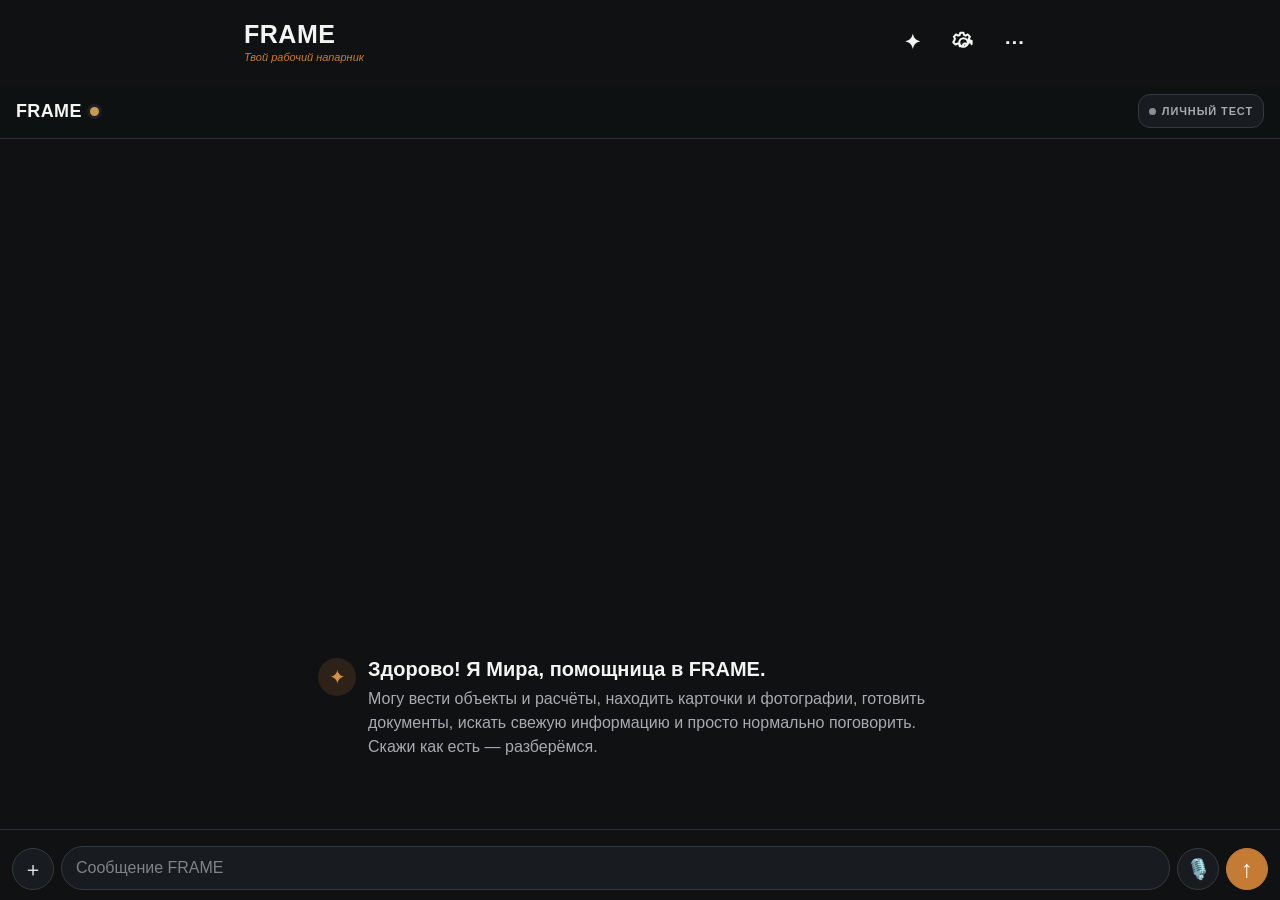
<file: index.html>
<!doctype html>
<html lang="ru">
<head>
<meta charset="utf-8">
<meta name="viewport" content="width=device-width,initial-scale=1,viewport-fit=cover">
<meta name="theme-color" content="#0f1113">
<meta name="apple-mobile-web-app-capable" content="yes">
<meta name="apple-mobile-web-app-title" content="FRAME">
<meta name="format-detection" content="telephone=no">
<meta name="frame-version" content="2.8.14">
<title>FRAME 2.8.14</title>
<link rel="manifest" href="manifest.webmanifest?v=2814">
<link rel="apple-touch-icon" href="icons/icon-192.png">
<link rel="stylesheet" href="styles.css?v=2814">
<link rel="stylesheet" href="ai-chat.css?v=2814">
<link rel="stylesheet" href="ai-test.css?v=2814">
</head>
<body>
<div id="appSplash" aria-hidden="true"><div class="splashInner"><div class="splashLogo">FRAME</div><div class="splashLine"></div></div></div>
<div class="shell"><header class="topbar"><button id="brandHome" class="brandButton" type="button" aria-label="Открыть чат"><span class="brand">FRAME</span><span class="tag">Твой рабочий напарник</span></button><nav class="topActions" aria-label="Главная навигация"><button id="chatBtn" class="iconBtn topNavButton" type="button" aria-label="Чат" title="Чат">✦</button><button id="settingsBtn" class="iconBtn topNavButton" type="button" aria-label="Настройки" title="Настройки"><svg viewBox="0 0 24 24" aria-hidden="true"><path d="M12 8.25a3.75 3.75 0 1 0 0 7.5 3.75 3.75 0 0 0 0-7.5Z"/><path d="M19.25 13.4v-2.8l-2-.55a7 7 0 0 0-.58-1.4l1.02-1.8-1.98-1.98-1.8 1.02a7 7 0 0 0-1.4-.58l-.55-2H9.18l-.55 2a7 7 0 0 0-1.4.58l-1.8-1.02-1.98 1.98 1.02 1.8a7 7 0 0 0-.58 1.4l-1.02 1.8 1.98 1.98 1.8-1.02c.44.24.91.44 1.4.58l.55 2h2.8l.55-2c.49-.14.96-.34 1.4-.58l1.8 1.02 1.98-1.98-1.02-1.8c.24-.44.44-.91.58-1.4z"/></svg></button><button id="menuBtn" class="iconBtn topNavButton" type="button" aria-label="Меню" title="Меню">⋯</button></nav></header><main id="viewHost" aria-live="polite"></main></div>
<div id="sheet" class="sheet" aria-hidden="true"><div id="sheetPanel" class="sheetPanel"></div></div><div id="documentView" class="documentView hidden"><div class="docActions"><button id="closeDocumentBtn" class="btn ghost">Назад</button><button id="printDocumentBtn" class="btn primary">Печать / PDF</button></div><div id="paperStage" class="paperStage"><div id="paper" class="paper"></div></div></div><div id="toast" class="toast" role="status"></div>
<script src="ai-safety.js?v=2814"></script><script src="owner-reset.js?v=2814"></script><script src="app.js?v=2814"></script><script src="ai-chat.js?v=2814"></script><script src="ai-guard.js?v=2814"></script><script src="version-fix.js?v=2814"></script><script>window.addEventListener('load',()=>{const s=document.getElementById('appSplash');setTimeout(()=>{s?.classList.add('hide');setTimeout(()=>s?.remove(),260)},180)});</script>
</body></html>
</file>
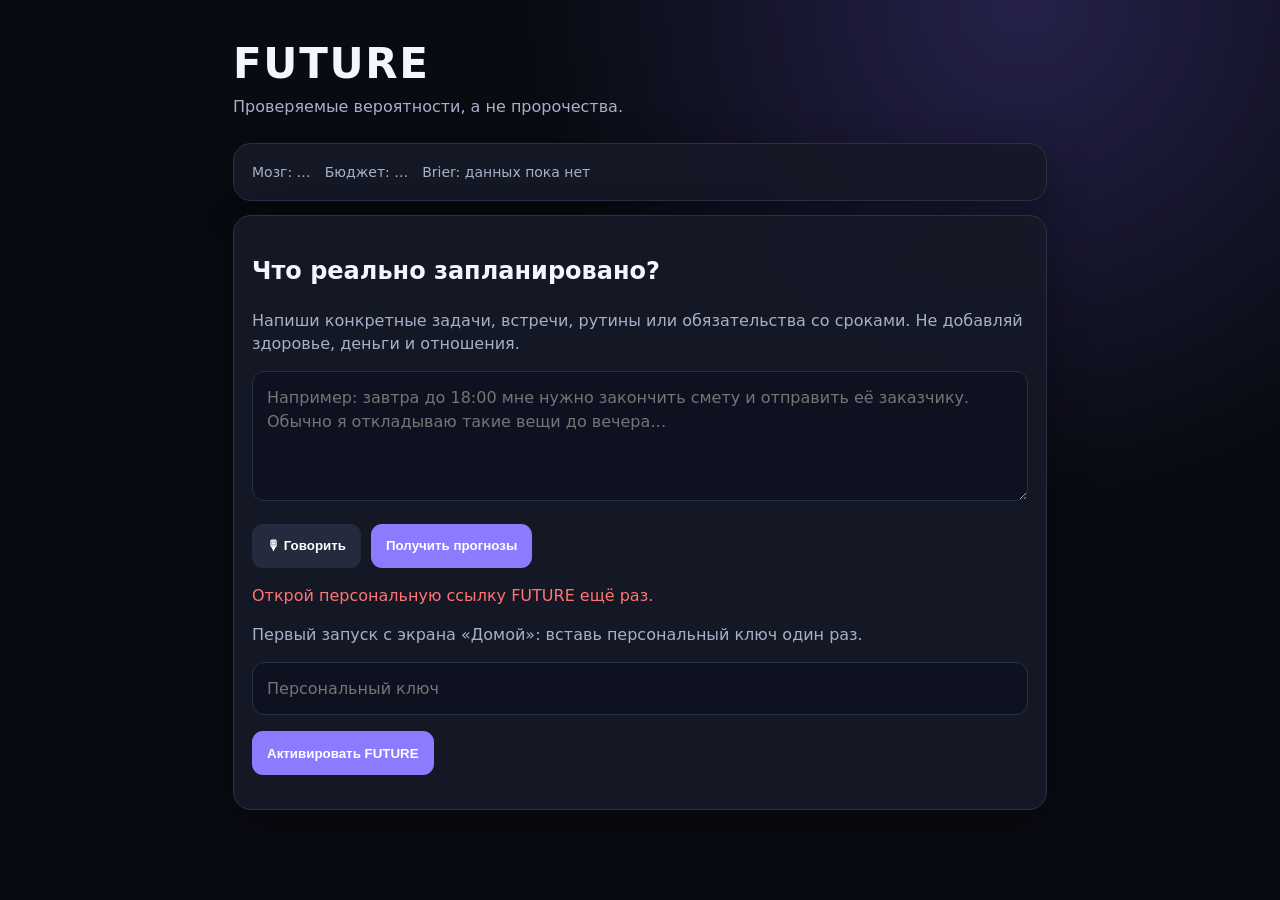
<file: future/index.html>
<!doctype html>
<html lang="ru"><head><meta charset="utf-8"><meta name="viewport" content="width=device-width,initial-scale=1,viewport-fit=cover">
<meta name="theme-color" content="#090b12"><meta name="apple-mobile-web-app-capable" content="yes"><meta name="apple-mobile-web-app-status-bar-style" content="black-translucent"><meta name="apple-mobile-web-app-title" content="FUTURE"><meta name="format-detection" content="telephone=no">
<link rel="manifest" href="manifest.webmanifest?v=4"><link rel="apple-touch-icon" href="future-icon.svg">
<title>FUTURE Pilot</title><style>
:root{color-scheme:dark;--bg:#090b12;--card:#151926;--line:#293149;--text:#f3f5ff;--muted:#a8b0c7;--violet:#8b7cff;--green:#50d890;--red:#ff7474}*{box-sizing:border-box}html{background:var(--bg)}body{margin:0;min-height:100svh;background:radial-gradient(circle at 80% 0,#25214a 0,transparent 36%),var(--bg);font:16px/1.45 system-ui;color:var(--text);-webkit-tap-highlight-color:transparent}main{max-width:850px;margin:auto;padding:max(24px,env(safe-area-inset-top)) max(18px,env(safe-area-inset-right)) max(28px,env(safe-area-inset-bottom)) max(18px,env(safe-area-inset-left))}h1{font-size:42px;margin:10px 0 0;letter-spacing:.04em}.sub{color:var(--muted);margin:0 0 25px}.panel,.prediction{background:rgba(21,25,38,.92);border:1px solid var(--line);border-radius:18px;padding:18px;margin:14px 0;box-shadow:0 12px 40px #0005}textarea,#keyInput{width:100%;border:1px solid var(--line);border-radius:12px;background:#0e1220;color:var(--text);padding:14px;font:16px/1.45 system-ui}textarea{min-height:130px;resize:vertical}button{border:0;border-radius:11px;min-height:44px;padding:11px 15px;font-weight:700;cursor:pointer;background:var(--violet);color:white;touch-action:manipulation}button:disabled{opacity:.5}.actions{display:flex;gap:10px;flex-wrap:wrap}.secondary{background:#242b3f}.listening{background:var(--red)}.resolve{display:flex;gap:8px;flex-wrap:wrap;margin-top:14px}.resolve button{background:#242b3f}.yes{color:var(--green)!important}.no{color:var(--red)!important}.tag{display:inline-block;border:1px solid var(--line);border-radius:999px;padding:4px 9px;margin:2px 5px 2px 0;color:var(--muted);font-size:13px}.prob{font-size:38px;font-weight:800;color:var(--violet);float:right}.rule,.why{color:var(--muted)}.status{display:flex;gap:14px;flex-wrap:wrap;color:var(--muted);font-size:14px}.error{color:var(--red)}.ok{color:var(--green)}ul{padding-left:20px}@media(max-width:550px){h1{font-size:34px}.prob{font-size:30px}.panel,.prediction{padding:16px}}
</style><script src="mobile-config.js" onerror="void 0"></script></head><body><main>
<h1>FUTURE</h1><p class="sub">Проверяемые вероятности, а не пророчества.</p>
<div class="panel"><div class="status"><span id="brain">Мозг: …</span><span id="money">Бюджет: …</span><span id="score">Brier: данных пока нет</span></div></div>
<div class="panel"><h2>Что реально запланировано?</h2><p class="rule">Напиши конкретные задачи, встречи, рутины или обязательства со сроками. Не добавляй здоровье, деньги и отношения.</p><textarea id="input" placeholder="Например: завтра до 18:00 мне нужно закончить смету и отправить её заказчику. Обычно я откладываю такие вещи до вечера…"></textarea><p class="actions"><button id="voice" class="secondary">🎙 Говорить</button><button id="generate">Получить прогнозы</button></p><div id="message"></div><div id="activation" hidden><p class="rule">Первый запуск с экрана «Домой»: вставь персональный ключ один раз.</p><input id="keyInput" type="password" autocomplete="off" autocapitalize="none" spellcheck="false" placeholder="Персональный ключ"><p><button id="activate">Активировать FUTURE</button></p></div></div>
<section id="predictions"></section>
</main><script>
const $=s=>document.querySelector(s); let state;
const firstKey=new URLSearchParams(location.hash.slice(1)).get('key');if(firstKey){localStorage.setItem('futureAccessToken',firstKey);history.replaceState(null,'',location.pathname)}
let accessToken=localStorage.getItem('futureAccessToken')||'';const apiBase=String(window.FUTURE_API_BASE||'').replace(/\/$/,'');
function el(tag,text,cls){const n=document.createElement(tag);if(text!==undefined)n.textContent=text;if(cls)n.className=cls;return n}
async function api(url,options){if(!accessToken&&apiBase)throw new Error('Открой персональную ссылку FUTURE ещё раз.');const r=await fetch(apiBase+url,{headers:{'content-type':'application/json',...(accessToken?{'x-future-token':accessToken}:{})},...options});const j=await r.json();if(!r.ok)throw new Error(j.error||'Ошибка');return j}
function render(){
 $('#brain').textContent=`Мозг: ${state.model}${state.ai_ready?' · готов':' · API не подключён'}`;
 $('#money').textContent=`Тестовый API: $${state.spend.total.toFixed(4)} / $${state.spend.cap.toFixed(2)}`;
 $('#score').textContent=state.average_brier===null?'Brier: данных пока нет':`Средний Brier: ${state.average_brier}`;
 const root=$('#predictions');root.replaceChildren();const items=[...state.predictions].reverse();
 if(!items.length){root.append(el('div','Здесь появятся зафиксированные прогнозы.','panel rule'));return}
 for(const p of items){const card=el('article',undefined,'prediction');const prob=el('div',`${p.probability}%`,'prob');card.append(prob,el('span',p.category,'tag'),el('span',p.data_quality+' DATA','tag'),el('h3',p.event));card.append(el('p',`Срок: ${p.deadline}`));card.append(el('p',`Проверка: ${p.resolution_rule}`,'rule'),el('p',p.why,'why'));if(p.evidence?.length){const ul=el('ul');p.evidence.forEach(x=>ul.append(el('li',x)));card.append(ul)}
 if(p.status==='OPEN'){const box=el('div',undefined,'resolve');[['YES','Да','yes'],['NO','Нет','no'],['UNKNOWN','Неясно',''],['INVALID','Некорректно','']].forEach(([v,t,c])=>{const b=el('button',t,c);b.onclick=()=>resolve(p.id,v);box.append(b)});card.append(box)}else{card.append(el('p',`Результат: ${p.status}${typeof p.brier==='number'?' · Brier '+p.brier:''}`,p.status==='YES'?'ok':''))}root.append(card)}
}
async function load(){state=await api('/api/state');render()}
async function resolve(id,outcome){try{state=await api('/api/resolve',{method:'POST',body:JSON.stringify({id,outcome})});render()}catch(e){alert(e.message)}}
let wakeLock;async function holdScreen(){if(!('wakeLock'in navigator)||document.visibilityState!=='visible'||wakeLock)return;try{wakeLock=await navigator.wakeLock.request('screen');wakeLock.addEventListener('release',()=>wakeLock=null,{once:true})}catch{}}
document.addEventListener('pointerdown',holdScreen,{passive:true});$('#input').addEventListener('focus',holdScreen);
let recognition,listening=false,dictatedBase='';const SpeechRecognition=window.SpeechRecognition||window.webkitSpeechRecognition;
function voiceState(on){listening=on;$('#voice').textContent=on?'⏹ Остановить':'🎙 Говорить';$('#voice').classList.toggle('listening',on)}
$('#voice').onclick=()=>{const m=$('#message');if(listening){recognition.stop();return}if(!SpeechRecognition){$('#input').focus();m.className='error';m.textContent='На этом устройстве используй микрофон на клавиатуре iPhone.';return}recognition=new SpeechRecognition();recognition.lang='ru-RU';recognition.continuous=true;recognition.interimResults=true;dictatedBase=$('#input').value.trim();recognition.onstart=()=>{voiceState(true);m.className='ok';m.textContent='Слушаю… говори.'};recognition.onresult=e=>{const spoken=Array.from(e.results).map(x=>x[0].transcript).join(' ').trim();$('#input').value=(dictatedBase+(dictatedBase&&spoken?' ':'')+spoken).trim()};recognition.onerror=e=>{m.className='error';m.textContent=e.error==='not-allowed'?'Разреши FUTURE доступ к микрофону.':'Не расслышала. Нажми микрофон и попробуй ещё раз.'};recognition.onend=()=>{voiceState(false);if(!m.classList.contains('error')){m.className='ok';m.textContent='Готово. Можешь исправить текст или получить прогнозы.'}};recognition.start()};
$('#generate').onclick=async()=>{const b=$('#generate'),m=$('#message');b.disabled=true;m.className='';m.textContent='FUTURE анализирует…';try{const r=await api('/api/generate',{method:'POST',body:JSON.stringify({input:$('#input').value})});state=r.state;m.className='ok';m.textContent=`${r.message} Создано: ${r.created}. Стоимость вызова: $${r.estimated_usd.toFixed(5)}`;render()}catch(e){m.className='error';m.textContent=e.message}finally{b.disabled=false}};load().catch(e=>{$('#message').className='error';$('#message').textContent=e.message});
$('#activate').onclick=async()=>{const key=$('#keyInput').value.trim(),m=$('#message');if(!key)return;m.className='';m.textContent='Проверяю ключ…';accessToken=key;try{await load();localStorage.setItem('futureAccessToken',key);$('#keyInput').value='';$('#activation').hidden=true;m.className='ok';m.textContent='FUTURE активирован на этом устройстве.'}catch(e){accessToken='';m.className='error';m.textContent='Ключ не подошёл. Проверь, что скопировал его целиком.'}};
if(!accessToken&&apiBase)$('#activation').hidden=false;
document.addEventListener('visibilitychange',()=>{if(document.visibilityState==='visible'){holdScreen();load().catch(()=>{})}});
</script></body></html>
</file>
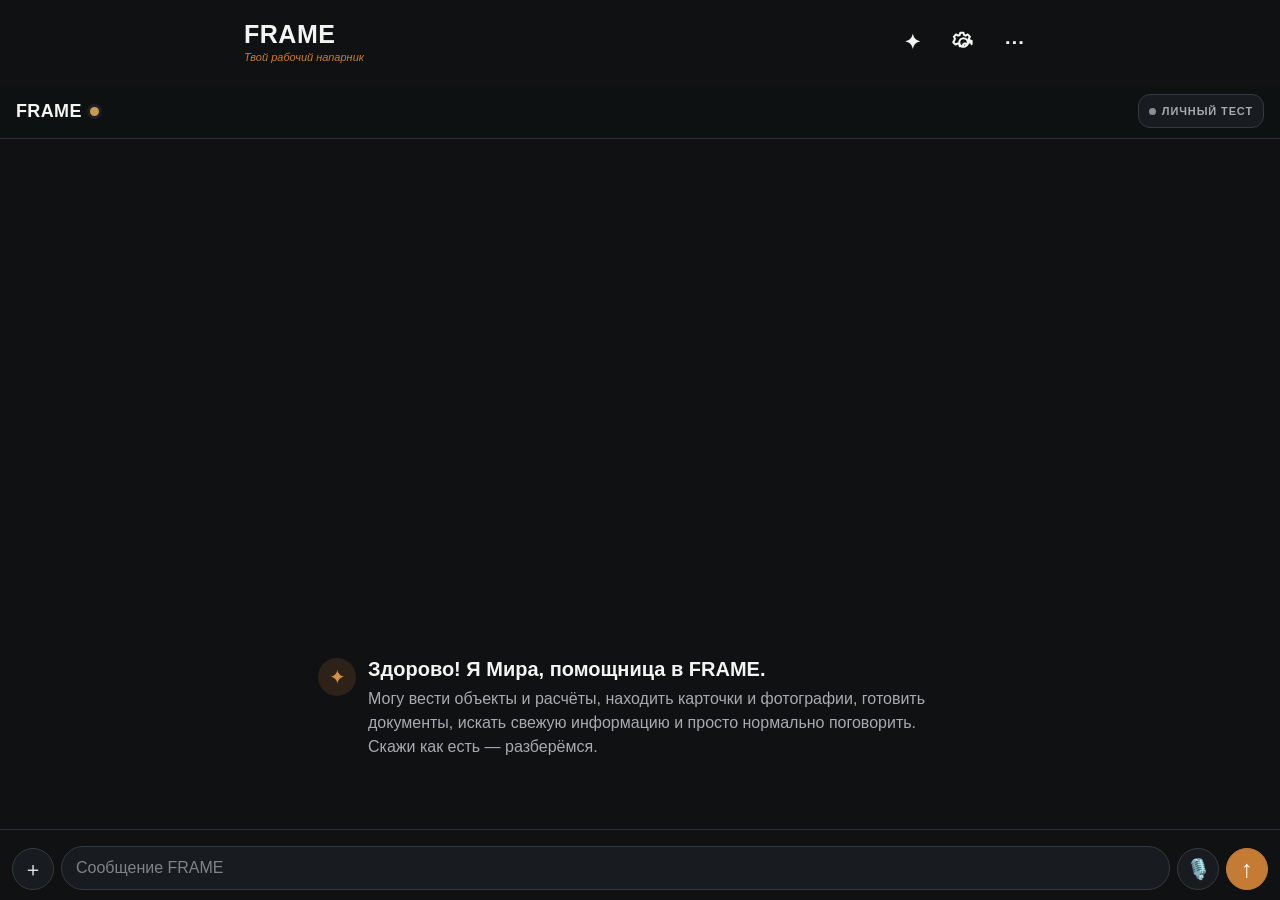
<file: refresh.html>
<!doctype html>
<html lang="ru"><head><meta charset="utf-8"><meta name="viewport" content="width=device-width,initial-scale=1"><meta http-equiv="Cache-Control" content="no-store, no-cache, must-revalidate"><title>Обновление FRAME</title>
<style>body{margin:0;background:#0f1113;color:#fff;font-family:-apple-system,BlinkMacSystemFont,"Segoe UI",sans-serif;min-height:100vh;display:grid;place-items:center;padding:22px}.card{max-width:460px;background:#181b1f;border:1px solid #343a40;border-radius:24px;padding:28px;text-align:center}h1{margin:0 0 12px}.muted{color:#abb0b5;line-height:1.5}.bar{height:9px;background:#2b3035;border-radius:99px;overflow:hidden;margin:22px 0}.fill{height:100%;width:15%;background:#c47b34;animation:load 1.3s ease forwards}@keyframes load{to{width:100%}}button{border:0;border-radius:14px;padding:14px 18px;background:#c47b34;color:#fff;font-size:17px;font-weight:800}</style></head>
<body><div class="card"><div style="font-size:48px">🔄</div><h1>Обновляем FRAME</h1><p class="muted" id="status">Убираем старый PWA-кэш и загружаем текущий FRAME. Объекты и рабочая база не удаляются.</p><div class="bar"><div class="fill"></div></div><button id="manual" hidden>Открыть свежий FRAME</button></div>
<script>(async()=>{try{const regs=await navigator.serviceWorker.getRegistrations();await Promise.all(regs.map(r=>r.unregister()));const keys=await caches.keys();await Promise.all(keys.filter(k=>String(k).startsWith('frame-v')).map(k=>caches.delete(k)));document.getElementById('status').textContent='Готово. Открываем свежий FRAME…';setTimeout(()=>location.replace('./index.html?fresh=2813&ts='+Date.now()),700)}catch(e){document.getElementById('status').textContent='Автоматическая очистка не сработала. Нажмите кнопку.';const b=document.getElementById('manual');b.hidden=false;b.onclick=()=>location.replace('./index.html?fresh=2813&ts='+Date.now())}})();</script></body></html>
</file>
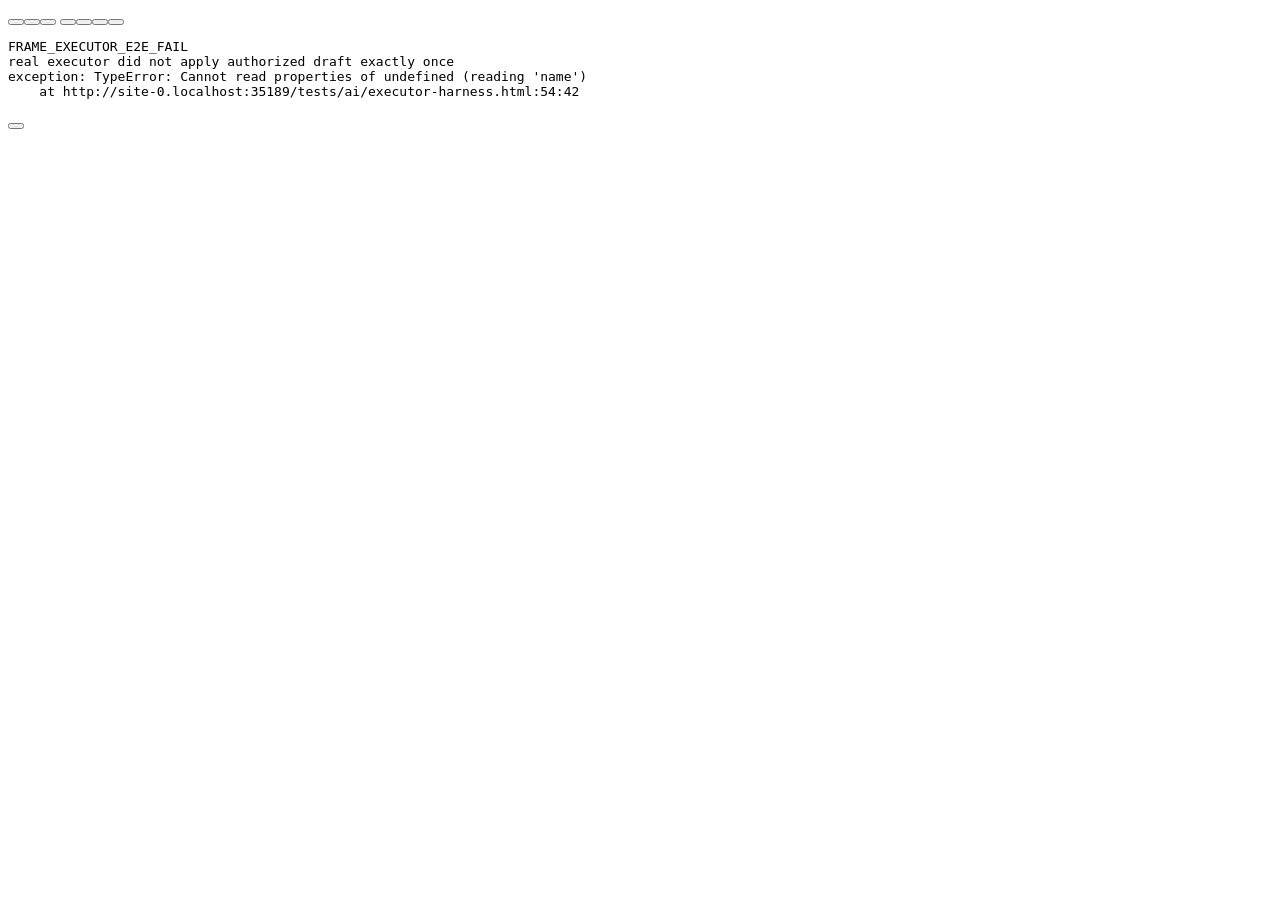
<file: tests/ai/executor-harness.html>
<!doctype html>
<html lang="ru">
<head><meta charset="utf-8"><meta name="theme-color" content="#0f1113"><title>FRAME Executor Boundary Harness</title></head>
<body>
<button id="brandHome"></button><button id="globalDocsBtn"></button><button id="settingsBtn"></button>
<button id="lightBtn"></button><button id="darkBtn"></button><button id="closeDocumentBtn"></button><button id="printDocumentBtn"></button>
<div id="viewHost"></div><div id="sheet"><div id="sheetPanel"></div></div><div id="documentView" class="hidden"></div><div id="toast"></div>
<pre id="result">RUNNING</pre>
<script>window.FRAME_TEST_SKIP_APP_INIT=true;window.FRAME_AI_TEST_ALLOW_SYNTHETIC_APPLY=true;</script>
<script src="../../ai-safety.js"></script>
<script src="../../owner-reset.js"></script>
<script src="../../app.js"></script>
<script>
(async()=>{
  const failures=[];
  const assert=(ok,message)=>{if(!ok)failures.push(message)};
  try{
    aiServerUrl=()=> 'https://field.invalid/frame-field';
    aiServerToken=()=> 'executor-test-token';
    aiRecordAuthenticatedHealth('field_safe',{url:aiServerUrl(),authenticated:true});

    const object=defaultObject(),order=object.orders[0];
    object.id='obj-executor';object.contact.address='Тестовая, 1';
    order.id='order-executor';order.title='Полевой тест';order.works=[];
    objects=[normalizeObject(object)];
    route='ai';routeState={aiTarget:'obj-executor|order-executor'};

    let dbWrites=0,auditSequence=0;
    const audit=[],auditSnapshots=[];
    dbApplyBatch=async(upserts=[],deleteIds=[],expectedRevisions=null)=>{const checks=expectedRevisions instanceof Map?[...expectedRevisions.entries()]:Object.entries(expectedRevisions||{});for(const [id,revision] of checks){const actual=objects.find(item=>item.id===String(id)),valid=revision===null?!actual:!!actual&&String(actual.updatedAt||'')===String(revision);if(!valid)throw new Error('test revision conflict')}dbWrites++;for(const id of deleteIds)objects=objects.filter(item=>item.id!==id);for(const value of upserts){const normalized=normalizeObject(clone(value)),index=objects.findIndex(x=>x.id===normalized.id);if(index>=0)objects[index]=normalized;else objects.push(normalized)}};
    dbPut=async value=>dbApplyBatch([value],[]);
    reloadObjects=async()=>{};
    mirrorBackup=()=>{};
    render=()=>{};
    toast=()=>{};
    addAiLog=entry=>{const row=aiSanitizeAuditEntries([{id:`audit-test-${++auditSequence}`,at:now(),undone:false,...entry}])[0];audit.push(row);return row};
    aiLogs=()=>clone(audit);
    saveAiLogs=items=>{const clean=aiSanitizeAuditEntries(items);audit.splice(0,audit.length,...clone(clean));auditSnapshots.push(clone(clean));return JSON.stringify(aiSanitizeAuditEntries(audit))===JSON.stringify(clean)};

    const response={meta:{mode:'candidate',provider:'private provider words'},result:{summary:'private utterance must stay in session',actions:[{type:'add_work',object_id:object.id,order_id:order.id,work_name:'Проверенная работа',qty:2,unit:'м',price:500}]}};
    const draft=aiSafeDraftFromResponse('private utterance must stay in session',response,routeState.aiTarget,'Тестовая, 1 · Полевой тест');
    draft.chatId='executor-draft-1';
    assert(draft.ok&&draft.mode==='field_safe','production parser did not pin /frame-field locally');

    const direct=await applyBrainDraft(draft,'');
    assert(direct===false&&dbWrites===0&&objects[0].orders[0].works.length===0,'real executor accepted direct invocation without Apply');

    const applyButton=document.createElement('button');document.body.appendChild(applyButton);
    let applyPromise=null,usedAuthorization='';
    assert(aiBindDisplayedDraftApply(applyButton,draft,token=>{usedAuthorization=token;applyPromise=applyBrainDraft(draft,token)}),'production Apply gate did not arm displayed draft');
    applyButton.click();
    const applied=await applyPromise;
    assert(applied===true&&dbWrites===1&&objects[0].orders[0].works.length===1,'real executor did not apply authorized draft exactly once');
    assert(objects[0].orders[0].works[0].name==='Проверенная работа','real executor applied wrong work payload');
    assert(audit.length===1&&!JSON.stringify(audit).includes('private utterance')&&!JSON.stringify(audit).includes('private provider'),'real executor leaked provider text into durable audit');

    const replay=await applyBrainDraft(draft,usedAuthorization);
    assert(replay===false&&dbWrites===1&&objects[0].orders[0].works.length===1,'real executor replayed consumed authorization');

    const tamper=aiSafeDraftFromResponse('tamper',response,routeState.aiTarget,'Тестовая, 1 · Полевой тест');
    tamper.chatId='executor-draft-2';
    const tamperButton=document.createElement('button');document.body.appendChild(tamperButton);
    let tamperCalled=false;
    assert(aiBindDisplayedDraftApply(tamperButton,tamper,()=>{tamperCalled=true}),'tamper draft did not arm before display mutation');
    tamper.actions[0].price=999999;
    tamperButton.click();
    await new Promise(resolve=>setTimeout(resolve,0));
    assert(!tamperCalled&&dbWrites===1,'changed displayed draft passed exact signature gate');

    const beforeInvalid=objects[0].orders[0].works.length;
    const invalidBatch=aiSafeDraftFromResponse('Добавь работу и пустую заметку',{meta:{mode:'field_safe'},result:{summary:'invalid atomic batch',actions:[
      {type:'add_work',object_id:object.id,order_id:order.id,work_name:'Не должна сохраниться',qty:1,unit:'шт.',price:100},
      {type:'add_note',object_id:object.id,order_id:order.id,note:''}
    ]}},routeState.aiTarget,'Тестовая, 1 · Полевой тест');
    invalidBatch.chatId='executor-invalid-batch';
    const invalidButton=document.createElement('button');document.body.appendChild(invalidButton);let invalidPromise;
    aiBindDisplayedDraftApply(invalidButton,invalidBatch,token=>{invalidPromise=applyBrainDraft(invalidBatch,token)});invalidButton.click();
    assert(await invalidPromise===false&&dbWrites===1&&objects[0].orders[0].works.length===beforeInvalid,'invalid multi-action plan partially committed');

    const liveOrder=objects[0].orders[0],closure=normalizeWorkClosure({id:'closure-1',number:1,date:'2026-09-03',amount:1000,snapshot:[normalizeGenericRow({name:'Проверенная работа',qty:'2',unit:'м',price:'500'},'Работы')]});liveOrder.workClosures=[closure];
    const docDraft=aiSafeDraftFromResponse('Создай акт по закрытию номер 1',{meta:{mode:'field_safe'},result:{summary:'document plan',actions:[{type:'create_document',object_id:object.id,order_id:order.id,document_type:'act',closure_id:closure.id}]}},routeState.aiTarget,'Тестовая, 1 · Полевой тест');
    docDraft.chatId='executor-document';const docButton=document.createElement('button');document.body.appendChild(docButton);let docPromise;
    assert(aiBindDisplayedDraftApply(docButton,docDraft,token=>{docPromise=applyBrainDraft(docDraft,token)}),'document draft did not arm');docButton.click();
    assert(await docPromise===true&&objects[0].orders[0].documentHistory.length===1,'authorized document was not persisted');
    const documentEntry=objects[0].orders[0].documentHistory[0];
    assert(documentEntry.type==='act'&&documentEntry.closureId==='closure-1'&&frameLastApplyReceipt?.entityIds?.documentId===documentEntry.id,'document receipt is not linked to the persisted document');
    assert(frameLastApplyReceipt?.links?.[0]?.kind==='document'&&frameLastApplyReceipt.links[0].documentId===documentEntry.id,'document receipt has no openable local link');
    const documentLogId=frameLastApplyReceipt?.logId;

    const missingMetaPayment=aiSafeDraftFromResponse('payment',{result:{summary:'pay',actions:[{type:'add_payment',object_id:object.id,order_id:order.id,amount:1000}]}},routeState.aiTarget,'Тестовая, 1 · Полевой тест');
    assert(!missingMetaPayment.ok&&missingMetaPayment.blocked,'missing provider mode exposed payment under /frame-field');
    const forgedShape={...draft,chatId:'executor-draft-3',type:'payment',actions:[{type:'add_note',object_id:object.id,order_id:order.id,note:'x'}]};
    aiDraft=forgedShape;
    const forgedResult=await applyAiDraft('');
    assert(forgedResult===false&&dbWrites===2,'field draft type/action shape bypassed real local executor');

    const undoSnapshotStart=auditSnapshots.length;
    const documentUndo=await undoLastAiAction(documentLogId);
    assert(documentUndo.ok&&documentUndo.postconditionVerified&&objects[0].orders[0].documentHistory.length===0,'verified document undo did not remove the exact document');
    const undoSnapshots=auditSnapshots.slice(undoSnapshotStart),documentAudit=audit.find(item=>item.id===documentLogId);
    assert(undoSnapshots[0]?.find(item=>item.id===documentLogId)?.undoPending===true,'undo did not persist its pending phase before changing data');
    assert(documentAudit?.undone===true&&documentAudit?.undoPending===false,'undo journal did not finish in a verified done state');

    const autoOrder=objects[0].orders[0],autoWork=autoOrder.works[0];
    autoWork.progressPct=100;autoWork.closedAmount=0;autoOrder.workClosures=[];
    const autoDraft=aiSafeDraftFromResponse('Выкати акт',{meta:{mode:'field_safe'},result:{summary:'auto-close document plan',actions:[{type:'create_document',object_id:object.id,order_id:order.id,document_type:'act',closure_id:''}]}},routeState.aiTarget,'Тестовая, 1 · Полевой тест');
    autoDraft.chatId='executor-auto-close-document';const autoButton=document.createElement('button');document.body.appendChild(autoButton);let autoPromise;
    assert(autoDraft.ok&&aiBindDisplayedDraftApply(autoButton,autoDraft,token=>{autoPromise=applyBrainDraft(autoDraft,token)}),'auto-close document draft did not arm');autoButton.click();
    assert(await autoPromise===true&&objects[0].orders[0].documentHistory.length===1&&objects[0].orders[0].workClosures.length===1,'act did not atomically freeze ready volume and persist document');
    const autoDocument=objects[0].orders[0].documentHistory[0],autoClosure=objects[0].orders[0].workClosures[0],autoLogId=frameLastApplyReceipt?.logId;
    assert(autoDocument.closureId===autoClosure.id&&autoWork.id===objects[0].orders[0].works[0].id&&objects[0].orders[0].works[0].closedAmount===1000,'auto-close act did not bind its immutable closure');
    const autoUndo=await undoLastAiAction(autoLogId);
    assert(autoUndo.ok&&autoUndo.postconditionVerified&&objects[0].orders[0].documentHistory.length===0&&objects[0].orders[0].workClosures.length===0&&objects[0].orders[0].works[0].closedAmount===0,'auto-close document undo did not restore document, closure, and work amount together');

    objects[0].orders[0].workClosures=[clone(closure)];objects[0].orders[0].works[0].closedAmount=1000;objects[0].orders[0].works[0].progressPct=50;
    const correctedDraft=aiSafeDraftFromResponse('По выполненным работам этого объекта сделай акт',{meta:{mode:'field_safe'},result:{summary:'corrected document plan',actions:[{type:'create_document',object_id:object.id,order_id:order.id,document_type:'act',closure_id:''}]}},routeState.aiTarget,'Тестовая, 1 · Полевой тест');
    correctedDraft.chatId='executor-current-state-document';const correctedButton=document.createElement('button');document.body.appendChild(correctedButton);let correctedPromise;
    assert(correctedDraft.ok&&aiBindDisplayedDraftApply(correctedButton,correctedDraft,token=>{correctedPromise=applyBrainDraft(correctedDraft,token)}),'client safety rejected a current-state act after an old full closure');correctedButton.click();
    assert(await correctedPromise===true&&objects[0].orders[0].documentHistory.length===1,'current-state act was not persisted through the real executor');
    const correctedDocument=objects[0].orders[0].documentHistory.at(-1),correctedLogId=frameLastApplyReceipt?.logId;
    assert(correctedDocument.closureId===''&&correctedDocument.total===500&&correctedDocument.snapshot.length===1&&parseNum(correctedDocument.snapshot[0].qty)===1,'corrected current-state act did not use only the currently completed volume');
    const correctedUndo=await undoLastAiAction(correctedLogId);
    assert(correctedUndo.ok&&correctedUndo.postconditionVerified&&objects[0].orders[0].documentHistory.length===0&&objects[0].orders[0].workClosures.length===1,'current-state document undo did not preserve the historical closure');
    objects[0].orders[0].works[0].progressPct=100;

    // Exact stateful replay of Nikolai's 2026-09-05 field test.  This is
    // intentionally broader than the one-row regression above: a historical
    // full act exists, eight rows are corrected back to 0%, three electrical
    // rows are then completed again, and both current-state documents must be
    // rebuilt from the live 12/17 rows rather than the historical closure.
    const executorState=clone(objects[0]);
    const ownerWorks=[
      ['owner-plumbing','Сантехнические работы полный монтаж',1,'компл.',50000],
      ['owner-installation','Монтаж инсталляции под унитаз',1,'шт.',10000],
      ['owner-box','Зашивка коробом инсталляции и трубы',1,'компл.',15000],
      ['owner-shower','Монтаж душевого поддона с бортиком',1,'компл.',15000],
      ['owner-cable-chase','Прокладка кабеля в штробе',17,'пог. м',200],
      ['owner-cable-open','Прокладка кабеля открытая',20,'пог. м',150],
      ['owner-sockets','Устройство гнёзд под розетки и выключатели',10,'шт.',500],
      ['owner-switches','Монтаж розеток и выключателей',20,'шт.',250],
      ['owner-vinyl','Укладка кварц-винила на пол',35,'м²',800],
      ['owner-plinth','Монтаж плинтуса ПВХ',25,'пог. м',300],
      ['owner-fleece','Поклейка малярного флизелина',60,'м²',450],
      ['owner-door','Монтаж межкомнатной двери',1,'шт.',7000],
      ['owner-wall-tile','Укладка керамогранита на стены',10,'м²',4000],
      ['owner-floor-tile','Укладка керамогранита на пол',3,'м²',3500],
      ['owner-podium','Облицовка подиума душевого поддона керамогранитом',1,'компл.',10000],
      ['owner-paint','Покраска стен',70,'м²',450],
      ['owner-waterproof','Устройство гидроизоляции санузла',7,'м²',800]
    ];
    const ownerObject=defaultObject(),ownerOrder=ownerObject.orders[0];
    ownerObject.id='obj-owner-history';ownerObject.contact.address='Архангельское 21, корпус 5, квартира 80';
    ownerOrder.id='order-owner-history';ownerOrder.title='Ремонт квартиры';ownerOrder.pricing.contractTotal='273500';
    ownerOrder.works=ownerWorks.map(([id,name,qty,unit,price])=>({id,name,qty:String(qty),unit,price:String(price),progressPct:100,closedAmount:qty*price,progressNote:''}));
    const fullSnapshot=ownerOrder.works.map(row=>normalizeGenericRow({name:row.name,qty:row.qty,unit:row.unit,price:row.price},'Работы'));
    ownerOrder.workClosures=[normalizeWorkClosure({id:'owner-full-closure',number:1,date:'2026-09-05',amount:273500,snapshot:fullSnapshot})];
    ownerOrder.documentHistory=[];objects=[normalizeObject(ownerObject)];routeState.aiTarget='obj-owner-history|order-owner-history';
    const executeOwnerDraft=async(chatId,text,actions)=>{const candidate=aiSafeDraftFromResponse(text,{meta:{mode:'field_safe'},result:{summary:'owner history replay',actions}},routeState.aiTarget,'Архангельское 21 · Ремонт квартиры');candidate.chatId=chatId;const button=document.createElement('button');document.body.appendChild(button);let promise;assert(candidate.ok&&aiBindDisplayedDraftApply(button,candidate,token=>{promise=applyBrainDraft(candidate,token)}),chatId+' did not arm');button.click();assert(await promise===true,chatId+' did not apply');return objects[0].orders[0]};
    const incompleteIds=['owner-cable-chase','owner-cable-open','owner-sockets','owner-switches','owner-vinyl','owner-wall-tile','owner-floor-tile','owner-podium'];
    let replayOrder=await executeOwnerDraft('owner-remove-eight','Электромонтаж, напольное покрытие и керамогранит не выполнены',incompleteIds.map(work_id=>({type:'set_work_progress',object_id:ownerObject.id,order_id:ownerOrder.id,work_id,progress_pct:0})));
    assert(replayOrder.works.filter(row=>workProgressPct(row)===100).length===9,'owner replay did not preserve exact 9/17 corrected completed rows');
    replayOrder=await executeOwnerDraft('owner-corrected-act','Сделай откорректированный акт выполненных работ',[{type:'create_document',object_id:ownerObject.id,order_id:ownerOrder.id,document_type:'act',closure_id:''}]);
    let replayDoc=replayOrder.documentHistory.at(-1);
    assert(replayDoc.closureId===''&&replayDoc.total===168600&&replayDoc.snapshot.length===9,'corrected 9/17 act reused the historical 273500 closure or has the wrong live total');
    const restoredElectrical=['owner-cable-chase','owner-cable-open','owner-sockets'];
    replayOrder=await executeOwnerDraft('owner-complete-three-electrical','Прокладка кабеля в штробе, открытая прокладка и устройство гнёзд выполнены',restoredElectrical.map(work_id=>({type:'set_work_progress',object_id:ownerObject.id,order_id:ownerOrder.id,work_id,progress_pct:100})));
    assert(replayOrder.works.filter(row=>workProgressPct(row)===100).length===12,'owner replay did not reach exact 12/17 current completion state');
    replayOrder=await executeOwnerDraft('owner-current-worklist','По выполненным работам сделай перечень',[{type:'create_document',object_id:ownerObject.id,order_id:ownerOrder.id,document_type:'worklist',closure_id:''}]);
    replayDoc=replayOrder.documentHistory.at(-1);
    assert(replayDoc.closureId===''&&replayDoc.total===180000&&replayDoc.snapshot.length===12,'current worklist did not use the exact 12/17 live rows and 180000 total');
    replayOrder=await executeOwnerDraft('owner-current-act','По выполненным работам этого объекта сделай акт',[{type:'create_document',object_id:ownerObject.id,order_id:ownerOrder.id,document_type:'act',closure_id:''}]);
    replayDoc=replayOrder.documentHistory.at(-1);const replayNames=replayDoc.snapshot.map(row=>row.name).join('|');
    assert(replayDoc.closureId===''&&replayDoc.total===180000&&replayDoc.snapshot.length===12,'current act did not use the exact 12/17 live rows and 180000 total');
    assert(!/Монтаж розеток|кварц-винил|керамогранита/.test(replayNames),'current act leaked one of the five unfinished rows');
    assert(replayOrder.workClosures.length===1&&replayOrder.workClosures[0].amount===273500,'current documents mutated or replaced the historical full closure');
    objects=[normalizeObject(executorState)];routeState.aiTarget='obj-executor|order-executor';

    const secondDocDraft=aiSafeDraftFromResponse('Создай ещё один акт по закрытию номер 1',{meta:{mode:'field_safe'},result:{summary:'second document plan',actions:[{type:'create_document',object_id:object.id,order_id:order.id,document_type:'act',closure_id:closure.id}]}},routeState.aiTarget,'Тестовая, 1 · Полевой тест');
    secondDocDraft.chatId='executor-document-2';const secondDocButton=document.createElement('button');document.body.appendChild(secondDocButton);let secondDocPromise;
    aiBindDisplayedDraftApply(secondDocButton,secondDocDraft,token=>{secondDocPromise=applyBrainDraft(secondDocDraft,token)});secondDocButton.click();
    assert(await secondDocPromise===true&&objects[0].orders[0].documentHistory.length===1,'second document setup failed');
    const secondLogId=frameLastApplyReceipt?.logId,secondLog=audit.find(item=>item.id===secondLogId),expectedRevision=secondLog?.undo?.postRevisions?.[0]?.updatedAt,writeCountBeforeDrift=dbWrites;
    objects[0].updatedAt=aiNextObjectRevision(expectedRevision);
    const driftUndo=await undoLastAiAction(secondLogId);
    assert(!driftUndo.ok&&dbWrites===writeCountBeforeDrift&&objects[0].orders[0].documentHistory.length===1,'undo overwrote a card after revision drift');
    assert(!audit.find(item=>item.id===secondLogId)?.undone&&!audit.find(item=>item.id===secondLogId)?.undoPending,'blocked drift undo left a false success or permanent pending state');

    objects[0].updatedAt=expectedRevision;
    objects[0].orders[0].documentHistory=[];
    const missingUndo=await undoLastAiAction(secondLogId);
    assert(!missingUndo.ok&&dbWrites===writeCountBeforeDrift,'missing inverse entity produced a no-op success');
    assert(!audit.find(item=>item.id===secondLogId)?.undone,'missing inverse entity was marked undone');
  }catch(error){failures.push('exception: '+(error?.stack||error))}
  document.getElementById('result').textContent=failures.length?`FRAME_EXECUTOR_E2E_FAIL\n${failures.join('\n')}`:'FRAME_EXECUTOR_E2E_PASS';
})();
</script>
</body></html>
</file>
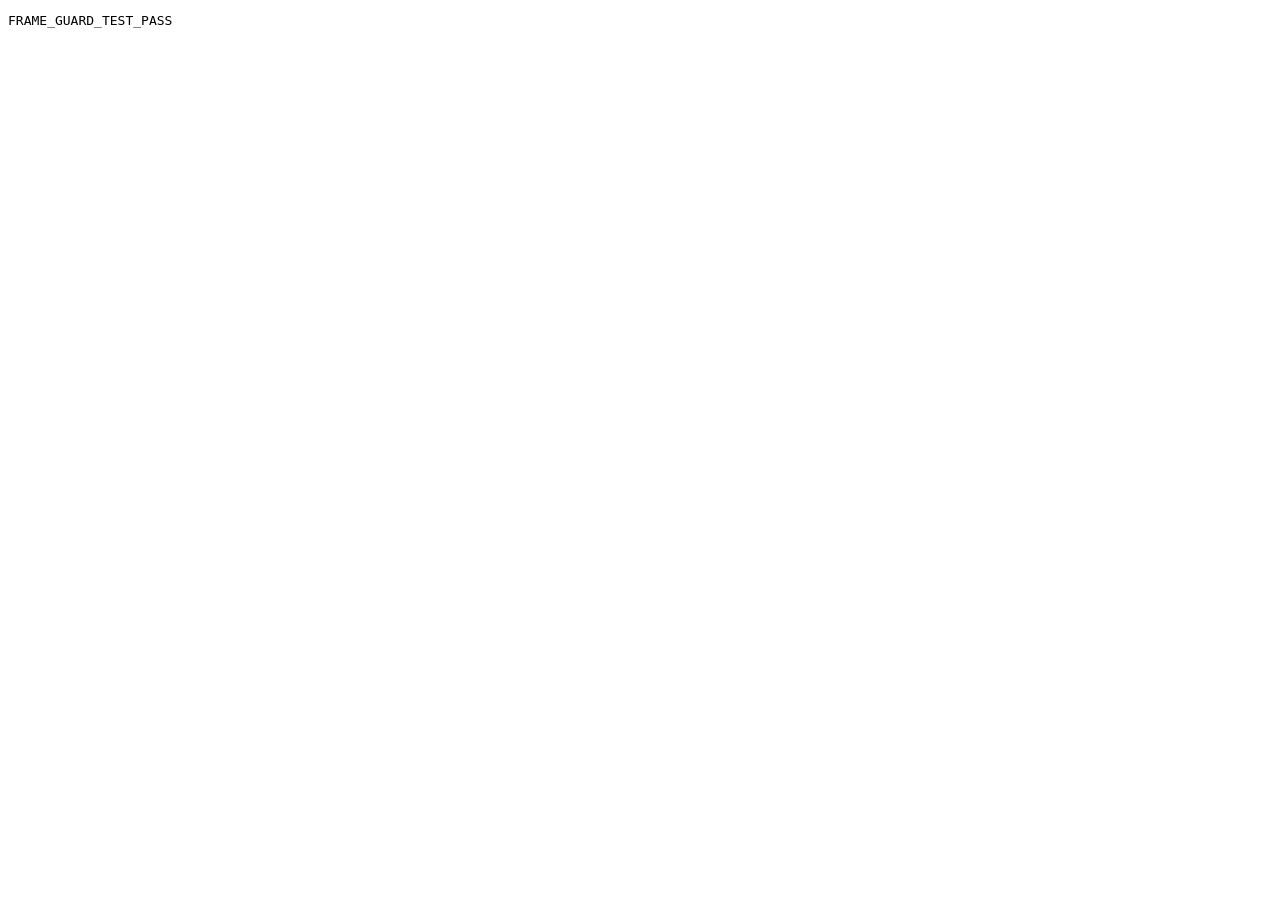
<file: tests/ai/guard-harness.html>
<!doctype html>
<html lang="ru">
<head><meta charset="utf-8"><title>FRAME AI Guard Harness</title></head>
<body><pre id="result">RUNNING</pre>
<script>
window.routeState={aiTarget:'obj-arch|order-arch'};
window.aiNorm=s=>String(s||'').toLowerCase().replace(/ё/g,'е');
window.parseNum=v=>Number(String(v??'').replace(',','.').replace(/[^0-9.\-]/g,''))||0;
window.money=v=>`${Number(v||0).toLocaleString('ru-RU')} ₽`;
window.aiDefaultTargetKey=()=> 'obj-arch|order-arch';
const TARGET={object:{id:'obj-arch'},order:{id:'order-arch',works:[
  {id:'w-install',name:'Монтаж инсталляции'},
  {id:'w-box',name:'Короб инсталляции'},
  {id:'w-toilet',name:'Установка унитаза и кнопки'},
  {id:'w-electric',name:'Электромонтажные работы'}
]}};
window.aiTargetByKey=()=>TARGET;
window.aiParseWorkAdd=text=>{
  const s=String(text||'');
  const m=s.match(/(.+?)\s+(\d+(?:[.,]\d+)?)\s*(?:м|метр(?:а|ов)?)\s+по\s+(\d+(?:[.,]\d+)?)/i);
  if(!m)return null;
  return {name:m[1].replace(/^.*?(?:добавь|добавить)\s+/i,''),qty:Number(m[2].replace(',','.')),unit:'м',price:Number(m[3].replace(',','.'))};
};
window.frameTopic=()=> 'obj-arch|order-arch';
window.frameTopicLabel=()=> 'Архангельская, 21';
let CHAT=[];
window.frameChatMessages=()=>CHAT;
window.frameProviderChatMessages=()=>CHAT;
window.aiContextPayload=()=>({current_target:'',objects:[{id:'obj-arch',address:'Архангельская, 21',orders:[{id:'order-arch',works:TARGET.order.works}]}]});
let CAPTURED={};
window.requestAiBrain=async text=>{CAPTURED={text:String(text||''),context:aiContextPayload()};return {result:{actions:[],summary:'ok'}}};
</script>
<script src="../../ai-guard.js"></script>
<script>
(async()=>{
  const failures=[];
  const assert=(ok,msg)=>{if(!ok)failures.push(msg)};

  CHAT=[
    {role:'user',text:'По Архангельской унитаз уже установлен.'},
    {role:'user',text:'Нет, поправка: унитаз не установлен, я ошибся.'},
    {role:'user',text:'Так унитаз сейчас установлен или нет?'}
  ];
  const reconciled=window.frameReconcileRecentUserStatements(CHAT,'Так унитаз сейчас установлен или нет?');
  assert(reconciled.some(x=>/не установлен/i.test(x)),'latest correction missing');
  assert(!reconciled.some(x=>/уже установлен/i.test(x)),'superseded positive fact survived');

  await window.requestAiBrain('Так унитаз сейчас установлен или нет?');
  const facts=(CAPTURED.context?.recent_user_facts||[]).join('\n');
  assert(CAPTURED.text==='Так унитаз сейчас установлен или нет?','current request was not sent as raw text');
  assert(!/FRAME INTERNAL CONTEXT/i.test(CAPTURED.text||''),'internal context leaked into current text');
  assert(/не установлен/i.test(facts),'correction missing from structured context');
  assert(!/уже установлен/i.test(facts),'superseded fact leaked into structured context');

  const add=window.frameDeterministicAddWork('Добавь ещё работу: штраба под кондиционер 6 метров по 800');
  const action=add?.result?.actions?.[0];
  assert(action?.type==='add_work','add_work action missing');
  assert(action?.object_id==='obj-arch'&&action?.order_id==='order-arch','wrong active target');
  assert(Number(action?.qty)===6,'wrong quantity');
  assert(Number(action?.price)===800,'wrong unit price');
  assert(Number(action?.total)===4800,'wrong total');

  CAPTURED={};
  const compound='Создай новый объект на Светланской, 10 и добавь работу: штраба под кондиционер 6 метров по 800';
  const compoundLocal=window.frameDeterministicAddWork(compound);
  assert(compoundLocal===null,'new-object compound was hijacked by deterministic add-work');
  await window.requestAiBrain(compound);
  assert(CAPTURED.text===compound,'new-object compound did not reach backend as raw text');

  document.getElementById('result').textContent=failures.length
    ? `FRAME_GUARD_TEST_FAIL\n${failures.join('\n')}`
    : 'FRAME_GUARD_TEST_PASS';
})();
</script>
</body></html>
</file>
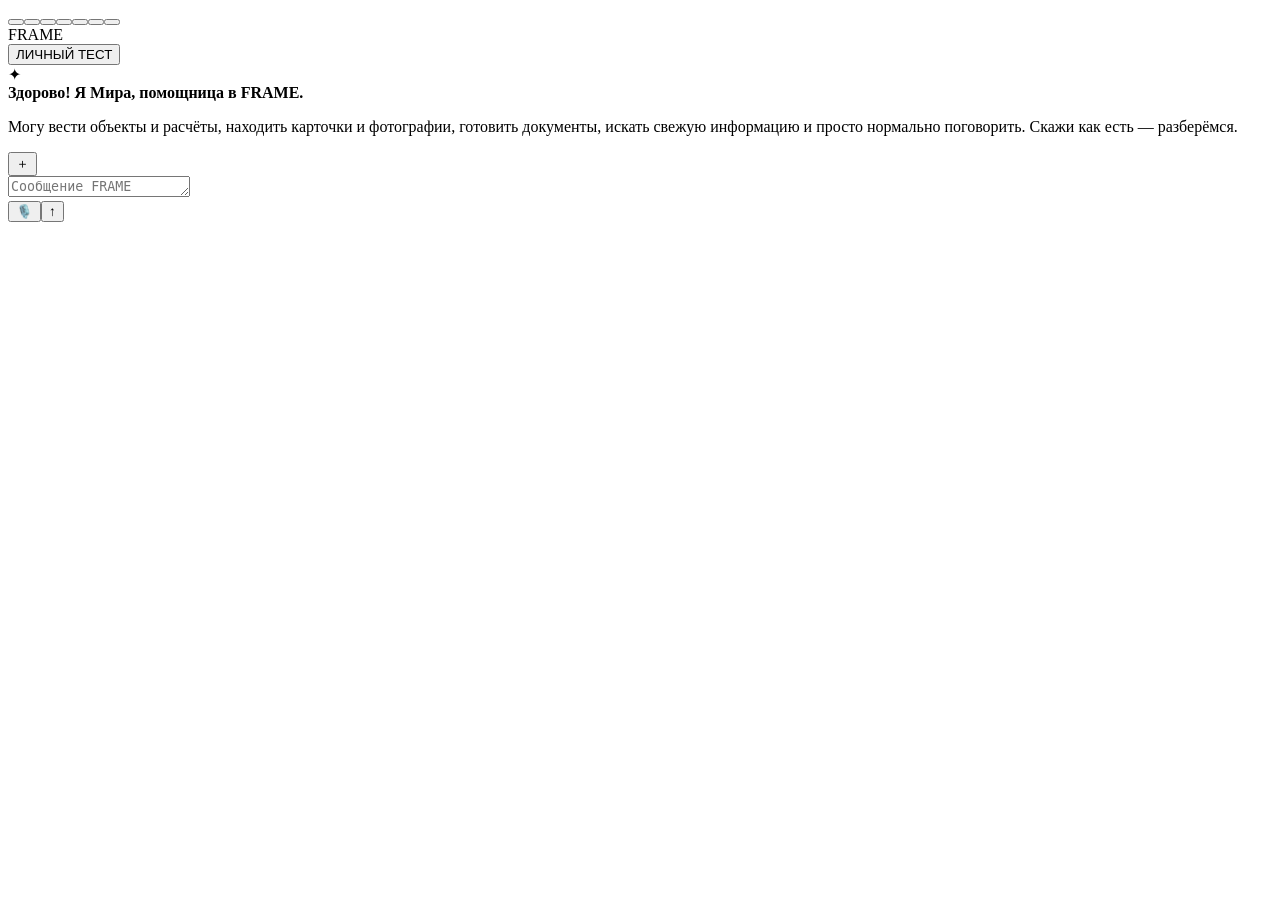
<file: tests/ai/owner_browser_replay.html>
<!doctype html><html lang="ru"><head><meta charset="utf-8"><meta name="theme-color" content="#0f1113"><title>FRAME live browser replay</title></head><body>
<button id="brandHome"></button><button id="globalDocsBtn"></button><button id="settingsBtn"></button><button id="lightBtn"></button><button id="darkBtn"></button><button id="closeDocumentBtn"></button><button id="printDocumentBtn"></button>
<div id="viewHost"></div><div id="sheet"><div id="sheetPanel"></div></div><div id="documentView" class="hidden"></div><div id="toast"></div>
<script>const BRIDGE=__BRIDGE__,TEST_TOKEN=__TOKEN__;
const reportBootError=error=>{window.FRAME_REPLAY_RESULT={ok:false,step:'browser boot',error:String(error)}};
window.addEventListener('error',event=>reportBootError(event.message+' '+event.filename+':'+event.lineno));
window.addEventListener('unhandledrejection',event=>reportBootError(event.reason?.stack||event.reason));
</script>
<script src="../../ai-safety.js"></script><script src="../../owner-reset.js"></script><script src="../../app.js"></script>
<script>
storageSet(AI_SERVER_URL_KEY,new URL(BRIDGE).origin+'/frame-field');storageSet(AI_SERVER_TOKEN_KEY,TEST_TOKEN);
</script>
<script src="../../ai-chat.js"></script><script src="../../ai-guard.js"></script>
<script>
(async()=>{
let checks=0,step='initialization';
const report=async(path,value)=>{if(path==='result')window.FRAME_REPLAY_RESULT=value;else window.FRAME_REPLAY_STEP=value.step};
const assert=(ok,message)=>{if(!ok)throw new Error(message);checks++};
const wait=async fn=>{const end=Date.now()+110000;while(Date.now()<end){if(fn())return;await new Promise(r=>setTimeout(r,40))}throw new Error('Timeout at '+step)};
const trustedClick=async selector=>{window.FRAME_REPLAY_CLICK=selector;await wait(()=>!window.FRAME_REPLAY_CLICK)};
const current=()=>aiTargetByKey('obj-circus|ord-circus').order;
const row=name=>current().works.find(w=>name.test(w.name));
const send=async(text,apply=true)=>{
  step=text;await report('progress',{step});
  const before=frameChatMessages().length;
  const input=$('aiCommandInput');assert(!!input,'Composer missing');input.value=text;$('aiAnalyzeBtn').click();
  await wait(()=>frameChatMessages().length>before&&!aiAnalyzing&&!frameThinking);
  const last=frameChatMessages().filter(m=>m.role==='assistant').at(-1);
  assert(!!last,'No assistant message');
  if(apply){
    const button=document.querySelector('[data-chat-apply]');
    assert(!!button&&!button.disabled,'No applicable plan: '+last.text);
    await trustedClick('[data-chat-apply]');
    await wait(()=>!frameApplyingDraftId);
    assert(frameLastApplyReceipt?.ok&&frameLastApplyReceipt?.postconditionVerified,'Apply failed: '+JSON.stringify(frameLastApplyReceipt));
    assert(frameChatMessages().find(m=>m.id===last.id)?.status==='applied','Chat did not confirm verified save');
    await reloadObjects();
  }
  return last;
};
try{
  await report('progress',{step:'opening isolated IndexedDB'});
  await wait(()=>!!$('aiCommandInput'));
  await openDB();
  const oct=defaultObject();oct.id='obj-october';oct.contact.address='Октябрьская, 16';oct.contact.name='Екатерина';oct.orders[0].id='ord-october';
  oct.orders[0].works=[normalizeGenericRow({id:'old-plinth',name:'Монтаж плинтуса',qty:20,price:800,unit:'м',progressPct:100})];
  const circ=defaultObject();circ.id='obj-circus';circ.contact.address='Цирковая, 21';circ.contact.name='Клоун';circ.orders[0].id='ord-circus';circ.orders[0].works=[];
  await dbPut(normalizeObject(oct));await dbPut(normalizeObject(circ));await reloadObjects();
  const otherBefore=JSON.stringify(objects.find(o=>o.id===oct.id));
  route='ai';routeState={aiTarget:'obj-circus|ord-circus'};frameSetTopic(routeState.aiTarget);render();
  const health=await checkAiBrain({toastResult:false});assert(health?.ok&&aiFieldSafeHealthVerified(),'Field health not authenticated: '+JSON.stringify(health));
  frameAddChat({role:'user',text:'По Октябрьской 16 покажи работы',status:'done'});
  frameAddChat({role:'assistant',text:'На Октябрьской есть монтаж плинтуса.',status:'done'});
  frameAddChat({role:'user',text:'Теперь работаем на Цирковой 21',status:'done'});
  frameRefreshChat();
  await send('Давай сделаем на этом объекте монтаж плинтуса 40 м',false);
  assert(current().works.length===0,'Unconfirmed incomplete work was saved');
  await send('Так монтаж плинтуса блин давай 400 руб. за метр');
  assert(current().works.length===1&&parseNum(row(/плинтус/i)?.qty)===40&&parseNum(row(/плинтус/i)?.price)===400,'Price clarification lost new object or quantity');
  assert(routeState.aiTarget==='obj-circus|ord-circus','Clarification switched object');
  await send('Добавь на этот объект поклейку обоев 50 м2 по 500 рублей за квадрат');
  await send('Добавь на этот объект монтаж унитаза 1 штука по 6000 рублей');
  assert(current().works.length===3,'Wrong work count after additions');
  await send('Так отметь по этому объекту монтаж плинтуса выполнена половина');
  assert(row(/плинтус/i).progressPct===50,'Half is not 50%');
  await send('Отметь поклейку обоев выполненной полностью');
  await send('Отметь монтаж унитаза выполненным полностью');
  assert(row(/обо/i).progressPct===100&&row(/унитаз/i).progressPct===100,'Completed rows not saved');
  await send('Нужно просто выполнить перечень выполненных работ');
  let doc=current().documentHistory.at(-1);
  assert(doc?.type==='worklist'&&doc.total===39000&&doc.snapshot.length===3,'Worklist total/rows incorrect: '+JSON.stringify(doc));
  assert(parseNum(doc.snapshot.find(w=>/плинтус/i.test(w.name))?.qty)===20,'Document lost half quantity');
  await send('А можешь сделать акт выполненных работ по этому объек');
  doc=current().documentHistory.at(-1);
  assert(doc?.type==='act'&&doc.total===39000&&doc.snapshot.length===3,'Act after worklist incorrect');
  const frozenHistory=JSON.stringify(current().workClosures);
  await send('Так а теперь можешь убрать отметки о том что эти работы выполнены');
  assert(current().works.every(w=>w.progressPct===0),'Reset did not clear all completed marks');
  const count=current().documentHistory.length;
  const noAct=await send('Теперь сделай акт выполненных работ по этому объекту',false);
  assert(!document.querySelector('[data-chat-apply]'),'Empty act offered an applicable plan: '+noAct.text);
  assert(current().documentHistory.length===count,'Empty act created a document');
  assert(JSON.stringify(current().workClosures)===frozenHistory,'Reset rewrote historical closure');
  await send('Давай по цирковой отметь половину плинтуса выполнили',false);
  const cancel=document.querySelector('[data-chat-cancel]');assert(!!cancel,'Cancel button missing');cancel.click();
  await reloadObjects();assert(row(/плинтус/i).progressPct===0,'Cancelled plan mutated card');
  assert(JSON.stringify(objects.find(o=>o.id===oct.id))===otherBefore,'Replay changed October object');
  await report('result',{ok:true,checks,frontend:VERSION,documents:current().documentHistory.map(d=>({type:d.type,total:d.total,rows:d.snapshot.length})),works:current().works.map(w=>({name:w.name,progress:w.progressPct}))});
}catch(error){await report('result',{ok:false,checks,step,error:String(error.stack||error),lastMessages:typeof frameChatMessages==='function'?frameChatMessages().slice(-3).map(m=>({role:m.role,text:m.text,status:m.status})):[]})}
})();
</script></body></html>
</file>
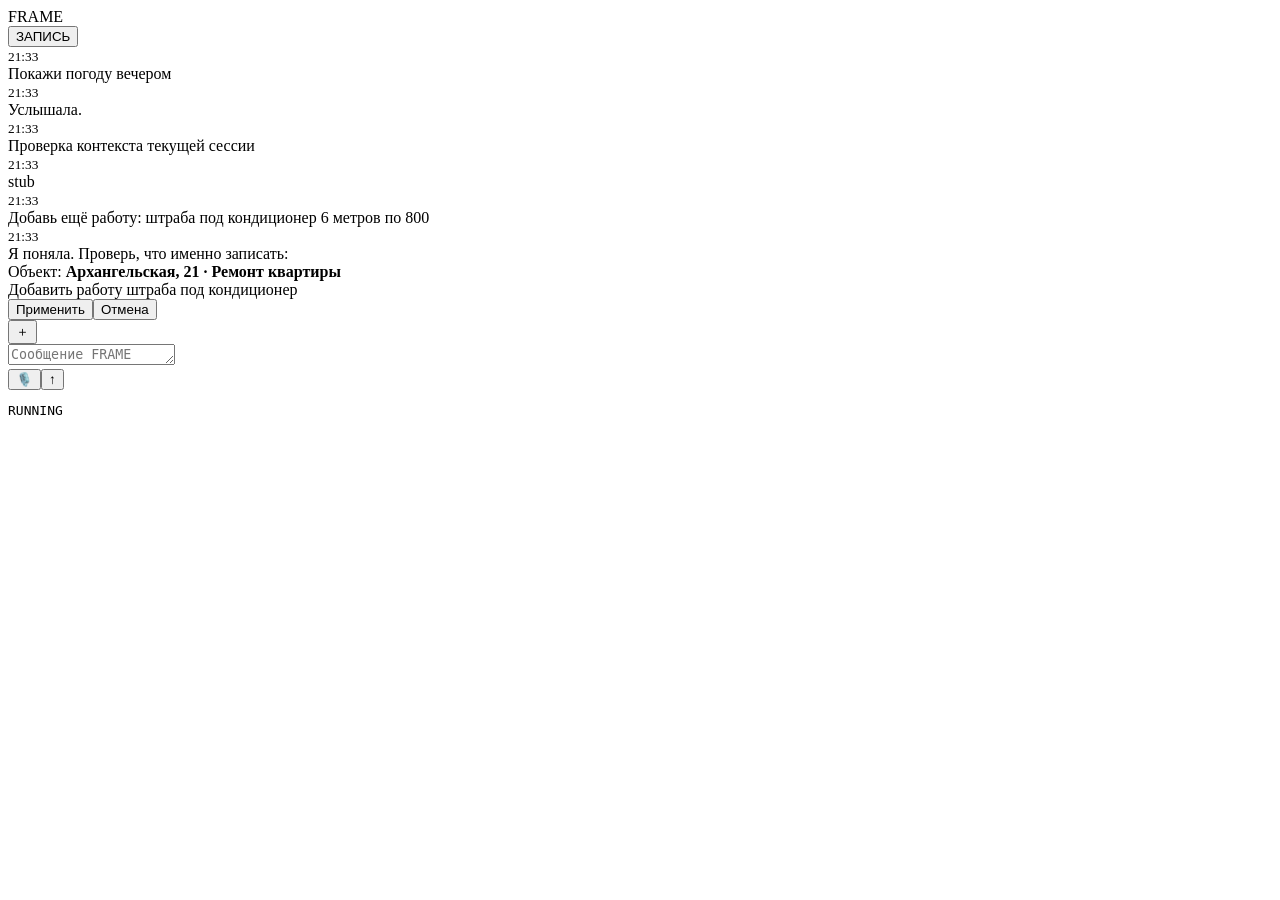
<file: tests/ai/ui-harness.html>
<!doctype html>
<html lang="ru">
<head><meta charset="utf-8"><title>FRAME UI E2E Harness</title></head>
<body><div id="app"></div><pre id="result">RUNNING</pre>
<script>
const VERSION='2.8.6';
const STORE={
  frameAiChatV270:JSON.stringify([{id:'persisted-old',at:'2026-01-01T00:00:00.000Z',role:'user',status:'done',text:'Старый личный разговор про ужин'}]),
  frameAiPendingV270:JSON.stringify({ok:true,type:'payment',amount:99999}),
  frameAiTopicV270:'obj-ves|order-ves',
  frameAiTestTranscriptV277:JSON.stringify({format:'FRAME_TEST_TRANSCRIPT',schema_version:1,messages:[{role:'user',text:'Старый журнал с нарушенной границей согласия'}]}),
  frameAiLogV240:'business-audit-must-survive'
};
window.CAPTURED=[];
window.FRAME_AI_TEST_ALLOW_SYNTHETIC_APPLY=true;
window.LAST_AUTHORIZATION='';
let BRAIN_REPLY=null;
window.storageGet=(k,d='')=>Object.prototype.hasOwnProperty.call(STORE,k)?STORE[k]:d;
window.storageSet=(k,v)=>{STORE[k]=String(v)};
window.storageRemove=k=>{delete STORE[k]};
window.uid=()=> 'id-'+Math.random().toString(36).slice(2);
window.now=()=> new Date().toISOString();
window.$=id=>document.getElementById(id);
window.$$=sel=>Array.from(document.querySelectorAll(sel));
window.esc=s=>String(s??'').replace(/[&<>"']/g,c=>({'&':'&amp;','<':'&lt;','>':'&gt;','"':'&quot;',"'":'&#39;'}[c]));
window.TOASTS=[];
window.toast=message=>window.TOASTS.push(String(message||''));
window.openSheet=()=>{};
window.render=()=>{if(route==='ai'&&typeof frameLeaveAi==='function')frameLeaveAi();document.getElementById('app').innerHTML=renderAiView();bindAiView()};
window.route='ai';
window.routeState={aiTarget:'obj-arch|order-arch'};
window.aiDraft=null;
window.aiAnalyzing=false;
window.aiRecognition=null;
window.aiBrainStatus={ok:true};
window.frameLastApplyReceipt=null;
window.checkAiBrain=async()=>({ok:true});
window.renderAiView=()=> '';
window.analyzeAiInput=async()=>{};
window.startAiVoice=()=>{};
window.bindAiResult=()=>{};
window.bindAiView=()=>{};
window.aiNorm=s=>String(s||'').toLowerCase().replace(/ё/g,'е');
window.aiTokens=s=>window.aiNorm(s).split(/[^a-zа-я0-9]+/i).filter(Boolean);
window.aiStem=s=>window.aiNorm(s).slice(0,6);
window.parseNum=v=>Number(String(v??'').replace(',','.').replace(/[^0-9.\-]/g,''))||0;
window.money=v=>`${Number(v||0).toLocaleString('ru-RU')} ₽`;
window.docTypeLabel=type=>({proposal:'Коммерческое предложение',worklist:'Перечень выполненных работ',act:'Акт выполненных работ',contract:'Договор',invoice:'Счёт'}[type]||'Документ');

const ORDER={id:'order-arch',title:'Ремонт квартиры',photos:[],documentHistory:[],works:[
  {id:'w-install',name:'Монтаж инсталляции',qty:1,unit:'компл.',price:10000,progress_pct:100},
  {id:'w-toilet',name:'Установка унитаза и кнопки',qty:1,unit:'компл.',price:3000,progress_pct:0},
  {id:'w-shared-arch',name:'Гидроизоляция стен',qty:1,unit:'компл.',price:5000,progress_pct:0}
]};
const OBJECT={id:'obj-arch',contact:{address:'Архангельская, 21',name:'Заказчик'},orders:[ORDER]};
const TARGET={key:'obj-arch|order-arch',object:OBJECT,order:ORDER};

const ORDER2={id:'order-ves',title:'Сантехнические работы',photos:[],documentHistory:[],works:[
  {id:'w-water',name:'Вода и канализация',qty:1,unit:'компл.',price:35000,progress_pct:0},
  {id:'w-shower',name:'Монтаж душевого поддона',qty:1,unit:'компл.',price:12000,progress_pct:0},
  {id:'w-shared-ves',name:'Гидроизоляция стен',qty:1,unit:'компл.',price:5000,progress_pct:0}
]};
const OBJECT2={id:'obj-ves',contact:{address:'Веселковая, 12Б',name:'Офис'},orders:[ORDER2]};
const TARGET2={key:'obj-ves|order-ves',object:OBJECT2,order:ORDER2};
const TARGETS=[TARGET,TARGET2];

window.aiDefaultTargetKey=()=>TARGET.key;
window.aiTargetByKey=key=>TARGETS.find(x=>x.key===key)||null;
window.aiAllTargets=()=>TARGETS;
window.aiFindWork=(order,text)=>{const tokens=aiTokens(text);let best=null,bestScore=0;for(const row of order?.works||[]){const name=aiNorm(row.name),nameTokens=aiTokens(name);let score=0;for(const token of tokens){if(name.includes(token))score+=3;else if(nameTokens.some(n=>n.startsWith(token)||token.startsWith(n)))score+=2}if(score>bestScore){best=row;bestScore=score}}return bestScore>=2?best:null};
window.aiContextPayload=()=>({current_target:routeState.aiTarget||TARGET.key,objects:TARGETS.map(t=>({id:t.object.id,address:t.object.contact.address,orders:[{id:t.order.id,title:t.order.title,works:t.order.works}]}))});
let TEST_SERVER_URL='http://127.0.0.1:8787/frame-field',TEST_SERVER_TOKEN='test-auth-token';
window.aiServerUrl=()=>TEST_SERVER_URL;
window.aiServerToken=()=>TEST_SERVER_TOKEN;
window.OWNER_POSTS=[];window.OWNER_FAILS=0;
window.aiBrainFetch=async(path,options={})=>{if(path==='/health')return {ok:true,mode:'field_safe',provider:'test',model:'test',owner_test_observability:true};if(path==='/owner-test/v1/events'){const body=JSON.parse(options.body||'{}'),events=Array.isArray(body.events)?body.events:[];OWNER_POSTS.push(events.map(event=>JSON.parse(JSON.stringify(event))));if(OWNER_FAILS>0){OWNER_FAILS--;throw new Error('simulated owner sync failure')}return {ok:true,acked_event_ids:events.map(event=>event.event_id)}}return {ok:true,provider:'test',model:'test'};};
let BRAIN_HANDLER=null;
const TEST_RESPONSE_META={mode:'field_safe',provider:'openai',model:'gpt-5.6-luna',duration_ms:4321,input_tokens:1075,output_tokens:37,estimated_usd:.0004966,daily_limits:{spent_usd:.0004966,budget_usd:.25,calls_used:1,call_cap:30}};
function defaultBrainReply(text){const parsed=aiParseWorkAdd(text);if(parsed&&parseNum(parsed.price)>0){const target=aiTargetByKey(routeState.aiTarget)||TARGET;return {meta:{...TEST_RESPONSE_META},result:{summary:'provider add work',actions:[{type:'add_work',object_id:target.object.id,order_id:target.order.id,work_name:parsed.name,qty:parsed.qty,unit:parsed.unit,price:parsed.price}]}}}return {meta:{...TEST_RESPONSE_META},result:{actions:[],summary:'stub'}}}
window.requestAiBrain=async text=>{const context=aiContextPayload();CAPTURED.push({text:String(text||''),context});return BRAIN_HANDLER?BRAIN_HANDLER(String(text||''),context):(BRAIN_REPLY||defaultBrainReply(String(text||'')))};
window.parseAiCommand=()=>({ok:false,error:'no local fallback'});
window.aiBrainActionSummary=a=>a?.type==='add_work'?`Добавить работу ${a.work_name}`:String(a?.type||'action');
window.aiParseWorkAdd=text=>{
  const s=String(text||'');
  const m=s.match(/(.+?)\s+(\d+(?:[.,]\d+)?)\s*(?:м|метр(?:а|ов)?)\s+по\s+(\d+(?:[.,]\d+)?)/i);
  if(!m)return null;
  return {name:m[1].replace(/^.*?(?:добавь|добавить)\s+(?:ещ[её]\s+)?(?:работ[ау]?\s*:?\s*)?/i,''),qty:Number(m[2].replace(',','.')),unit:'м',price:Number(m[3].replace(',','.'))};
};
window.applyAiDraft=async function(authorizationToken=''){
  const d=window.aiDraft;
  window.LAST_AUTHORIZATION=authorizationToken;
  window.frameLastApplyReceipt={ok:false,postconditionVerified:false,status:'apply_failed',targetKey:d?.targetKey||'',actionTypes:(d?.actions||[]).map(a=>String(a?.type||'')),entityIds:{},links:[],error:'authorization rejected'};
  if(!d?.ok||!aiConsumeAuthorizedDraft(d,authorizationToken).ok)return false;
  for(const a of d.actions||[]){
    if(a.type==='add_work'){
      const target=aiTargetByKey(`${a.object_id}|${a.order_id}`)||aiTargetByKey(d.targetKey)||TARGET;
      target.order.works.push({id:'e2e-added-'+target.order.works.length,name:a.work_name,qty:Number(a.qty),unit:a.unit,price:Number(a.price),progress_pct:0});
    }
  }
  const target=aiTargetByKey(d.targetKey)||TARGET;
  const log={id:'test-log-'+(window.TEST_AI_LOGS.length+1),undone:false};window.TEST_AI_LOGS.push(log);
  window.frameLastApplyReceipt={ok:true,postconditionVerified:true,status:'applied',targetKey:d.targetKey,actionTypes:(d.actions||[]).map(a=>String(a.type||'')),entityIds:{objectId:target.object.id,orderId:target.order.id},links:[{kind:'order',objectId:target.object.id,orderId:target.order.id,label:'Открыть заказ'}],logId:log.id};
  window.aiDraft=null;
  return true;
};
window.TEST_AI_LOGS=[];
window.aiLogs=()=>window.TEST_AI_LOGS.slice();
window.undoLastAiAction=async expected=>{const log=[...window.TEST_AI_LOGS].reverse().find(item=>!item.undone);if(!log||String(log.id)!==String(expected))return {ok:false,error:'wrong log'};log.undone=true;return {ok:true,postconditionVerified:true,status:'undone',targetKey:TARGET.key,actionTypes:['add_work'],entityIds:{objectId:OBJECT.id,orderId:ORDER.id},links:[]}};
window.requestAnimationFrame=fn=>setTimeout(fn,0);
window.WAKE_REQUESTS=0;
window.WAKE_RELEASES=0;
window.WAKE_OUTSTANDING=0;
try{Object.defineProperty(navigator,'wakeLock',{configurable:true,value:{request:async()=>{WAKE_REQUESTS++;WAKE_OUTSTANDING++;let released=false;return {addEventListener:()=>{},release:async()=>{if(!released){released=true;WAKE_RELEASES++;WAKE_OUTSTANDING--}}}}}})}catch(e){}
</script>
<script src="../../ai-safety.js"></script>
<script>
aiRecordAuthenticatedHealth('field_safe',{url:aiServerUrl(),authenticated:true});
window.brainDraftFromResponse=(text,response)=>{const key=routeState.aiTarget||TARGET.key;return aiSafeDraftFromResponse(text,response,key,frameTargetLabel(key))};
</script>
<script src="../../ai-chat.js"></script>
<script src="../../ai-guard.js"></script>
<script>
(async()=>{
  const failures=[];
  const assert=(ok,msg)=>{if(!ok)failures.push(msg)};
  const waitFor=async(fn,ms=5000)=>{const end=Date.now()+ms;while(Date.now()<end){if(fn())return true;await new Promise(r=>setTimeout(r,25))}return false};
  const send=async text=>{
    const before=frameChatMessages().length;
    const input=document.getElementById('aiCommandInput');
    input.value=text;
    document.getElementById('aiAnalyzeBtn').click();
    await waitFor(()=>frameChatMessages().length>before&&!window.aiAnalyzing&&!window.frameThinking,5000);
  };
  try{
    render();
    frameSetTopic(TARGET.key);
    assert(!!document.getElementById('aiCommandInput'),'chat input missing');
    assert(!!document.getElementById('frameTestBtn'),'test transcript button missing');
    assert(!Object.prototype.hasOwnProperty.call(STORE,'frameAiTestTranscriptV278'),'test transcript started without explicit consent');
    assert(!Object.prototype.hasOwnProperty.call(STORE,'frameAiTestTranscriptV277'),'unsafe 2.7.7 test transcript was not retired');
    assert(!/Старый личный разговор про ужин/i.test(document.getElementById('app').textContent),'legacy durable chat was restored into the new page session');
    assert(!Object.prototype.hasOwnProperty.call(STORE,'frameAiChatV270'),'legacy transcript key was not retired');
    assert(!Object.prototype.hasOwnProperty.call(STORE,'frameAiPendingV270'),'legacy pending-draft key was not retired');
    assert(!Object.prototype.hasOwnProperty.call(STORE,'frameAiTopicV270'),'legacy topic key was not retired');
    assert(STORE.frameAiLogV240==='business-audit-must-survive','business AI audit was deleted with chat memory');
    const beforeConsent=frameAddChat({role:'user',text:'Секрет до включения записи',status:'done',turnId:'before-consent'});
    assert(!Object.prototype.hasOwnProperty.call(STORE,'frameAiTestTranscriptV278'),'pre-consent message started durable recording');
    await frameStartTestTranscript();
    assert(frameTestTranscriptActive(),'explicit test transcript did not start');
    assert(Object.prototype.hasOwnProperty.call(STORE,'frameAiTestTranscriptV278'),'active test transcript was not persisted');
    assert(frameTestTranscriptRead()?.remote_sync===false,'local recording silently enabled remote synchronization');
    assert(!Object.prototype.hasOwnProperty.call(STORE,'frameOwnerTestOutboxV279'),'local-only consent queued a remote event');
    assert(frameTestTranscriptRead()?.messages?.length===0&&!JSON.stringify(frameTranscriptPayload()).includes(beforeConsent.text),'starting test transcript backfilled pre-consent traffic');
    frameStopTestTranscript();
    frameAddChat({role:'user',text:'Секрет во время паузы',status:'done',turnId:'while-stopped'});
    assert(frameTestTranscriptRead()?.messages?.length===0&&!JSON.stringify(frameTranscriptPayload()).includes('Секрет во время паузы'),'stopped transcript exported unrecorded traffic');
    await frameStartTestTranscript();
    assert(frameTestTranscriptRead()?.messages?.length===0,'resuming test transcript backfilled paused traffic');
    const redactionSecrets=['+7 (999) 111-22-33','secret@example.com','sk-abcdefghijklmnop','ghp_ABCDEFGHIJKLMNOPQRSTUVWX','xoxb-1234567890-ABCDEFGHIJ','AIzaABCDEFGHIJKLMNOPQRSTUVWXYZ123456','eyJabcdef.ghijklmnop.qrstuvwxyz','https://user:password@example.com/path?access_token=topsecret'];
    frameAddChat({role:'user',text:`Позвони ${redactionSecrets.join(', ')} — но сам смысл сообщения оставь`,status:'done',turnId:'private-redaction'});
    const scrubbedLocal=JSON.stringify(frameTranscriptPayload());
    assert(redactionSecrets.every(secret=>!scrubbedLocal.includes(secret)),'local transcript/export retained recognized credentials or contact details');
    assert(scrubbedLocal.includes('сам смысл сообщения оставь')&&scrubbedLocal.includes('[скрыт'),'redaction dropped the useful message instead of masking its secrets');
    frameChatSession=[];
    frameSessionMessageIds.clear();
    const localTraces=[
      frameBuildTestTrace({ok:true,type:'payment',targetKey:TARGET.key,amount:1500},null,12),
      frameBuildTestTrace({ok:true,type:'expense',targetKey:TARGET.key,amount:700,worker:'Посредник'},null,13),
      frameBuildTestTrace({ok:true,type:'purchase',targetKey:TARGET.key,amount:2200,name:'Клей'},null,14),
      frameBuildTestTrace({ok:true,type:'work_add',targetKey:TARGET.key,work:{name:'Грунтование',qty:'12',unit:'м²',price:'75'}},null,15),
      frameBuildTestTrace({ok:true,type:'work_complete',targetKey:TARGET.key,rowId:'w-install',rowName:'Монтаж инсталляции'},null,16),
      frameBuildTestTrace({ok:true,type:'order_note',targetKey:TARGET.key,note:'Проверить основание'},null,17)
    ];
    assert(localTraces.every(x=>x.outcome==='proposed'&&x.proposed_actions.length===1),'local parser action was exported as a plain answer');
    assert(localTraces.map(x=>x.proposed_actions[0].type).join(',')==='add_payment,add_expense,add_purchase,add_work,set_work_progress,add_note','local parser action mapping is incomplete');
    assert(localTraces[3].proposed_actions[0].work_name==='Грунтование'&&localTraces[4].proposed_actions[0].work_id==='w-install','local work action details were lost');
    const richAction=frameTestActionProjection({type:'update_object',purchase_id:'purchase-1',customer_name:'Николай',phone:'+7 900',object_status:'work',order_status:'agreed',new_name:'Новое имя',category:'Посредник'});
    assert(richAction.purchase_id==='purchase-1'&&richAction.customer_name==='Николай'&&richAction.phone==='+7 900'&&richAction.object_status==='work'&&richAction.order_status==='agreed'&&richAction.new_name==='Новое имя'&&richAction.category==='Посредник','executor action fields were dropped from transcript');
    const privateWords='личный разговор';
    const cleanAudit=aiSanitizeAuditEntries([{id:'audit-1',type:'brain_batch',actionTypes:['add_work'],targetKey:TARGET.key,summary:privateWords,text:privateWords,provider:privateWords,model:privateWords,draft:{secret:true},unexpected:privateWords,undo:{kind:'batch_v250',ops:[]}}]);
    assert(cleanAudit[0].id==='audit-1'&&/Новая работа/.test(cleanAudit[0].summary)&&cleanAudit[0].undo?.kind==='batch_v250','audit sanitizer deleted structured construction audit');
    assert(!JSON.stringify(cleanAudit).includes(privateWords)&&!('draft' in cleanAudit[0])&&!('provider' in cleanAudit[0])&&!('model' in cleanAudit[0])&&!('unexpected' in cleanAudit[0]),'audit sanitizer retained provider-controlled durable text');
    aiRecordAuthenticatedHealth('candidate',{url:aiServerUrl(),authenticated:true});
    const unverifiedDraft=aiSafeDraftFromResponse('probe',{result:{summary:'probe',actions:[{type:'add_note',object_id:OBJECT.id,order_id:ORDER.id,note:'probe'}]}},TARGET.key,'Архангельская, 21 · Ремонт квартиры');
    assert(!unverifiedDraft.ok&&unverifiedDraft.blocked,'field mutation was accepted without authenticated field_safe health mode');
    aiRecordAuthenticatedHealth('field_safe',{url:aiServerUrl(),authenticated:true});
    const immediateHealthFetch=window.aiBrainFetch;
    let resolveOldHealth;
    window.aiBrainFetch=()=>new Promise(resolve=>{resolveOldHealth=resolve});
    TEST_SERVER_TOKEN='token-A';
    aiBrainStatus=null;
    const staleHealth=checkAiBrain({toastResult:false});
    TEST_SERVER_TOKEN='token-B';
    resolveOldHealth({ok:true,mode:'field_safe',provider:'stale'});
    await staleHealth;
    assert(!aiFieldSafeHealthVerified(),'late health response authenticated a different current token');
    window.aiBrainFetch=immediateHealthFetch;
    aiRecordAuthenticatedHealth('field_safe',{url:aiServerUrl(),authenticated:true});
    aiBrainStatus={ok:true,mode:'field_safe'};
    const chainedOrder=aiSafeDraftFromResponse('Создай заказ и добавь работу',{meta:{mode:'field_safe'},result:{summary:'plan',actions:[
      {type:'create_order',object_id:OBJECT.id,order_id:'@new_order_1',order_title:'Второй заказ'},
      {type:'add_work',object_id:OBJECT.id,order_id:'@new_order_1',work_name:'Штукатурка',qty:1,unit:'компл.',price:1000}
    ]}},TARGET.key,'Архангельская, 21 · Ремонт квартиры');
    assert(chainedOrder.ok&&!chainedOrder.blocked,'legitimate create_order to add_work dependency was rejected');
    await new Promise(r=>setTimeout(r,25));
    assert(WAKE_REQUESTS===0&&WAKE_OUTSTANDING===0,'render acquired a wake lock without focused composer or voice');
    const composer=document.getElementById('aiCommandInput');
    composer.focus();
    composer.dispatchEvent(new Event('input',{bubbles:true}));
    await waitFor(()=>WAKE_REQUESTS>0,1000);
    assert(WAKE_REQUESTS===1&&WAKE_OUTSTANDING===1,'focused composer did not hold exactly one screen wake lock');
    composer.value=Array.from({length:60},(_,index)=>`строка ${index}`).join('\n');composer.setSelectionRange(composer.value.length,composer.value.length);composer.dispatchEvent(new Event('input',{bubbles:true}));await new Promise(r=>setTimeout(r,25));
    assert(composer.selectionEnd===composer.value.length&&composer.scrollTop+composer.clientHeight>=composer.scrollHeight-1,'long typed input did not keep the visible viewport at the newest text');
    composer.setSelectionRange(5,5);frameAutoGrowInput();assert(composer.selectionEnd===5,'auto-grow moved the caret while editing the middle of a message');composer.value='';composer.setSelectionRange(0,0);composer.dispatchEvent(new Event('input',{bubbles:true}));
    const releasesBeforeMicError=WAKE_RELEASES;
    window.SpeechRecognition=function(){this.start=()=>{};this.abort=()=>{}};
    frameVoiceWanted=true;
    frameStartRecognition();
    aiRecognition?.onerror?.({error:'not-allowed'});
    await new Promise(r=>setTimeout(r,25));
    assert(WAKE_RELEASES===releasesBeforeMicError&&WAKE_OUTSTANDING===1,'mic error released wake lock while keyboard composer remained focused');
    delete window.SpeechRecognition;
    try{Object.defineProperty(window,'SpeechRecognition',{configurable:true,writable:true,value:undefined})}catch(e){window.SpeechRecognition=undefined}
    try{Object.defineProperty(window,'webkitSpeechRecognition',{configurable:true,writable:true,value:undefined})}catch(e){window.webkitSpeechRecognition=undefined}
    composer.blur();
    await waitFor(()=>WAKE_RELEASES>0,1000);
    assert(WAKE_OUTSTANDING===0,'screen wake lock was not fully released after composer blur');
    composer.focus();
    await waitFor(()=>WAKE_OUTSTANDING===1,1000);
    let routeVoiceAborted=false;
    frameVoiceWanted=true;
    aiRecognition={abort:()=>{routeVoiceAborted=true}};
    frameLeaveAi();
    await waitFor(()=>routeVoiceAborted&&aiRecognition===null&&WAKE_OUTSTANDING===0,1000);
    assert(routeVoiceAborted&&aiRecognition===null,'leaving AI route did not stop active recognition');
    assert(WAKE_OUTSTANDING===0&&!frameComposerWakeWanted&&!frameVoiceWanted,'leaving AI route retained wake intent or lock');
    composer.blur();
    await startAiVoice();
    await waitFor(()=>WAKE_OUTSTANDING===0,1000);
    assert(!frameVoiceWanted&&WAKE_OUTSTANDING===0,'unsupported speech API left voice wake intent active');
    assert(TOASTS.at(-1)==='Распознавание речи недоступно','unsupported speech API failed silently');
    let startedInTap=false,startedRecognition=null;
    window.SpeechRecognition=function(){startedRecognition=this;this.start=()=>{startedInTap=true};this.abort=()=>{};this.stop=()=>this.onend?.()};
    const directStart=startAiVoice();
    assert(startedInTap&&startedRecognition,'voice recognition was deferred beyond the user tap');
    assert(startedRecognition.continuous===false&&startedRecognition.interimResults===true,'iPhone-safe recognition settings were not applied');
    const previewResult=[{transcript:'проверка микрофона'}];previewResult.isFinal=false;startedRecognition.onresult?.({resultIndex:0,results:[previewResult]});
    assert(/проверка микрофона/i.test(document.getElementById('frameVoicePreview')?.textContent||''),'recognized speech was not shown during recording');
    assert((document.getElementById('aiCommandInput')?.value||'')==='проверка микрофона','recognized speech was not retained for Send');
    startedRecognition.onresult?.({resultIndex:0,results:[previewResult]});
    assert((document.getElementById('aiCommandInput')?.value||'')==='проверка микрофона','repeated recognition result duplicated the transcript');
    startedRecognition.onerror?.({error:'network'});
    assert(!frameVoiceWanted&&aiRecognition===null&&/VPN/.test(TOASTS.at(-1)||''),'speech network failure stayed silent or retained stale recognition');
    await directStart;
    let voiceStopped=false,lateRecognition=null;
    BRAIN_REPLY={meta:{...TEST_RESPONSE_META},result:{summary:'Услышала.',actions:[]}};
    window.SpeechRecognition=function(){lateRecognition=this;this.start=()=>{};this.abort=()=>{};this.stop=()=>{voiceStopped=true;setTimeout(()=>{const result=[{transcript:'погоду вечером'}];result.isFinal=true;this.onresult?.({resultIndex:0,results:[result]});this.onend?.()},20)}};
    frameVoiceBase='';frameVoiceFinal='Покажи';frameVoiceInterim='';frameVoiceWanted=true;frameStartRecognition();
    await analyzeAiInput();
    const voiceCall=CAPTURED[CAPTURED.length-1]||{};
    assert(voiceStopped&&lateRecognition&&voiceCall.text==='Покажи погоду вечером','Send during voice lost a late final transcript emitted after stop');
    assert((document.getElementById('aiCommandInput')?.value||'')==='','sent voice text remained in the composer');
    delete window.SpeechRecognition;
    BRAIN_REPLY=null;
    await send('Проверка контекста текущей сессии');
    const sessionCall=CAPTURED[CAPTURED.length-1]||{};
    const providerConversation=sessionCall.context?.conversation||[];
    assert(providerConversation.some(m=>/Проверка контекста текущей сессии/i.test(m.content||'')),'current-session message missing from provider context');
    assert(!providerConversation.some(m=>/Старый личный разговор про ужин/i.test(m.content||'')),'retired personal chat leaked into provider context');
    const firstTrace=frameTestTranscriptRead()?.messages?.find(m=>m.role==='assistant'&&m.trace?.provider==='openai')?.trace;
    assert(firstTrace?.model==='gpt-5.6-luna'&&firstTrace?.provider_duration_ms===4321,'test transcript lost provider/model latency');
    assert(firstTrace?.estimated_usd===.0004966&&firstTrace?.input_tokens===1075&&firstTrace?.output_tokens===37,'test transcript lost provider cost or tokens');

    // 1. Apply a real add-work card through the visible chat controls.
    const startCount=ORDER.works.length;
    await send('Добавь ещё работу: штраба под кондиционер 6 метров по 800');
    const pending=await waitFor(()=>document.querySelector('[data-chat-apply]'));
    assert(pending,'apply button did not appear');
    assert(ORDER.works.length===startCount,'proposed action mutated the order before Apply');
    assert(frameChatMessages().some(m=>m.role==='user'&&/6 метров по 800/i.test(m.text||'')),'user message missing from page session');
    assert(frameChatMessages().some(m=>m.status==='pending'),'pending action card missing from page session');
    const directResult=await applyAiDraft();
    assert(directResult===false,'direct executor invocation without Apply authorization was accepted');
    assert(ORDER.works.length===startCount,'direct executor invocation mutated the order');
    FRAME_AI_TEST_ALLOW_SYNTHETIC_APPLY=false;
    document.querySelector('[data-chat-apply]')?.click();
    await new Promise(r=>setTimeout(r,25));
    assert(ORDER.works.length===startCount,'programmatic Apply click was accepted as human confirmation');
    FRAME_AI_TEST_ALLOW_SYNTHETIC_APPLY=true;
    document.querySelector('[data-chat-apply]')?.click();
    const applied=await waitFor(()=>ORDER.works.length===startCount+1);
    assert(applied,'work was not applied to order');
    const work=ORDER.works[ORDER.works.length-1];
    assert(work?.qty===6,'applied quantity is not 6');
    assert(work?.price===800,'applied price is not 800');
    assert(work?.qty*work?.price===4800,'applied total is not 4800');
    await waitFor(()=>frameChatMessages().some(m=>m.status==='applied'));
    assert(/Записано/.test(document.body.textContent),'applied status not rendered in UI');
    const firstUndo=document.querySelector('[data-chat-undo]');
    assert(firstUndo?.dataset.chatUndo===window.TEST_AI_LOGS.at(-1)?.id,'applied message was not bound to its own undo log');

    // 2. Cancel a proposed action and prove the order is not mutated.
    const beforeCancel=ORDER.works.length;
    await send('Добавь ещё работу: демонтаж откоса 2 метра по 500');
    const cancelReady=await waitFor(()=>document.querySelector('[data-chat-cancel]'));
    assert(cancelReady,'cancel button did not appear');
    document.querySelector('[data-chat-cancel]')?.click();
    await waitFor(()=>frameChatMessages().some(m=>m.status==='cancelled'));
    assert(ORDER.works.length===beforeCancel,'cancelled action changed the order');
    assert(/Отменено/.test(document.body.textContent),'cancelled status not rendered in UI');

    // 3. A backend clarification is authoritative and can never become a local mutation.
    const coreLocalParser=window.parseAiCommand;
    let localParserCalls=0;
    window.parseAiCommand=(text,key)=>{localParserCalls++;return {ok:true,type:'work_complete',source:'local',targetKey:key||TARGET.key,rowId:'w-toilet',rowName:'Установка унитаза и кнопки',text,summary:'local mutation'};};
    BRAIN_REPLY={result:{actions:[],summary:'',needs_clarification:true,clarification:'Уточните, унитаз установлен полностью?'}};
    const clarificationStart=frameChatMessages().length;
    await send('Унитаз готов.');
    const clarificationRows=frameChatMessages().slice(clarificationStart);
    assert(localParserCalls===0,'backend clarification invoked local parser');
    assert(!clarificationRows.some(m=>m.status==='pending'),'backend clarification created a pending mutation');
    assert(clarificationRows.some(m=>m.role==='assistant'&&m.status==='done'&&/Уточните, унитаз установлен полностью/i.test(m.text||'')),'backend clarification was not shown');
    BRAIN_REPLY=null;
    window.parseAiCommand=coreLocalParser;

    // A model sentence can never impersonate a completed write.
    const falseSuccessStart=ORDER.works.length;
    BRAIN_REPLY={meta:{...TEST_RESPONSE_META},result:{summary:'Карточка объекта создана.',actions:[]}};
    await send('Создай карточку объекта на Набережной, 7');
    assert(!document.querySelector('[data-chat-apply]'),'false success exposed Apply without an action');
    assert(ORDER.works.length===falseSuccessStart,'false success changed local data');
    assert(/ничего не изменено/i.test(document.body.textContent),'false success was not rejected honestly');
    assert(!frameChatMessages().some(m=>m.status==='applied'&&/карточка объекта создана/i.test(m.text||'')),'false success was recorded as applied');
    BRAIN_REPLY={meta:{...TEST_RESPONSE_META},result:{summary:'Нужно уточнить адрес.',actions:[],needs_clarification:true,clarification:'Создать карточку на Набережной, 7?'}};
    await send('Создай карточку на Набережной, 7');
    BRAIN_REPLY={meta:{...TEST_RESPONSE_META},result:{summary:'Карточка создана.',actions:[]}};
    await send('Да, давай');
    assert(!document.querySelector('[data-chat-apply]')&&/ничего не изменено/i.test(document.body.textContent),'affirmative follow-up bypassed the false-success guard');
    for(const [request,claim] of [['Оформи акт','Акт оформлен.'],['Составь КП','КП составлено.'],['Создай карточку','Сделано.'],['Создай карточку','Вот ссылка на карточку.']]){const guarded=aiSafeDraftFromResponse(request,{meta:{mode:'field_safe'},result:{summary:claim,actions:[]}},TARGET.key,'Архангельская, 21 · Ремонт квартиры');assert(!guarded.ok&&guarded.blocked,`false-success form escaped the client guard: ${claim}`)}
    BRAIN_REPLY=null;

    // 4. Current text stays raw; reconciled corrections travel in structured context only.
    frameSetTopic(TARGET.key);
    await send('Унитаз уже установлен.');
    await send('Нет, поправка: унитаз не установлен, я ошибся.');
    await send('Так унитаз сейчас установлен или нет?');
    const correctionCall=CAPTURED[CAPTURED.length-1]||{};
    const correctionFacts=(correctionCall.context?.recent_user_facts||[]).join('\n');
    assert(correctionCall.text==='Так унитаз сейчас установлен или нет?','current request was not sent as raw text');
    assert(!/FRAME INTERNAL CONTEXT/i.test(correctionCall.text||''),'internal context leaked into current text');
    assert(/унитаз не установлен/i.test(correctionFacts),'latest correction missing from structured context');
    assert(!/унитаз уже установлен/i.test(correctionFacts),'superseded positive fact leaked into structured context');
    assert(frameTopic()===TARGET.key,'correction flow changed active object');

    // 5. A previous 50% statement must not turn the next money question into a repeated mutation.
    BRAIN_HANDLER=text=>{
      if(/50\s*(?:%|процент)/i.test(text)&&/выполн/i.test(text))return {result:{summary:'Прогресс 50%.',actions:[
        {type:'set_work_progress',object_id:OBJECT.id,order_id:ORDER.id,work_id:'w-install',progress_pct:50}
      ]}};
      return {result:{summary:'Выполнено на 15 000 ₽.',actions:[]}};
    };
    await send('По электромонтажным работам выполнено примерно 50 процентов.');
    assert(!!document.querySelector('[data-chat-apply]'),'current 50% statement did not produce the test mutation');
    await send('На какую сумму выполнена электрика?');
    const moneyCall=CAPTURED[CAPTURED.length-1]||{};
    const moneyRows=frameChatMessages().slice(-2);
    assert(moneyCall.text==='На какую сумму выполнена электрика?','previous progress statement leaked into current question');
    assert((moneyCall.context?.recent_user_facts||[]).some(x=>/50\s*процент/i.test(x)),'previous progress fact missing from structured context');
    assert(!document.querySelector('[data-chat-apply]'),'read-only money question repeated the previous mutation');
    assert(moneyRows.some(m=>m.role==='assistant'&&m.status==='done'&&/15\s*000/.test(m.text||'')),'read-only money answer was not rendered');
    BRAIN_HANDLER=null;

    // 6. Explicit object name must switch the sticky conversation target.
    await send('По Веселковой 12Б что сейчас по работам?');
    assert(frameTopic()===TARGET2.key,'explicit object switch did not lock Веселковая');
    assert(routeState.aiTarget===TARGET2.key,'route target did not follow explicit object switch');
    await send('А по этому объекту что запланировано?');
    assert(frameTopic()===TARGET2.key,'pronoun follow-up lost the switched object');
    const ORDER2B={id:'order-ves-second',title:'Отделочные работы',status:'work',photos:[{id:'photo-second',caption:'Второй заказ',addedAt:'2026-09-03T12:00:00.000Z'}],documentHistory:[{id:'proposal-new',type:'proposal',date:'2026-09-03'},{id:'worklist-mid',type:'worklist',date:'2026-09-02'}],works:[]},TARGET2B={key:'obj-ves|order-ves-second',object:OBJECT2,order:ORDER2B};OBJECT2.orders.push(ORDER2B);TARGETS.push(TARGET2B);
    ORDER2.photos=[{id:'photo-first',caption:'Первый заказ',addedAt:'2026-09-01T12:00:00.000Z'}];
    frameSetTopic(TARGET.key);const namedObjectCard=frameLocalOpenIntent('Открой карточку Веселковая 12Б');
    assert(namedObjectCard?.links?.[0]?.kind==='object'&&namedObjectCard.links[0].objectId===OBJECT2.id,'explicit multi-order object fell back to the wrong sticky object');
    const DUPLICATE_ORDER={id:'order-ves-duplicate',title:'Старый заказ',status:'done',photos:[],documentHistory:[],works:[]},DUPLICATE_OBJECT={id:'obj-ves-duplicate',contact:{address:'Веселковая, 12Б',name:'Офис'},orders:[DUPLICATE_ORDER]},DUPLICATE_TARGET={key:'obj-ves-duplicate|order-ves-duplicate',object:DUPLICATE_OBJECT,order:DUPLICATE_ORDER};TARGETS.push(DUPLICATE_TARGET);
    frameSetTopic(TARGET2.key);const stickyDuplicateCard=frameLocalOpenIntent('Найди карточку Веселковая 12Б');
    assert(stickyDuplicateCard?.links?.[0]?.objectId===OBJECT2.id,'duplicate address ignored the explicitly selected live object');
    TARGETS.pop();
    frameSetTopic(TARGET2.key);const stickyGallery=frameLocalOpenIntent('Хочу посмотреть галерею по этому объекту');
    assert(stickyGallery?.links?.[0]?.kind==='object_photos'&&stickyGallery.links[0].objectId===OBJECT2.id&&/2 фото/.test(stickyGallery.text||''),'object gallery did not aggregate every order under the sticky object');
    ORDER2.documentHistory=[{id:'act-old',type:'act',date:'2026-09-01'}];
    const exactAct=frameLocalOpenIntent('Дай ссылку на акт по этому объекту');
    assert(exactAct?.links?.[0]?.documentId==='act-old','document navigation returned the latest wrong document type');
    const exactProposal=frameLocalOpenIntent('Дай ссылку на КП по этому объекту'),exactWorklist=frameLocalOpenIntent('Покажи перечень выполненных работ по этому объекту');
    assert(exactProposal?.links?.[0]?.documentId==='proposal-new','Cyrillic КП lookup did not find the exact document across object orders');
    assert(exactWorklist?.links?.[0]?.documentId==='worklist-mid',`worklist lookup did not find the exact document across object orders: ${JSON.stringify(exactWorklist)}`);
    const exactOrder=frameLocalOpenIntent('Открой заказ Сантехнические работы');
    assert(exactOrder?.links?.[0]?.kind==='order'&&exactOrder.links[0].orderId===ORDER2.id,'named order lookup opened the object or wrong order');
    const exactWorks=frameLocalOpenIntent('Открой работы по Сантехническим работам');
    assert(exactWorks?.links?.[0]?.kind==='works'&&exactWorks.links[0].orderId===ORDER2.id,'voice-first works lookup did not open the exact work list');
    BRAIN_REPLY={meta:{...TEST_RESPONSE_META},result:{summary:'proposal plan',actions:[{type:'create_document',object_id:OBJECT2.id,order_id:ORDER2.id,document_type:'proposal',closure_id:''}]}};
    await send('Создай КП и дай ссылку');
    assert(CAPTURED.at(-1)?.text==='Создай КП и дай ссылку'&&frameRestorePending()?.actions?.[0]?.type==='create_document','create-and-link command was swallowed by local navigation instead of reaching the backend');
    document.querySelector('[data-chat-cancel]')?.click();BRAIN_REPLY=null;
    OBJECT2.orders.pop();TARGETS.pop();ORDER2.photos=[];

    // 7. A unique work may switch target; a duplicated work name may not.
    frameSetTopic(TARGET.key);
    const uniqueWorkText='Монтаж душевого поддона поставь на 65 процентов';
    assert(frameDetectTarget(uniqueWorkText)===TARGET2.key,'unique work name did not resolve Веселковая');
    await send(uniqueWorkText);
    assert(frameTopic()===TARGET2.key&&routeState.aiTarget===TARGET2.key,'unique work name did not switch sticky target');

    const tiedWorkText='Гидроизоляция стен готова на 50 процентов';
    assert(frameDetectTarget(tiedWorkText)==='','duplicate work name resolved despite a tie');
    await send(tiedWorkText);
    assert(frameTopic()===TARGET2.key&&routeState.aiTarget===TARGET2.key,'tied work name switched away from current target');

    // 8. An add-work command must stay on the active object unless an object is explicit.
    frameSetTopic(TARGET.key);
    const addNamedLikeExisting='Добавь работу: монтаж душевого поддона 1 метр по 1000';
    assert(frameDetectTarget(addNamedLikeExisting)==='','add-work command switched by an existing work name');
    await send(addNamedLikeExisting);
    assert(frameTopic()===TARGET.key&&routeState.aiTarget===TARGET.key,'add-work command left the active object');
    document.querySelector('[data-chat-cancel]')?.click();
    assert(frameDetectTarget('По Веселковой 12Б добавь работу: откос 1 метр по 1000')===TARGET2.key,'explicit object did not switch add-work target');
    // Owner dialogue 07 Sep: add-work clarification must retain the newly selected object.
    frameSetTopic(TARGET.key);
    BRAIN_REPLY={meta:{...TEST_RESPONSE_META},result:{needs_clarification:true,clarification:'Как правильно называются вторые и третьи работы?',summary:'Уточни названия',actions:[]}};
    await send('Давай добавим на работу на этот объект монтаж душевого поддона 50 000 руб. Наташ поручни 20 000 руб. комплексом подкова для Слонов четыре штуки по пять тыщ рублей');
    assert(frameTopic()===TARGET.key,'давай добавим switched to another object by work name');
    assert(!!frameMutationClarificationSession,'add-work clarification intent was lost');
    BRAIN_REPLY={meta:{...TEST_RESPONSE_META},result:{summary:'Добавить работы',actions:[
      {type:'add_work',object_id:OBJECT.id,order_id:ORDER.id,work_name:'Монтаж душевого поддона',qty:1,unit:'компл.',price:50000},
      {type:'add_work',object_id:OBJECT.id,order_id:ORDER.id,work_name:'Монтаж поручней',qty:1,unit:'компл.',price:20000},
      {type:'add_work',object_id:OBJECT.id,order_id:ORDER.id,work_name:'Подковы для слонов',qty:4,unit:'шт.',price:5000}
    ]}};
    await send('Монтаж душевого поддона 50 000 руб. монтаж поручной 20 000 руб. комплексом подковы для Слонов четыре штуки по 5000 руб. за каждую');
    assert(frameTopic()===TARGET.key&&!!document.querySelector('[data-chat-apply]'),'clarification follow-up lost target or was blocked');
    document.querySelector('[data-chat-cancel]')?.click();BRAIN_REPLY=null;
    const abbreviatedProposal=frameLocalOpenIntent('Вы коммерческое предложение по этому объе');
    assert(!!abbreviatedProposal&&abbreviatedProposal.links.length>0,'dictated document request did not return a saved-document link');
    // September 8: a new object's empty work list must not send price clarifications to old work.
    frameSetTopic(TARGET.key);
    const savedCurrentWorks=ORDER.works;
    ORDER.works=[];
    BRAIN_REPLY={meta:{...TEST_RESPONSE_META},result:{needs_clarification:true,clarification:'Нужны цена монтажа и точное название работы.',summary:'Уточни цену',actions:[]}};
    await send('Давай сделаем монтаж душевого поддона 40 м и поклейку обоев 50 м');
    assert(!!frameMutationClarificationSession,'давай сделаем did not preserve the pending mutation');
    BRAIN_REPLY={meta:{...TEST_RESPONSE_META},result:{summary:'Добавить работу',actions:[{type:'add_work',object_id:OBJECT.id,order_id:ORDER.id,work_name:'Монтаж душевого поддона',qty:40,unit:'м',price:400}]}};
    await send('Так монтаж душевого поддона давай 400 руб. за метр');
    assert(frameTopic()===TARGET.key&&!!document.querySelector('[data-chat-apply]'),'price clarification switched from empty current order to existing work elsewhere');
    assert(aiContextPayload().conversation_target_key===TARGET.key,'provider did not receive the locked conversation key');
    document.querySelector('[data-chat-cancel]')?.click();
    // A provider can return a proposed plan, rather than a clarification bubble.
    // Refining that unconfirmed plan must stay on its object as well.
    BRAIN_REPLY={meta:{...TEST_RESPONSE_META},result:{summary:'Предложенный план',actions:[{type:'add_work',object_id:OBJECT.id,order_id:ORDER.id,work_name:'Монтаж душевого поддона',qty:40,unit:'м',price:800}]}};
    await send('Давай сделаем на этом объекте монтаж душевого поддона 40 м');
    assert(!!document.querySelector('[data-chat-apply]'),'initial proposed add-work plan missing');
    BRAIN_REPLY={meta:{...TEST_RESPONSE_META},result:{summary:'Уточнённая цена',actions:[{type:'add_work',object_id:OBJECT.id,order_id:ORDER.id,work_name:'Монтаж душевого поддона',qty:40,unit:'м',price:400}]}};
    await send('Так монтаж душевого поддона давай 400 руб. за метр');
    assert(frameTopic()===TARGET.key&&!!document.querySelector('[data-chat-apply]'),'price refinement of proposed plan switched object');
    assert(ORDER.works.length===0,'refining a proposed plan applied it without confirmation');
    assert(frameDetectTarget('По Веселковой 12Б добавь работу: откос 1 метр по 1000')===TARGET2.key,'pending plan prevented explicit object switch');
    document.querySelector('[data-chat-cancel]')?.click();BRAIN_REPLY=null;ORDER.works=savedCurrentWorks;
    assert(frameDetectTarget('А можешь сделать акт выполненных работ по этому объек')==='','document request guessed an object by work vocabulary');
    assert(frameDetectTarget('По этому объекту монтаж душевого поддона выполнен наполовину')==='','this-object pronoun switched to a different object');
    assert(frameTopic()===TARGET.key,'pronoun/document checks changed selected topic');
    // 9. /frame-field pins field_safe locally even when provider metadata is missing.
    const safetyStart=ORDER.works.length;
    BRAIN_REPLY={result:{summary:'mixed',actions:[
      {type:'add_work',object_id:OBJECT.id,order_id:ORDER.id,work_name:'Безопасная работа',qty:1,unit:'компл.',price:1000},
      {type:'add_payment',object_id:OBJECT.id,order_id:ORDER.id,amount:5000}
    ]}};
    await send('Проверь смешанный пакет');
    assert(!document.querySelector('[data-chat-apply]'),'field_safe mixed batch exposed Apply');
    assert(!frameChatMessages().some(m=>m.status==='pending'&&m.draft?.mode==='field_safe'),'field_safe mixed batch entered pending session state');
    assert(ORDER.works.length===safetyStart,'field_safe mixed batch mutated work data');
    assert(/Ничего не применено/i.test(document.body.textContent),'field_safe block was not explained');

    // 10. A permitted field_safe action still requires one explicit Apply.
    BRAIN_REPLY={meta:{mode:'candidate',confirmation_required:false},result:{summary:'safe',actions:[
      {type:'add_work',object_id:OBJECT.id,order_id:ORDER.id,work_name:'Полевой тест',qty:1,unit:'компл.',price:1000}
    ]}};
    await send('Подготовь разрешённую полевую работу');
    assert(!!document.querySelector('[data-chat-apply]'),'allowed field_safe action has no Apply');
    assert(ORDER.works.length===safetyStart,'allowed field_safe action applied without tap');
    assert(frameRestorePending()?.mode==='field_safe','field_safe mode was lost from pending draft');
    const safeDraft=frameRestorePending();
    assert(safeDraft?.mode==='field_safe','provider metadata downgraded locally pinned field mode');
    assert(safeDraft?.targetLabel==='Архангельская, 21 · Ремонт квартиры','field_safe draft has no immutable target snapshot');
    assert(/Объект:\s*Архангельская, 21\s*·\s*Ремонт квартиры/i.test(document.body.textContent),'field_safe target is not visible in preview');
    const safeApply=document.querySelector('[data-chat-apply]');
    document.getElementById('aiCommandInput')?.focus();
    await waitFor(()=>WAKE_OUTSTANDING===1,1000);
    safeApply?.click();
    safeApply?.click();
    await waitFor(()=>ORDER.works.length===safetyStart+1);
    assert(ORDER.works.length===safetyStart+1,'allowed field_safe action was not applied exactly once');
    await waitFor(()=>WAKE_OUTSTANDING===0,1000);
    assert(WAKE_OUTSTANDING===0&&!frameComposerWakeWanted,'same-route Apply render retained composer wake lock');
    window.aiDraft=safeDraft;
    const replayResult=await frameCoreApplyAiDraft(LAST_AUTHORIZATION);
    window.aiDraft=null;
    assert(replayResult===false,'consumed Apply authorization was replayable');
    assert(ORDER.works.length===safetyStart+1,'authorization replay applied the draft twice');

    // 11. A valid action aimed at another object is blocked before confirmation.
    frameSetTopic(TARGET.key);
    BRAIN_REPLY={meta:{mode:'field_safe'},result:{summary:'wrong target',actions:[
      {type:'set_work_progress',object_id:OBJECT2.id,order_id:ORDER2.id,work_id:'w-shower',progress_pct:65}
    ]}};
    await send('Проверь чужую цель');
    assert(!document.querySelector('[data-chat-apply]'),'cross-target field action exposed Apply');
    assert(/цель ответа не совпала/i.test(document.body.textContent),'cross-target field action was not explained');

    // 12. Malicious candidate metadata cannot downgrade /frame-field or expose payment Apply.
    BRAIN_REPLY={meta:{mode:'candidate'},result:{summary:'candidate mixed',actions:[
      {type:'add_work',object_id:OBJECT.id,order_id:ORDER.id,work_name:'Черновик',qty:1,unit:'компл.',price:1000},
      {type:'add_payment',object_id:OBJECT.id,order_id:ORDER.id,amount:5000}
    ]}};
    await send('Проверь candidate пакет');
    assert(!document.querySelector('[data-chat-apply]'),'provider candidate metadata bypassed local field policy');

    // 13. Any post-display draft change invalidates the exact authorization signature.
    BRAIN_REPLY={result:{summary:'tamper test',actions:[
      {type:'add_work',object_id:OBJECT.id,order_id:ORDER.id,work_name:'Неизменяемый план',qty:1,unit:'компл.',price:1000}
    ]}};
    const tamperStart=ORDER.works.length;
    await send('Подготовь проверку подписи');
    const tamperDraft=frameRestorePending(),tamperApply=document.querySelector('[data-chat-apply]');
    assert(!!tamperDraft&&!!tamperApply,'signature test plan was not displayed');
    tamperDraft.actions[0].price=777777;
    tamperApply?.click();
    await new Promise(r=>setTimeout(r,50));
    assert(ORDER.works.length===tamperStart,'modified displayed draft passed exact authorization');
    frameCancelPending(tamperDraft.chatId);

    // Explicit test recording exports a sanitized, non-executable diagnostic file.
    const transcript=frameTranscriptPayload(),serializedTranscript=JSON.stringify(transcript);
    assert(transcript.format==='FRAME_TEST_TRANSCRIPT'&&transcript.schema_version===1&&transcript.app_version==='2.8.6','test transcript schema or app version is wrong');
    assert(transcript.message_count===transcript.messages.length&&transcript.message_count>0,'test transcript message count is wrong');
    assert(transcript.messages.some(m=>m.status==='applied'&&m.trace?.proposed_actions?.some(a=>a.type==='add_work')),'applied action snapshot missing from test transcript');
    assert(transcript.messages.some(m=>m.status==='cancelled'&&m.trace?.proposed_actions?.some(a=>a.type==='add_work')),'cancelled action snapshot missing from test transcript');
    const appliedTranscriptMessage=transcript.messages.find(m=>m.status==='applied'&&m.receipt?.action_types?.includes('add_work'));
    assert(appliedTranscriptMessage?.receipt?.ok===true&&appliedTranscriptMessage.receipt.postcondition_verified===true&&appliedTranscriptMessage.receipt.status==='applied','local test transcript lost the verified Apply result');
    assert(appliedTranscriptMessage?.receipt?.log_id&&appliedTranscriptMessage.receipt.entity_ids?.object_id===OBJECT.id&&appliedTranscriptMessage.receipt.entity_ids?.order_id===ORDER.id&&appliedTranscriptMessage.receipt.links?.[0]?.kind==='order','local test transcript lost Apply IDs, undo log binding, or link');
    assert(!serializedTranscript.includes(TEST_SERVER_TOKEN)&&!serializedTranscript.includes(TEST_SERVER_URL),'test transcript leaked server credentials');
    assert(!serializedTranscript.includes('"draft"')&&!serializedTranscript.toLowerCase().includes('authorization'),'test transcript retained executable draft data');
    for(let i=0;i<105;i++)frameAddChat({role:'user',text:`cap-${i}`,status:'done',turnId:`cap-turn-${i}`});
    const capped=frameTestTranscriptRead();
    assert(capped?.messages?.length===100&&capped.messages[0]?.text==='cap-5'&&capped.messages.at(-1)?.text==='cap-104','test transcript did not enforce FIFO at the 100-message cap');
    const agedRaw=JSON.parse(STORE.frameAiTestTranscriptV278);agedRaw.messages.unshift({id:'expired-eight-days',turn_id:'old',at:new Date(Date.now()-8*86400000).toISOString(),role:'user',text:'expired-content',status:'done'});STORE.frameAiTestTranscriptV278=JSON.stringify(agedRaw);
    const agePruned=frameTestTranscriptRead();
    assert(!agePruned?.messages?.some(message=>message.id==='expired-eight-days')&&!STORE.frameAiTestTranscriptV278.includes('expired-content'),'seven-day transcript pruning was not persisted');
    frameStopTestTranscript();
    assert(frameTestTranscriptRead()?.active===false,'test transcript did not stop');
    const staleTranscript=JSON.parse(STORE.frameAiTestTranscriptV278);
    staleTranscript.page_id='prior-page';
    staleTranscript.messages[0].status='pending';
    STORE.frameAiTestTranscriptV278=JSON.stringify(staleTranscript);
    assert(frameTestTranscriptRead()?.messages?.[0]?.status==='expired','persisted pending test entry remained executable-looking after reload');
    STORE.frameOwnerTestOutboxV279=JSON.stringify([{destination:'a'.repeat(64),event:{event_id:'old-event',client_at:new Date(Date.now()-8*86400000).toISOString(),session_id:'old'}},{destination:'broken',event:{client_at:'not-a-date'}}]);
    assert(frameOwnerOutboxRead().length===0&&STORE.frameOwnerTestOutboxV279==='[]','stale or malformed owner outbox entries were not physically pruned');
    OWNER_FAILS=20;aiBrainStatus=null;await checkAiBrain({toastResult:false});const destinationA=aiBrainStatus?.ownerDestination;
    assert(await frameStartTestTranscript(true),'explicit remote consent did not start');
    assert(frameTestTranscriptRead()?.remote_sync===true&&frameTestTranscriptRead()?.remote_destination===destinationA,'remote synchronization consent was not bound to the verified destination');
    await frameOwnerFlush();const beforeDestinationChange=frameOwnerOutboxRead().length;
    TEST_SERVER_TOKEN='token-C';aiBrainStatus=null;await checkAiBrain({toastResult:false});const destinationB=aiBrainStatus?.ownerDestination;
    frameAddChat({role:'user',text:'Сообщение до нового согласия',status:'done',turnId:'destination-mismatch'});
    assert(destinationB&&destinationB!==destinationA&&frameOwnerOutboxRead().length===beforeDestinationChange,'credential change sent content to a destination without fresh consent');
    assert(await frameStartTestTranscript(true),'fresh consent for the changed destination did not start');
    assert(frameTestTranscriptRead()?.destination_consents?.length===2,'destination consent ledger forgot the prior server copy');
    frameClearTestTranscript();
    assert(!Object.prototype.hasOwnProperty.call(STORE,'frameAiTestTranscriptV278'),'test transcript was not deleted');
    const deleteOutbox=frameOwnerOutboxRead(),deleteDestinations=new Set(deleteOutbox.map(item=>item.destination));
    assert(deleteOutbox.length===2&&deleteOutbox.every(item=>item?.event?.type==='session.delete'&&Object.keys(item.event.payload||{}).length===0)&&deleteDestinations.has(destinationA)&&deleteDestinations.has(destinationB),'deleting a test did not queue an empty tombstone for every contacted destination');
    OWNER_FAILS=2;await frameOwnerFlush();await frameOwnerFlush();const destinationBPosts=OWNER_POSTS.flat().filter(event=>event.type==='session.delete'&&deleteOutbox.find(item=>item.destination===destinationB)?.event?.event_id===event.event_id);
    assert(destinationBPosts.length>=2&&new Set(destinationBPosts.map(event=>event.event_id)).size===1,'retry changed the tombstone event ID or did not retry it');
    OWNER_FAILS=0;window.dispatchEvent(new Event('online'));await waitFor(()=>frameOwnerOutboxRead().length===1,2000);
    TEST_SERVER_TOKEN='token-B';aiBrainStatus=null;await checkAiBrain({toastResult:false});window.dispatchEvent(new Event('online'));await waitFor(()=>frameOwnerOutboxRead().length===0,2000);
    assert(frameOwnerOutboxRead().length===0,'confirmed multi-destination deletions remained in the outbox');
    STORE.frameAiTestTranscriptV278='{broken json';
    assert(frameTestTranscriptRead()===null&&!Object.prototype.hasOwnProperty.call(STORE,'frameAiTestTranscriptV278'),'malformed test transcript was not rejected and removed');

    // Session traffic must never recreate retired durable AI chat keys.
    assert(!Object.prototype.hasOwnProperty.call(STORE,'frameAiChatV270'),'session transcript was written to durable storage');
    assert(!Object.prototype.hasOwnProperty.call(STORE,'frameAiPendingV270'),'session draft was written to durable storage');
    assert(!Object.prototype.hasOwnProperty.call(STORE,'frameAiTopicV270'),'session target was written to durable storage');
    assert(STORE.frameAiLogV240==='business-audit-must-survive','business audit changed during chat-key retirement');
    BRAIN_REPLY=null;
  }catch(e){failures.push('exception: '+(e?.stack||e))}
  document.getElementById('result').textContent=failures.length
    ? `FRAME_UI_E2E_FAIL\n${failures.join('\n')}`
    : 'FRAME_UI_E2E_PASS';
})();
</script>
</body></html>
</file>
<file: styles.css>
:root{
  --bg:#0f1113;--card:#181b1f;--soft:#202429;--input:#14171a;--text:#f4f4f2;--muted:#a7abb0;
  --border:#30353a;--accent:#c97d2f;--accent-soft:rgba(201,125,47,.16);--good:#7bc398;--warn:#e0ae68;
  --bad:#e99a9a;--danger:#7c3838;--shadow:0 14px 40px rgba(0,0,0,.22)
}
body.light{
  --bg:#f3f0e9;--card:#fff;--soft:#f8f5ef;--input:#fff;--text:#34383c;--muted:#777c80;
  --border:#d8d3ca;--accent:#b87533;--accent-soft:rgba(184,117,51,.13);--shadow:0 12px 35px rgba(66,55,43,.09)
}
*{box-sizing:border-box}
html{min-height:100%;background:var(--bg);color-scheme:dark}
body.light{color-scheme:light}
body{margin:0;min-height:100vh;background:var(--bg);color:var(--text);font-family:-apple-system,BlinkMacSystemFont,"Segoe UI",Roboto,Arial,sans-serif;padding-bottom:calc(28px + env(safe-area-inset-bottom));-webkit-text-size-adjust:100%}
button,input,select,textarea{font:inherit}
button{touch-action:manipulation}
.shell{width:min(820px,100%);margin:auto;padding:12px 14px 40px}
.topbar{position:sticky;top:0;z-index:60;display:flex;align-items:center;justify-content:space-between;gap:12px;padding:8px 0 12px;background:linear-gradient(var(--bg) 72%,transparent)}
.brandButton{border:0;background:transparent;color:var(--text);padding:0;text-align:left;display:grid;cursor:pointer}
.brand{font-size:25px;line-height:1;font-weight:900;letter-spacing:.02em}.tag{margin-top:4px;font-size:11px;color:var(--accent);font-style:italic}
.topActions{display:flex;align-items:center;gap:7px}.iconBtn{width:42px;height:42px;border-radius:999px;border:1px solid var(--border);background:var(--card);color:var(--text);font-size:20px;display:grid;place-items:center}.build{font-size:11px;border:1px solid var(--border);border-radius:999px;background:var(--card);padding:7px 9px;color:var(--muted)}
.topNavButton{font-weight:900}.topNavButton:focus-visible,.brandButton:focus-visible{outline:3px solid var(--accent-soft);outline-offset:2px}.frameMenuSearch input{margin-top:7px}.frameMenuObjects{display:grid;gap:8px;max-height:min(42vh,390px);overflow:auto;margin-top:11px}.frameMenuObject{width:100%;display:flex;align-items:center;justify-content:space-between;gap:12px;border:1px solid var(--border);border-radius:15px;background:var(--soft);color:var(--text);padding:12px 13px;text-align:left}.frameMenuObject strong,.frameMenuObject small{display:block}.frameMenuObject small{color:var(--muted);font-size:12px;margin-top:3px}.frameMenuObject b{font-size:24px;color:var(--muted)}.frameMenuLinks{display:grid;grid-template-columns:repeat(2,minmax(0,1fr));gap:8px;margin-top:14px}.frameMenuLinks button,.frameMenuTheme button{border:1px solid var(--border);border-radius:13px;background:var(--card);color:var(--text);padding:11px;font-weight:800}.frameMenuTheme{display:flex;gap:8px;margin-top:10px}.frameMenuTheme button{flex:1}.frameMenuTheme button.active{border-color:var(--accent);background:var(--accent-soft)}
.frameMenuLinksPrimary{margin-top:4px}.frameMenuLinksPrimary button{min-height:92px;text-align:left;display:flex;flex-direction:column;justify-content:center;gap:5px;padding:16px}.frameMenuLinksPrimary strong{font-size:17px}.frameMenuLinksPrimary small{color:var(--muted);font-size:12px;line-height:1.3}.objectWorksPreview{margin:12px 0 4px;border:1px solid var(--border);border-radius:14px;background:var(--card);padding:10px;display:grid;gap:7px}.objectWorkLine{display:flex;align-items:center;justify-content:space-between;gap:12px;padding-bottom:7px;border-bottom:1px solid var(--border)}.objectWorkLine:last-of-type{border-bottom:0;padding-bottom:0}.objectWorkLine span,.objectWorkLine strong,.objectWorkLine small{display:block}.objectWorkLine small,.objectWorksMore{color:var(--muted);font-size:12px;margin-top:2px}.objectWorkLine b{white-space:nowrap;font-variant-numeric:tabular-nums}.objectWorksOpen{margin-top:3px;width:100%}
.themeSwitch{display:flex;border:1px solid var(--border);background:var(--card);border-radius:999px;padding:3px;gap:2px}.themeSwitch button{width:34px;height:34px;border:0;border-radius:999px;background:transparent;opacity:.6}.themeSwitch button.active{background:var(--accent);opacity:1;box-shadow:0 2px 10px rgba(0,0,0,.18)}
.view{display:grid;gap:14px}.card{background:var(--card);border:1px solid var(--border);border-radius:22px;padding:18px;box-shadow:var(--shadow)}
.card.flat{box-shadow:none}.cardHeader,.sectionTitle,.summaryLine,.rowHead,.orderHead{display:flex;align-items:flex-start;justify-content:space-between;gap:12px}.cardHeader h1,.sectionTitle h2,.sectionTitle h3{margin-top:0}
h1{font-size:24px;line-height:1.15;margin:0 0 8px}h2{font-size:18px;margin:22px 0 9px}h3{font-size:16px;margin:16px 0 7px}.help{margin:0 0 14px;color:var(--muted);font-size:14px;line-height:1.5}.help.compact{margin-bottom:7px}.muted{color:var(--muted)}.tiny{font-size:11px}.strong{font-weight:850}
.btn{border:1px solid transparent;border-radius:14px;padding:13px 15px;background:var(--soft);color:var(--text);font-weight:820;cursor:pointer;transition:transform .12s ease,filter .12s ease,border-color .12s ease}.btn:active,.clickable:active,.module:active,.optionCard:active{transform:scale(.985)}.btn.primary{background:var(--accent);color:#fff}.btn.ghost{background:var(--card);border-color:var(--border)}.btn.soft{background:var(--soft);border-color:var(--border)}.btn.danger{background:var(--danger);color:#fff}.btn.small{padding:8px 10px;font-size:12px;border-radius:11px}.btn.wide{width:100%}.btn.link{padding:5px 0;background:transparent;color:var(--accent);border:0}.btn[disabled]{opacity:.45;cursor:not-allowed}
.actions{display:flex;gap:9px;flex-wrap:wrap}.actions.end{justify-content:flex-end;margin-top:16px}.pageBack{margin-bottom:0}.fileBtn{display:inline-flex;align-items:center;justify-content:center}
.stats{display:grid;grid-template-columns:repeat(3,1fr);gap:9px;margin:15px 0}.stat,.moneyMetric{background:var(--soft);border:1px solid var(--border);border-radius:16px;padding:12px}.stat span,.moneyMetric span{display:block;font-size:11px;color:var(--muted)}.stat strong,.moneyMetric strong{display:block;font-size:21px;margin-top:4px;font-variant-numeric:tabular-nums}
.grid{display:grid;gap:11px}.grid.two{grid-template-columns:repeat(2,minmax(0,1fr))}.grid.three{grid-template-columns:repeat(3,minmax(0,1fr))}.wide{grid-column:1/-1}
label{display:block;color:var(--muted);font-size:13px}input,select,textarea{width:100%;min-height:48px;margin-top:6px;padding:12px 13px;border:1px solid var(--border);border-radius:13px;background:var(--input);color:var(--text);font-size:16px;outline:none}textarea{min-height:86px;resize:vertical}input:focus,select:focus,textarea:focus{border-color:var(--accent);box-shadow:0 0 0 3px var(--accent-soft)}input::placeholder,textarea::placeholder{color:color-mix(in srgb,var(--muted) 72%,transparent)}
.checkline{display:flex;gap:8px;flex-wrap:wrap;margin-top:8px}.check{display:flex;align-items:center;gap:7px;border:1px solid var(--border);border-radius:999px;background:var(--soft);padding:9px 11px;color:var(--text);font-size:13px}.check input{width:auto;min-height:0;margin:0;accent-color:var(--accent)}
.list{display:grid;gap:10px}.objectItem,.orderItem,.module,.optionCard{width:100%;border:1px solid var(--border);background:var(--soft);border-radius:18px;padding:14px;color:var(--text);text-align:left;cursor:pointer;transition:.14s}.objectItem{display:grid;grid-template-columns:1fr auto;gap:12px}.objectItem:hover,.orderItem:hover,.module:hover,.optionCard:hover{border-color:var(--accent)}.objectItem h3,.orderItem h3{margin:0 0 5px}.objectItem p,.orderItem p{margin:3px 0;color:var(--muted);font-size:13px}.arrow{font-size:28px;color:var(--muted);align-self:center}.pill{display:inline-flex;border-radius:999px;padding:6px 9px;font-size:11px;background:var(--accent-soft);color:var(--accent);margin-top:7px}.warningPill{display:inline-flex;border-radius:999px;padding:6px 9px;font-size:11px;background:rgba(224,174,104,.16);color:var(--warn);margin-top:7px}
.objectHero{display:grid;grid-template-columns:1fr auto;gap:14px}.moneyStack{display:grid;grid-template-columns:repeat(3,minmax(110px,1fr));gap:8px}.moneyMetric.primary{background:#34383c;color:#fff;border-color:#34383c}.moneyMetric.primary span{color:#d5d5d5}.relatedHint{margin-top:10px;padding:10px 12px;border-radius:13px;background:var(--accent-soft);color:var(--accent);font-size:13px}
.modules{display:grid;grid-template-columns:repeat(2,minmax(0,1fr));gap:10px}.moduleTop{display:flex;align-items:center;justify-content:space-between}.moduleIcon{font-size:25px}.module h3{margin:10px 0 4px}.module p{margin:0;color:var(--muted);font-size:12px;line-height:1.4}.moduleStatus{font-size:10px;border-radius:999px;padding:5px 7px;background:var(--card);color:var(--muted)}.moduleStatus.done{background:rgba(123,195,152,.15);color:var(--good)}
.stepList{display:grid;gap:9px}.stepCard{border:1px solid var(--border);border-radius:17px;background:var(--soft);overflow:hidden}.stepButton{width:100%;border:0;background:transparent;color:var(--text);padding:14px;display:grid;grid-template-columns:auto 1fr auto;align-items:center;gap:10px;text-align:left}.stepNumber{width:29px;height:29px;border-radius:999px;background:var(--card);display:grid;place-items:center;color:var(--muted);font-weight:850}.stepCard.active .stepNumber,.stepCard.done .stepNumber{background:var(--accent);color:#fff}.stepTitle{font-weight:850}.stepSummary{display:block;color:var(--muted);font-size:12px;margin-top:3px}.stepChevron{color:var(--muted);font-size:21px}.stepBody{display:none;padding:0 14px 14px}.stepCard.active .stepBody{display:block}.stepNav{display:flex;justify-content:space-between;gap:9px;margin-top:14px}.stepNav .btn{min-width:112px}
.rowList{display:grid;gap:9px}.rowCard{border:1px solid var(--border);background:var(--soft);border-radius:16px;padding:12px}.rowGrid{display:grid;grid-template-columns:2fr .7fr .8fr .9fr auto;gap:8px;align-items:end}.rowGrid.compact{grid-template-columns:2fr .8fr .9fr auto}.rowSum{margin-top:8px;color:var(--muted);font-size:12px}.rowSum strong{color:var(--text)}.rowComment{margin-top:8px}.addBar{display:grid;grid-template-columns:1fr auto;gap:8px;align-items:end;margin-top:9px}.addBar select{margin:0}.empty{padding:18px;border:1px dashed var(--border);border-radius:15px;color:var(--muted);text-align:center;font-size:13px}
.summaryGrid{display:grid;grid-template-columns:repeat(3,1fr);gap:9px;margin-top:13px}.reviewSummary{background:#34383c;color:#fff;border-radius:16px;padding:14px;display:flex;justify-content:space-between;align-items:center}.reviewSummary.secondary{background:var(--soft);color:var(--text);border:1px solid var(--border)}.reviewSummary span{font-size:12px}.reviewSummary strong{font-size:21px;font-variant-numeric:tabular-nums}
.doorList{display:grid;gap:10px}.doorCard{border:1px solid var(--border);background:var(--soft);border-radius:18px;padding:0;overflow:hidden}.doorSummary{display:flex;align-items:center;gap:10px;padding:14px;cursor:pointer;list-style:none}.doorSummary::-webkit-details-marker{display:none}.doorSummary:after{float:none;margin-left:0;flex:0 0 auto}.doorSummaryText{min-width:0;flex:1}.doorSummaryText strong{display:block;color:var(--text);font-size:15px;line-height:1.25}.doorSummaryText small{display:block;color:var(--muted);font-size:11px;line-height:1.35;margin-top:4px;white-space:nowrap;overflow:hidden;text-overflow:ellipsis}.doorSummaryTotal{font-weight:900;color:var(--text);white-space:nowrap}.doorCard[open] .doorSummary{border-bottom:1px solid var(--border);background:color-mix(in srgb,var(--card) 55%,transparent)}.doorCardBody{padding:0 14px 14px}.doorCard h3{margin:0}.doorCard .grid{margin-top:11px}.inlineActions{display:flex;gap:7px;flex-wrap:wrap;margin-top:10px}.priceWarning{margin-top:8px;padding:9px 11px;border-radius:12px;background:rgba(224,174,104,.13);color:var(--warn);font-size:12px}.contextTag{display:inline-flex;padding:5px 8px;border-radius:999px;background:var(--card);color:var(--muted);font-size:10px;margin-top:6px}
.detailsBox,details{border:1px solid var(--border);border-radius:17px;background:var(--soft);padding:12px;margin-top:12px}summary{list-style:none;cursor:pointer;font-weight:850}summary::-webkit-details-marker{display:none}summary:after{content:'›';float:right;color:var(--muted);transform:rotate(90deg)}details[open]>summary:after{transform:rotate(-90deg)}.settingsRows{display:grid;gap:8px;margin-top:12px}.settingsRow{display:grid;grid-template-columns:1fr minmax(130px,180px);gap:12px;align-items:center;padding:10px 0;border-bottom:1px solid var(--border)}.settingsRow:last-child{border-bottom:0}.settingsRow strong{display:block;font-size:14px}.settingsRow small{color:var(--muted)}.settingsRow input{margin:0}.settingsTabs{display:flex;gap:7px;overflow:auto;padding-bottom:4px}.settingsTabs button{white-space:nowrap}.settingsTabs .active{background:var(--accent);color:#fff;border-color:var(--accent)}
.sheet{position:fixed;inset:0;z-index:220;background:rgba(0,0,0,.7);display:none;align-items:flex-end;justify-content:center;padding-top:40px}.sheet.show{display:flex}.sheetPanel{width:min(820px,100%);max-height:92vh;overflow:auto;background:var(--card);border:1px solid var(--border);border-radius:25px 25px 0 0;padding:20px 18px calc(20px + env(safe-area-inset-bottom));box-shadow:0 -18px 55px rgba(0,0,0,.35)}.sheetHandle{width:44px;height:5px;background:var(--border);border-radius:99px;margin:-7px auto 15px}.choiceGrid{display:grid;grid-template-columns:repeat(3,1fr);gap:9px}.optionCard strong,.optionCard small{display:block}.optionCard small{margin-top:5px;color:var(--muted);line-height:1.35}.optionCard.selected{border-color:var(--accent);background:var(--accent-soft)}
.toast{position:fixed;z-index:500;left:50%;bottom:calc(18px + env(safe-area-inset-bottom));transform:translateX(-50%);background:#34383c;color:#fff;border-radius:999px;padding:11px 16px;display:none;box-shadow:0 12px 35px rgba(0,0,0,.35);max-width:90%;text-align:center}.toast.show{display:block}
.documentView{position:fixed;inset:0;z-index:300;background:#e9e9e9;overflow:auto;padding:14px;color:#34383c}.docActions{position:sticky;top:0;z-index:3;max-width:920px;margin:0 auto 10px;display:flex;gap:8px;padding:8px;background:rgba(233,233,233,.92);backdrop-filter:blur(8px);border-radius:15px}.paper{max-width:920px;margin:auto;background:#fff;color:#34383c;padding:42px;min-height:100vh}.paperBrand{font-size:31px;font-weight:900}.paperTag{color:#b87533;font-style:italic}.paperSlogan{margin:18px 0 0;padding:14px 16px;border-left:5px solid #b87533;background:#f5f3ee}.paperSlogan strong{display:block;font-size:19px}.paperSlogan span{display:block;margin-top:4px;color:#666;font-size:13px}.paperHero{border-top:5px solid #34383c;margin-top:22px;padding-top:20px}.paperInfo{display:grid;grid-template-columns:1fr 1fr;gap:8px 24px;margin:18px 0}.paperInfo div{padding:7px 0;border-bottom:1px solid #eee}.paperInfo span{display:block;font-size:12px;color:#777;margin-bottom:3px}.paper table{width:100%;border-collapse:collapse}.paper th,.paper td{padding:10px 7px;border-bottom:1px solid #ddd;text-align:left;font-size:14px;vertical-align:top}.paper th{background:#f5f3ee}.paper th:nth-child(n+2),.paper td:nth-child(n+2){text-align:right}.paper .group td{background:#34383c;color:#fff;font-weight:850;text-align:left}.paperTotal{background:#34383c;color:#fff;border-radius:13px;padding:19px;margin-top:22px}.paperTotal div{display:flex;justify-content:space-between;gap:20px;margin:7px 0}.paperTotal .grand{font-size:21px;font-weight:900}.paperNote{font-size:13px;line-height:1.55;color:#666;margin-top:17px}.paperAdvantages{display:grid;grid-template-columns:repeat(2,1fr);gap:9px;margin-top:18px}.paperAdvantage{border:1px solid #ddd;border-radius:12px;padding:12px;font-size:13px}.paperAlso{margin-top:18px;padding:15px;border:1px solid #ddd;border-radius:13px}.signature{display:grid;grid-template-columns:1fr 1fr;gap:50px;margin-top:68px}.signature div{border-top:1px solid #777;padding-top:7px;font-size:12px;color:#777}.blankLines{display:grid;gap:12px;margin-top:18px}.blankLine{display:grid;grid-template-columns:150px 1fr;gap:10px;align-items:end}.blankLine span:last-child{border-bottom:1px solid #777;min-height:23px}.contractText{font-size:14px;line-height:1.6;text-align:justify}.contractText h2{font-size:16px;margin-top:18px}.hidden{display:none!important}
.autosave{font-size:11px;color:var(--good);min-height:16px;margin-top:8px}.backupNote{border-left:4px solid var(--accent);background:var(--accent-soft);border-radius:12px;padding:11px;font-size:13px;color:var(--muted);margin-top:12px}.dangerNote{border-left:4px solid var(--bad);background:rgba(233,154,154,.08);border-radius:12px;padding:11px;font-size:13px;color:var(--muted);margin-top:12px}.separator{height:1px;background:var(--border);margin:17px 0}
@media(max-width:720px){.shell{padding-left:11px;padding-right:11px}.topActions{gap:5px}.build{display:none}.grid.two,.grid.three,.paperInfo,.paperAdvantages{grid-template-columns:1fr}.objectHero{grid-template-columns:1fr}.moneyStack{grid-template-columns:repeat(3,1fr)}.modules{grid-template-columns:1fr}.rowGrid,.rowGrid.compact{grid-template-columns:1fr 1fr}.rowGrid label:first-child{grid-column:1/-1}.rowGrid button{align-self:end}.settingsRow{grid-template-columns:1fr}.settingsRow input{margin-top:6px}.choiceGrid{grid-template-columns:1fr}.summaryGrid{grid-template-columns:1fr}.addBar{grid-template-columns:1fr}.addBar .btn{width:100%}.paper{padding:25px 18px}.signature{gap:25px}.blankLine{grid-template-columns:110px 1fr}}
@media(max-width:480px){.moneyStack{grid-template-columns:1fr}.stats{grid-template-columns:1fr 1fr}.stats .stat:last-child{grid-column:1/-1}.topbar{align-items:flex-start}.iconBtn{width:38px;height:38px}.themeSwitch button{width:30px;height:30px}.brand{font-size:23px}.card{padding:15px}.objectItem{padding:12px}.stepNav .btn{min-width:0;flex:1}}
@media(prefers-reduced-motion:reduce){*{scroll-behavior:auto!important;transition:none!important}}
@media print{
  @page{size:A4;margin:14mm}
  body>*:not(#documentView){display:none!important}.documentView{display:block!important;position:static;padding:0;background:#fff}.docActions{display:none!important}.paper{max-width:none;margin:0;padding:0;min-height:auto;box-shadow:none}.paper *{-webkit-print-color-adjust:economy!important;print-color-adjust:economy!important}.paper .group td{background:#fff!important;color:#34383c!important;border-top:2px solid #34383c;border-bottom:1px solid #34383c}.paperTotal{background:#fff!important;color:#34383c!important;border:2px solid #34383c}.paperSlogan{background:#fff!important}.signature{break-inside:avoid}.paper table{break-inside:auto}.paper tr{break-inside:avoid}.paperHero,.paperSlogan,.paperInfo,.paperTotal,.paperAdvantages,.paperAlso{break-inside:avoid}
}
.receiptSlot{margin-top:10px;display:flex;align-items:center;gap:9px;flex-wrap:wrap}.receiptPreview{display:flex;align-items:center;gap:10px;border:1px solid var(--border);border-radius:13px;padding:8px;background:var(--card);width:100%}.receiptPreview img{width:58px;height:58px;object-fit:cover;border-radius:9px}.receiptPreview strong,.receiptPreview small{display:block}.receiptPreview small{color:var(--muted);margin:3px 0 7px;max-width:220px;overflow:hidden;text-overflow:ellipsis;white-space:nowrap}
.historyItem{width:100%;border:1px solid var(--border);border-radius:14px;background:var(--card);color:var(--text);padding:12px 13px;display:flex;align-items:center;justify-content:space-between;gap:12px;text-align:left}.historyItem strong{display:block}.historyItem small{display:block;color:var(--muted);margin-top:3px}.historyItem>span:last-child{white-space:nowrap;font-weight:850;color:var(--muted)}
.priceGuide{margin-top:8px;display:flex;gap:7px;align-items:center;flex-wrap:wrap;font-size:12px}.guideBadge{border-radius:999px;padding:5px 8px;font-weight:800}.guide-ok{background:rgba(79,139,104,.2);color:#7bc398}.guide-low{background:rgba(74,127,158,.22);color:#86b8d4}.guide-high{background:rgba(169,121,53,.22);color:#e0ae68}.guide-danger{background:rgba(143,61,61,.25);color:#e99a9a}.guide-none{background:var(--card);color:var(--muted)}
.photoGrid{display:grid;grid-template-columns:repeat(3,1fr);gap:9px;margin-top:14px}.photo{position:relative;border-radius:14px;overflow:hidden;border:1px solid var(--border);background:var(--soft);aspect-ratio:1}.photo img{width:100%;height:100%;object-fit:cover}.photo button{position:absolute;right:6px;top:6px;border:0;border-radius:999px;background:rgba(0,0,0,.68);color:#fff;width:30px;height:30px}.photo input{position:absolute;left:6px;right:6px;bottom:6px;width:calc(100% - 12px);min-height:38px;font-size:16px;padding:7px;background:rgba(0,0,0,.72);color:#fff;border:0}.printCopy{break-inside:avoid}
@media(max-width:700px){.photoGrid{grid-template-columns:repeat(2,1fr)}}

/* FRAME 1.8.0 mobile layout and finance additions */
html,body{width:100%;max-width:100%;overflow-x:hidden}
body{touch-action:pan-y}
.shell,.view,.card,.topbar,.topActions,.grid,.modules,.sheetPanel{max-width:100%;min-width:0}
.grid>*,.modules>*,.objectHero>*,.sectionTitle>*,.rowGrid>*,.summaryLine>*{min-width:0}
input,select,textarea{max-width:100%;min-width:0}
input[type="date"]{display:block;width:100%;max-width:100%;min-width:0;-webkit-appearance:auto;appearance:auto}
.iconBtn{width:44px;height:44px;border:0;border-radius:12px;background:transparent;padding:8px;color:var(--text)}
.iconBtn svg{width:27px;height:27px;display:block;fill:none;stroke:currentColor;stroke-width:1.8;stroke-linecap:round;stroke-linejoin:round}
.iconBtn .accentStroke{stroke:var(--accent);stroke-width:2.4}
.iconBtn:active{background:var(--accent-soft)}
.topActions{flex-shrink:0}
.settingsTabs{max-width:100%;overscroll-behavior-x:contain}
.sheetPanel{overflow-y:auto;overflow-x:hidden;overscroll-behavior:contain}
.scenarioTabs{display:grid;grid-template-columns:repeat(3,minmax(0,1fr));gap:4px;padding:4px;border:1px solid var(--border);border-radius:15px;background:var(--soft);position:sticky;top:0;z-index:2}
.scenarioTabs button{min-width:0;border:0;border-radius:11px;padding:11px 6px;background:transparent;color:var(--muted);font-size:13px;font-weight:850}
.scenarioTabs button.active{background:var(--accent);color:#fff;box-shadow:0 4px 14px rgba(0,0,0,.16)}
.scenarioPanel{margin-top:15px}
.scenarioHeading{padding:0 2px 8px}
.scenarioHeading h2{margin:0 0 4px;font-size:19px}
.scenarioHeading p{margin:0;color:var(--muted);font-size:13px}
.scenarioList{display:grid;gap:8px}
.workChoice{width:100%;display:flex;align-items:center;justify-content:space-between;gap:12px;border:1px solid var(--border);border-radius:15px;background:var(--soft);color:var(--text);padding:13px 14px;text-align:left}
.workChoice strong,.workChoice small{display:block}
.workChoice small{margin-top:4px;color:var(--muted);font-size:12px}
.workChoice .arrow{font-size:24px}
.financeCard{width:100%;display:grid;grid-template-columns:1.35fr repeat(3,1fr);gap:8px;align-items:stretch;border:1px solid var(--border);border-radius:17px;background:var(--soft);color:var(--text);padding:9px;margin:0 0 13px;text-align:left}
.financeCard>span{padding:7px 8px;border-right:1px solid var(--border);min-width:0}
.financeCard>span:last-child{border-right:0}
.financeCard strong,.financeCard small{display:block}
.financeCard strong{font-size:14px;font-variant-numeric:tabular-nums;overflow:hidden;text-overflow:ellipsis}
.financeCard small{color:var(--muted);font-size:10px;margin-bottom:3px}
.financeMetrics{display:grid;grid-template-columns:repeat(3,minmax(0,1fr));gap:9px;margin:14px 0}
.orderFinanceStrip{width:100%;display:grid;grid-template-columns:1fr 1fr auto;gap:10px;align-items:center;margin:13px 0;border:1px solid var(--border);border-radius:15px;background:var(--soft);color:var(--text);padding:11px 13px;text-align:left}
.orderFinanceStrip span small,.orderFinanceStrip span strong{display:block}
.orderFinanceStrip small{color:var(--muted);font-size:11px}
.orderFinanceStrip strong{margin-top:3px;font-size:16px}
.summaryList{display:grid;gap:8px;margin-top:12px}
.periodChoices{display:grid;grid-template-columns:repeat(3,minmax(0,1fr));gap:8px}
.customCoverList{display:grid;gap:10px;margin-top:12px}
.customCoverCard{border:1px solid var(--border);border-radius:15px;padding:12px;background:var(--card)}
.customCoverCard details{margin-bottom:10px}
@media(max-width:620px){
  .financeCard{grid-template-columns:1fr 1fr}
  .financeCard>span{border-right:0;border-bottom:1px solid var(--border)}
  .financeCard>span:nth-last-child(-n+2){border-bottom:0}
  .financeMetrics{grid-template-columns:1fr}
  .periodChoices{grid-template-columns:1fr}
}

/* FRAME 1.9.0: strict iPhone width containment and clearer order navigation */
html,body{
  inline-size:100%;
  max-inline-size:100%;
  min-inline-size:0;
  overflow-x:hidden;
  overscroll-behavior-x:none;
}
@supports (overflow:clip){html,body{overflow-x:clip}}
body{position:relative;touch-action:pan-y;-webkit-text-size-adjust:100%}
.shell{
  inline-size:100%;
  max-inline-size:820px;
  min-inline-size:0;
  margin-inline:auto;
}
#viewHost,.view,.card,.topbar,.topActions,.grid,.modules,.workModules,.orderTools,.settingsTabs,.settingsRows,.rowList,.rowCard,.rowGrid,.objectHero,.moneyStack,.summaryGrid,.sectionTitle,.actions,.sheet,.sheetPanel,.documentView,.docActions,.paper{
  min-inline-size:0;
  max-inline-size:100%;
}
.view>*,.card>*,.grid>*,.modules>*,.workModules>*,.orderTools>*,.settingsTabs>*,.settingsRows>*,.rowList>*,.rowGrid>*,.objectHero>*,.moneyStack>*,.summaryGrid>*,.sectionTitle>*,.actions>*{
  min-inline-size:0;
}
label,input,select,textarea,button{
  max-inline-size:100%;
}
input,select,textarea{
  display:block;
  inline-size:100%;
  min-inline-size:0;
  box-sizing:border-box;
}
input[type="date"]{
  display:block;
  inline-size:100%;
  max-inline-size:100%;
  min-inline-size:0;
  -webkit-min-logical-width:0;
  overflow:hidden;
}
input[type="date"]::-webkit-date-and-time-value{
  min-inline-size:0;
  text-align:left;
}
input[type="date"]::-webkit-calendar-picker-indicator{
  flex:0 0 auto;
}
.topActions{flex-shrink:1;justify-content:flex-end}
.settingsTabs{
  display:grid;
  grid-template-columns:repeat(3,minmax(0,1fr));
  gap:7px;
  overflow:visible;
  inline-size:100%;
  padding-bottom:0;
}
.settingsTabs button{
  inline-size:100%;
  min-inline-size:0;
  white-space:normal;
  overflow-wrap:anywhere;
  line-height:1.15;
  padding-inline:8px;
}
.workModules{
  display:grid;
  grid-template-columns:repeat(2,minmax(0,1fr));
  gap:10px;
}
.orderToolsSection{
  margin-top:20px;
  padding-top:17px;
  border-top:1px solid var(--border);
}
.orderToolsSection h3{margin:0 0 5px}
.orderTools{
  display:grid;
  grid-template-columns:repeat(2,minmax(0,1fr));
  gap:8px;
}
.orderTool{
  inline-size:100%;
  min-inline-size:0;
  display:grid;
  grid-template-columns:auto minmax(0,1fr) auto;
  align-items:center;
  gap:10px;
  border:1px solid var(--border);
  border-radius:15px;
  background:var(--soft);
  color:var(--text);
  padding:12px;
  text-align:left;
}
.orderTool:active{transform:scale(.985)}
.orderToolIcon{font-size:20px;line-height:1}
.orderToolText{min-inline-size:0}
.orderToolText strong,.orderToolText small{display:block;min-inline-size:0}
.orderToolText strong{font-size:14px}
.orderToolText small{margin-top:3px;color:var(--muted);font-size:11px;white-space:nowrap;overflow:hidden;text-overflow:ellipsis}
.periodButton{max-inline-size:100%;white-space:normal;text-align:center}
.financeOrderLine{
  display:grid;
  grid-template-columns:minmax(0,1fr) auto;
  align-items:center;
  gap:12px;
  padding:10px 0;
  border-bottom:1px solid var(--border);
}
.financeOrderLine:last-child{border-bottom:0}
.financeOrderLine span{min-inline-size:0}
.financeOrderLine strong,.financeOrderLine small{display:block}
.financeOrderLine small{color:var(--muted);font-size:11px;margin-top:3px;overflow-wrap:anywhere}
.financeOrderLine>span:last-child{text-align:right;white-space:nowrap}
.documentView{inline-size:100%;overflow-x:hidden}
.paper{inline-size:100%;max-inline-size:920px;overflow-wrap:anywhere}
.paper table{table-layout:auto;max-inline-size:100%}
.paper td,.paper th{overflow-wrap:anywhere}

@media(max-width:720px){
  .shell{padding-inline:11px}
  .workModules{grid-template-columns:1fr}
  .orderTools{grid-template-columns:1fr 1fr}
  .sectionTitle.financeTitle{display:grid;grid-template-columns:1fr;gap:10px}
  .financeTitle .periodButton{inline-size:100%}
  .financeMetrics{grid-template-columns:1fr 1fr}
  .paper{padding:24px 16px}
}
@media(max-width:480px){
  .topbar{align-items:center;gap:5px}
  .brandButton{flex:1 1 auto;min-inline-size:0}
  .tag{display:none}
  .brand{font-size:21px}
  .topActions{gap:1px}
  .iconBtn{inline-size:36px;block-size:36px;padding:6px}
  .themeSwitch{padding:2px;gap:0;flex:0 0 auto}
  .themeSwitch button{inline-size:29px;block-size:29px;padding:0}
  .settingsTabs{gap:5px}
  .settingsTabs .btn{font-size:12px;padding:10px 5px;border-radius:12px}
  .orderTools{grid-template-columns:1fr}
  .financeMetrics{grid-template-columns:1fr 1fr}
  .financeOrderLine{grid-template-columns:1fr}
  .financeOrderLine>span:last-child{text-align:left;white-space:normal}
  .sheetPanel{inline-size:100%;padding-inline:14px}
  .paper{padding:20px 12px}
}

/* FRAME 2.0.0 Field overrides */
.statusPill{display:inline-flex;align-items:center;white-space:nowrap;border-radius:999px;padding:5px 8px;font-size:10px;font-weight:800;background:var(--soft);border:1px solid var(--border);color:var(--muted)}
.statusPill.work{background:rgba(201,125,47,.15);color:var(--accent);border-color:rgba(201,125,47,.3)}
.statusPill.done{background:rgba(123,195,152,.14);color:var(--good);border-color:rgba(123,195,152,.3)}
.statusPill.paused{background:rgba(224,174,104,.14);color:var(--warn)}
.objectTitleLine{display:flex;align-items:center;gap:9px;flex-wrap:wrap}.objectTitleLine h1,.objectTitleLine h3{margin-bottom:0}
.objectDocToggle{align-self:end;min-height:48px;border-radius:13px;padding:11px 13px;background:var(--soft)}
.metricButton{appearance:none;text-align:left;color:inherit;font:inherit;cursor:pointer;transition:transform .12s ease,border-color .12s ease}.metricButton:active{transform:scale(.985)}
.moneyMetric.metricButton:hover{border-color:var(--accent)}
.financeCard{padding:9px}
.financeCell{min-width:0;border:0;border-right:1px solid var(--border);background:transparent;color:var(--text);padding:7px 8px;text-align:left;cursor:pointer;border-radius:10px}
.financeCell:last-child{border-right:0}.financeCell:hover{background:var(--card)}.financeCell strong,.financeCell small{display:block}.financeCell strong{font-size:14px;font-variant-numeric:tabular-nums;overflow:hidden;text-overflow:ellipsis}.financeCell small{color:var(--muted);font-size:10px;margin-bottom:3px}
.pricingCard{margin-top:16px;padding:14px;border:1px solid var(--border);border-radius:17px;background:var(--soft)}.pricingCard h2{margin:0 0 4px}.pricingGrid{display:grid;grid-template-columns:1fr 1fr;gap:10px;align-items:end}.pricingReadonly{min-height:74px;padding:11px 13px;border:1px solid var(--border);border-radius:13px;background:var(--card)}.pricingReadonly span{display:block;color:var(--muted);font-size:12px}.pricingReadonly strong{display:block;margin-top:8px;font-size:20px;font-variant-numeric:tabular-nums}.pricingAdjustment{margin-top:10px;font-size:13px;color:var(--muted)}.pricingAdjustment.discount{color:var(--good)}.pricingAdjustment.increase{color:var(--warn)}
.editorSaveBar{position:sticky;bottom:calc(8px + env(safe-area-inset-bottom));z-index:45;display:grid;grid-template-columns:minmax(0,1fr) auto;align-items:center;gap:12px;margin-top:4px;padding:10px 11px;border:1px solid var(--border);border-radius:17px;background:color-mix(in srgb,var(--card) 94%,transparent);box-shadow:0 12px 34px rgba(0,0,0,.28);backdrop-filter:blur(14px)}.editorSaveBar span{min-width:0;color:var(--muted);font-size:12px}.editorSaveBar .btn{min-width:118px}.unsavedActions{display:grid;gap:9px;margin-top:12px}
.photoAddActions{display:flex;gap:9px;flex-wrap:wrap;margin-bottom:14px}.cameraSheet{display:grid;gap:12px}.cameraViewport{position:relative;overflow:hidden;border-radius:18px;background:#050505;aspect-ratio:3/4;max-height:58vh}.cameraViewport video{width:100%;height:100%;object-fit:cover;display:block}.cameraLoading{position:absolute;inset:0;display:grid;place-items:center;color:#fff;background:#111}.cameraControls{display:grid;place-items:center}.cameraShutter{width:68px;height:68px;border-radius:999px;border:5px solid #fff;background:#fff;box-shadow:inset 0 0 0 5px #111;cursor:pointer}.cameraShutter[disabled]{opacity:.35}.burstStrip{display:flex;gap:7px;overflow-x:auto;min-height:0}.burstThumb{position:relative;flex:0 0 68px;height:68px;border-radius:10px;overflow:hidden;background:var(--soft)}.burstThumb img{width:100%;height:100%;object-fit:cover}.burstThumb button{position:absolute;right:3px;top:3px;width:23px;height:23px;padding:0;border:0;border-radius:999px;background:rgba(0,0,0,.68);color:#fff;font-weight:900}
.documentReviewTotals{margin-top:13px;border:1px solid var(--border);border-radius:16px;background:var(--soft);padding:12px}.documentReviewTotals>div{display:flex;justify-content:space-between;gap:12px;margin:5px 0}.documentReviewTotals span{color:var(--muted);font-size:12px}.documentReviewTotals strong{font-variant-numeric:tabular-nums}.documentReviewTotals small{display:block;margin-top:8px;color:var(--muted)}

/* A4 preview: never reflow the document to phone width. Scale the whole sheet instead. */
.documentView{inline-size:100%;overflow:auto;padding:14px;background:#e9e9e9}
.docActions{max-width:794px}
.paperStage{position:relative;margin:0 auto;overflow:visible}
.paper{box-sizing:border-box;inline-size:794px!important;max-inline-size:none!important;width:794px!important;margin:0;min-height:1123px;padding:42px;background:#fff;color:#34383c;transform-origin:top left;overflow-wrap:normal!important;word-break:normal!important;font-variant-numeric:tabular-nums}
.paperTableWrap{overflow:visible!important;inline-size:100%}
.paper table{inline-size:100%!important;max-inline-size:none!important;table-layout:fixed!important;border-collapse:collapse}
.paper col.col-name{width:51%}.paper col.col-qty{width:8%}.paper col.col-unit{width:8%}.paper col.col-price{width:15%}.paper col.col-sum{width:18%}
.paper th,.paper td{overflow-wrap:normal!important;word-break:normal!important}
.paper th:nth-child(n+2),.paper td:nth-child(n+2){white-space:nowrap!important}
.paper th:nth-child(1),.paper td:nth-child(1){white-space:normal!important;overflow-wrap:break-word!important}
.paper .group td{white-space:normal!important}
.paper .compactNote{margin-top:-2px;margin-bottom:10px}

@media(max-width:720px){
  .pricingGrid{grid-template-columns:1fr}
  .editorSaveBar{grid-template-columns:1fr auto}
  .financeCard{grid-template-columns:1fr 1fr}
  .financeCell{border-right:0;border-bottom:1px solid var(--border)}
  .financeCell:nth-last-child(-n+2){border-bottom:0}
  .documentView{padding:12px}
  .paper{padding:42px!important}
}
@media(max-width:480px){
  .editorSaveBar{grid-template-columns:1fr}.editorSaveBar .btn{width:100%}
  .photoAddActions{display:grid;grid-template-columns:1fr}.photoAddActions .btn{width:100%}
  .paper{padding:42px!important}
}
@media print{
  .paperStage{width:auto!important;height:auto!important;margin:0!important}
  .paper{transform:none!important;width:auto!important;inline-size:auto!important;min-height:auto!important;padding:0!important}
  .documentView{overflow:visible!important}
}
.documentView.preparing .paperStage{visibility:hidden}
.documentView.preparing::after{content:'Готовим предпросмотр…';position:fixed;left:50%;top:50%;transform:translate(-50%,-50%);padding:11px 14px;border-radius:12px;background:#34383c;color:#fff;font-size:13px;z-index:2}

/* FRAME 2.0.1 Field Fix */
.statButton{appearance:none;border:1px solid var(--border);background:var(--soft);color:inherit;text-align:left;cursor:pointer}.statButton:active{transform:scale(.985)}.statButton:hover{border-color:var(--accent)}
.wideStat{grid-column:1/-1}.dashboardActions{display:grid;grid-template-columns:1.2fr 1fr 1fr}.dashboardActions .btn{width:100%}
.sheetCloseIcon{width:44px;height:44px;min-width:44px;padding:0;border:1px solid var(--border);border-radius:14px;background:var(--soft);color:var(--text);font-size:30px;line-height:1;display:grid;place-items:center;cursor:pointer}
.docFilterTabs{display:flex;gap:7px;flex-wrap:wrap;margin-top:10px}.docFilterTabs .active{border-color:var(--accent);color:var(--accent)}
.docHistoryCard{display:grid;grid-template-columns:minmax(0,1fr) 42px;gap:8px;align-items:stretch;padding:0!important;overflow:hidden}.historyMain{border:0;background:transparent;color:inherit;text-align:left;padding:14px;display:flex;justify-content:space-between;align-items:center;gap:12px;min-width:0}.historyMain span:first-child{min-width:0}.historyMain strong,.historyMain small{display:block}.historyMain small{color:var(--muted);margin-top:4px}.docDelete{border:0;border-left:1px solid var(--border);background:transparent;color:var(--muted);font-size:25px;cursor:pointer}.docDelete:active{background:rgba(210,83,74,.12);color:var(--bad)}
.clickableSummary{width:100%;border:0;background:transparent;color:inherit;text-align:left;cursor:pointer}.cameraLoading[hidden]{display:none!important}.cameraViewport video.ready{background:#000}
@media(max-width:720px){.dashboardActions{grid-template-columns:1fr 1fr}.dashboardActions #newObjectBtn{grid-column:1/-1}}

/* FRAME 2.0.2 Clean UX */
[hidden]{display:none!important}
.monthGoalCard{width:100%;border:1px solid var(--border);border-radius:18px;background:var(--soft);color:var(--text);padding:14px;margin:0 0 13px;text-align:left;cursor:pointer}
.monthGoalTop,.monthGoalMeta{display:flex;align-items:flex-end;justify-content:space-between;gap:12px}.monthGoalTop small,.monthGoalMeta{color:var(--muted);font-size:11px}.monthGoalTop strong{display:block;margin-top:3px;font-size:22px}.monthGoalRemain{color:var(--accent);font-size:12px;font-weight:800;white-space:nowrap}.goalTrack{height:8px;border-radius:999px;background:var(--card);overflow:hidden;margin:12px 0}.goalTrack i{display:block;height:100%;border-radius:inherit;background:var(--accent)}
.simpleTabs{display:grid;grid-template-columns:repeat(3,minmax(0,1fr));gap:6px;margin:14px 0}.simpleTabs button{border:1px solid var(--border);border-radius:12px;background:var(--soft);color:var(--muted);padding:10px 7px;font-weight:800}.simpleTabs button.active{border-color:var(--accent);color:var(--accent);background:var(--accent-soft)}
.financeSimpleGrid{display:grid;grid-template-columns:1fr 1fr;gap:9px}.financeSimpleGrid .moneyMetric strong{white-space:nowrap;overflow:hidden;text-overflow:ellipsis}.goalCard{margin:12px 0 20px;border:1px solid var(--border);border-radius:16px;padding:13px;background:var(--soft)}.goalCard>div:first-child{display:flex;justify-content:space-between;gap:10px;align-items:center}.goalCard small{color:var(--muted)}.textButton{border:0;background:transparent;color:var(--accent);font-weight:800;padding:5px}
.financeJobCard{width:100%;display:grid;grid-template-columns:minmax(0,1fr) auto 18px;gap:10px;align-items:center;border:1px solid var(--border);border-radius:16px;background:var(--soft);color:var(--text);padding:13px;text-align:left}.financeJobCard>span:first-child{min-width:0}.financeJobCard strong,.financeJobCard small{display:block}.financeJobCard>span:first-child small{color:var(--muted);margin-top:4px}.financeJobNumbers{text-align:right}.financeJobNumbers small{font-size:11px;color:var(--muted);white-space:nowrap}.financeJobNumbers strong{margin-top:4px;font-size:13px;white-space:nowrap}.financeJobCard b{color:var(--muted);font-size:22px}
.summaryLine{min-width:0}.summaryLine>span{min-width:0}.summaryLine>strong{max-width:48%;text-align:right;white-space:nowrap;overflow:hidden;text-overflow:ellipsis}.clickableSummary{border-radius:12px;padding:10px}.clickableSummary:active,.financeJobCard:active{transform:scale(.985)}
.compactDateLine{width:100%;margin-top:10px;border:1px solid var(--border);border-radius:13px;background:var(--soft);color:var(--muted);padding:10px 12px;text-align:left;display:flex;justify-content:space-between;gap:10px}.compactDateLine span{color:var(--muted)}
.pageBack{position:sticky;top:56px;z-index:48;width:max-content;background:color-mix(in srgb,var(--bg) 88%,transparent);border-radius:14px;backdrop-filter:blur(10px)}
.cameraViewport video{opacity:0;transition:opacity .12s ease}.cameraViewport video.ready{opacity:1}
#appSplash{position:fixed;inset:0;z-index:9999;background:#0f1113;color:#fff;display:grid;place-items:center;transition:opacity .22s ease}.splashInner{text-align:center}.splashLogo{font-size:38px;font-weight:950;letter-spacing:.08em}.splashLine{width:54px;height:3px;background:#c97d2f;border-radius:99px;margin:13px auto 0;animation:splashPulse .8s ease-in-out infinite alternate}@keyframes splashPulse{from{opacity:.3;transform:scaleX(.55)}to{opacity:1;transform:scaleX(1)}}#appSplash.hide{opacity:0;pointer-events:none}
@media(max-width:480px){.pageBack .btn:first-child{font-size:0;width:46px;height:46px;padding:0;border-radius:14px}.pageBack .btn:first-child::before{content:'←';font-size:24px}.financeJobCard{grid-template-columns:1fr 18px}.financeJobNumbers{grid-column:1/-1;text-align:left;display:grid;grid-template-columns:1fr 1fr;gap:3px 8px}.financeJobNumbers strong{grid-column:1/-1}.monthGoalTop{align-items:flex-start}.monthGoalRemain{white-space:normal;text-align:right}.monthGoalMeta{align-items:flex-start;flex-direction:column;gap:3px}}

/* FRAME 2.0.2 final mobile polish */
@media(max-width:560px){
  .summaryLine{display:grid!important;grid-template-columns:minmax(0,1fr);gap:5px}
  .summaryLine>strong{max-width:none!important;text-align:left!important;white-space:nowrap!important;overflow:visible!important;text-overflow:clip!important}
  .historyMain{display:grid;grid-template-columns:minmax(0,1fr);gap:7px}
  .historyMain>span:last-child{text-align:left;white-space:nowrap}
}
.orderListItem p{overflow-wrap:anywhere}
.financeJobCard,.orderListItem,.objectItem{overflow:hidden}

/* FRAME 2.1.0 Progress Closures */
.workChecklistView{padding-bottom:98px}
.workProgressHero{overflow:hidden}.workMoneyHero{margin-top:12px;border:1px solid var(--border);border-radius:18px;background:var(--soft);padding:15px}.workMoneyHero>span,.workMoneyHero>small{display:block;color:var(--muted)}.workMoneyHero>span{font-size:12px;font-weight:800;text-transform:uppercase;letter-spacing:.04em}.workMoneyHero>strong{display:block;margin:4px 0 5px;font-size:30px;line-height:1.05;font-variant-numeric:tabular-nums}.workMoneyHero>small{font-size:11px;line-height:1.4}.compactHero{margin:12px 0}
.workProgressStats{display:grid;grid-template-columns:repeat(3,minmax(0,1fr));gap:8px;margin-top:10px}.workProgressStats>div{min-width:0;border:1px solid var(--border);border-radius:14px;padding:10px;background:var(--card)}.workProgressStats span,.workProgressStats strong{display:block}.workProgressStats span{color:var(--muted);font-size:10px}.workProgressStats strong{margin-top:3px;font-size:13px;white-space:nowrap;overflow:hidden;text-overflow:ellipsis;font-variant-numeric:tabular-nums}
.workChecklistCard{padding-top:10px}.workGroup+.workGroup{margin-top:20px}.workGroup>h3{margin:0 0 8px;color:var(--muted);font-size:12px;text-transform:uppercase;letter-spacing:.055em}.workProgressList{display:grid;gap:7px}.workProgressCard{width:100%;display:grid;grid-template-columns:42px minmax(0,1fr) auto;align-items:center;gap:10px;border:1px solid var(--border);border-radius:16px;background:var(--soft);color:var(--text);padding:11px;text-align:left;cursor:pointer;touch-action:pan-y;-webkit-user-select:none;user-select:none}.workProgressCard:active{transform:scale(.992)}.workProgressCard.done{border-color:color-mix(in srgb,#42a873 45%,var(--border));background:color-mix(in srgb,#42a873 10%,var(--soft))}.workProgressCard.partial{border-color:color-mix(in srgb,var(--accent) 50%,var(--border));background:color-mix(in srgb,var(--accent) 8%,var(--soft))}.workCheck{width:38px;height:38px;border:2px solid var(--border);border-radius:12px;display:grid;place-items:center;font-weight:950;font-size:13px;color:var(--muted);font-variant-numeric:tabular-nums}.workProgressCard.done .workCheck{background:#42a873;border-color:#42a873;color:#fff;font-size:21px}.workProgressCard.partial .workCheck{border-color:var(--accent);color:var(--accent);font-size:12px}.workProgressMain{min-width:0}.workProgressMain strong,.workProgressMain small{display:block}.workProgressMain strong{font-size:14px;line-height:1.25}.workProgressMain small{margin-top:4px;color:var(--muted);font-size:10px;line-height:1.25}.workProgressTrack{display:block;height:4px;border-radius:999px;overflow:hidden;background:var(--card);margin-top:7px}.workProgressTrack b{display:block;height:100%;border-radius:inherit;background:var(--accent)}.workProgressCard.done .workProgressTrack b{background:#42a873}.workProgressSide{font-size:11px;font-weight:850;color:var(--muted);white-space:nowrap;font-variant-numeric:tabular-nums}.workProgressCard.partial .workProgressSide{color:var(--accent)}.workProgressCard.done .workProgressSide{color:#42a873}
.workCloseDock{position:fixed;left:max(12px,calc((100vw - 900px)/2 + 12px));right:max(12px,calc((100vw - 900px)/2 + 12px));bottom:calc(10px + env(safe-area-inset-bottom));z-index:82;display:flex;justify-content:space-between;align-items:center;gap:12px;border:1px solid var(--border);border-radius:18px;padding:10px 10px 10px 14px;background:color-mix(in srgb,var(--card) 94%,transparent);box-shadow:0 12px 38px rgba(0,0,0,.24);backdrop-filter:blur(16px)}.workCloseDock span small,.workCloseDock span strong{display:block}.workCloseDock small{color:var(--muted);font-size:10px}.workCloseDock strong{margin-top:2px;font-size:18px;font-variant-numeric:tabular-nums}.workCloseDock .btn{min-width:148px}
.workProgressMenu{display:grid;gap:8px}.workProgressMenu .optionCard{width:100%;text-align:left}.workProgressMenu .optionCard strong,.workProgressMenu .optionCard small{display:block}.workProgressMenu .optionCard small{margin-top:3px;color:var(--muted)}
.progressPickerValue{display:flex;justify-content:space-between;align-items:end;gap:12px;margin:8px 0 14px}.progressPickerValue strong{font-size:36px;line-height:1}.progressPickerValue span{font-size:18px;font-weight:850;font-variant-numeric:tabular-nums}.progressPicker input[type="range"]{width:100%;accent-color:var(--accent)}.progressStepButtons{display:grid;grid-template-columns:1fr 1fr;gap:8px;margin-top:10px}.progressPickerSummary{margin:14px 0;border:1px solid var(--border);border-radius:15px;background:var(--soft);padding:11px}.progressPickerSummary>div{display:flex;justify-content:space-between;gap:10px;padding:5px 0}.progressPickerSummary span{color:var(--muted);font-size:11px}.progressPickerSummary strong{font-size:13px;font-variant-numeric:tabular-nums}.progressPickerSummary .accent strong{color:var(--accent)}
.closurePreviewList,.workClosureList{display:grid;gap:8px}.closurePreviewRow{display:flex;justify-content:space-between;gap:12px;border-bottom:1px solid var(--border);padding:9px 2px}.closurePreviewRow span{min-width:0}.closurePreviewRow span strong,.closurePreviewRow span small{display:block}.closurePreviewRow span strong{font-size:13px}.closurePreviewRow span small{margin-top:3px;color:var(--muted);font-size:10px}.closurePreviewRow>strong{white-space:nowrap;font-size:13px}.workClosureCard{border:1px solid var(--border);border-radius:16px;background:var(--soft);padding:12px}.workClosureHead{display:flex;justify-content:space-between;gap:12px}.workClosureHead span{min-width:0}.workClosureHead span strong,.workClosureHead span small{display:block}.workClosureHead span small{margin-top:3px;color:var(--muted);font-size:10px}.workClosureHead>strong{white-space:nowrap;font-variant-numeric:tabular-nums}.workClosureActions{display:flex;gap:7px;flex-wrap:wrap;align-items:center;margin-top:10px}.closurePaidMark{color:#42a873;font-size:12px;font-weight:850}
@media(max-width:560px){.workProgressHero .sectionTitle{align-items:flex-start}.workProgressHero .sectionTitle .btn{font-size:11px;padding:8px}.workProgressStats{grid-template-columns:1fr 1fr}.workProgressStats>div:last-child{grid-column:1/-1}.workProgressCard{grid-template-columns:38px minmax(0,1fr)}.workCheck{width:36px;height:36px}.workProgressSide{grid-column:2;text-align:left}.workCloseDock{left:10px;right:10px}.workCloseDock .btn{min-width:132px}.workMoneyHero>strong{font-size:28px}}

.lockedWorkRow{border-style:dashed}.lockedWorkRow input:disabled,.lockedWorkRow select:disabled{opacity:.72;cursor:not-allowed}.lockedWorkNote{margin:8px 0 2px;padding:8px 10px;border-radius:10px;background:rgba(255,255,255,.045);font-size:12px;color:var(--muted)}


/* FRAME 2.2.0 Modules & Order Ledger */
.objectOrderStats{display:grid;grid-template-columns:repeat(3,minmax(82px,1fr));gap:8px;align-self:start}.objectOrderStats .stat{min-width:0}.objectOrderStats strong{font-variant-numeric:tabular-nums}
.reimburseBanner{width:100%;margin-top:13px;border:1px solid color-mix(in srgb,var(--warn) 45%,var(--border));border-radius:16px;background:color-mix(in srgb,var(--warn) 9%,var(--soft));color:var(--text);padding:12px 13px;display:flex;align-items:center;justify-content:space-between;gap:12px;text-align:left;cursor:pointer}.reimburseBanner span{min-width:0}.reimburseBanner small,.reimburseBanner strong{display:block}.reimburseBanner small{color:var(--muted);font-size:10px;text-transform:uppercase;letter-spacing:.045em}.reimburseBanner strong{margin-top:3px;font-size:19px;font-variant-numeric:tabular-nums}.reimburseBanner b{color:var(--accent);font-size:12px;white-space:nowrap}.reimburseBanner:active{transform:scale(.992)}
.warningPillButton{border:0;cursor:pointer}.warningPillButton:active{transform:scale(.985)}
.workModuleHub{width:100%;display:grid;grid-template-columns:42px minmax(0,1fr) auto;gap:11px;align-items:center;border:1px solid var(--border);border-radius:18px;background:var(--soft);color:var(--text);padding:14px;text-align:left;cursor:pointer}.workModuleHub:active{transform:scale(.992)}.workModuleHubIcon{width:40px;height:40px;border-radius:12px;background:var(--card);display:grid;place-items:center;font-size:23px}.workModuleHub strong,.workModuleHub small{display:block}.workModuleHub strong{font-size:16px}.workModuleHub small{margin-top:4px;color:var(--muted);font-size:11px;line-height:1.35;white-space:nowrap;overflow:hidden;text-overflow:ellipsis}.workModuleHubMoney{font-size:11px;font-weight:850;color:var(--accent);white-space:nowrap}.legacyCalcLinks{display:flex;gap:7px;flex-wrap:wrap;margin-top:9px}
.workModulePicker{display:grid;grid-template-columns:1fr 1fr;gap:8px}.workModuleChoice{display:grid;grid-template-columns:30px minmax(0,1fr);column-gap:8px;align-items:center;padding:12px}.workModuleChoice span{grid-row:1/3;width:30px;height:30px;border-radius:10px;background:var(--card);display:grid;place-items:center}.workModuleChoice b,.workModuleChoice small{display:block;min-width:0}.workModuleChoice b{font-size:13px}.workModuleChoice small{margin-top:2px;color:var(--muted);font-size:10px}.workModuleChoice.hasRows{border-color:color-mix(in srgb,var(--accent) 28%,var(--border))}
.workGroupHead{display:flex;align-items:center;justify-content:space-between;gap:10px;margin:0 0 8px}.workGroupHead>span{display:grid;grid-template-columns:24px minmax(0,1fr);column-gap:7px;align-items:center;min-width:0}.workGroupHead b{grid-row:1/3;width:24px;height:24px;border-radius:8px;background:var(--soft);display:grid;place-items:center;color:var(--muted)}.workGroupHead strong,.workGroupHead small{display:block}.workGroupHead strong{font-size:12px;text-transform:uppercase;letter-spacing:.045em}.workGroupHead small{color:var(--muted);font-size:9px;margin-top:2px}.workGroupHead em{font-style:normal;font-size:10px;font-weight:850;color:var(--accent);white-space:nowrap}.compactInline{margin-top:0;justify-content:flex-end}.rowModuleField{margin-bottom:9px}.rowModuleField select{margin-top:5px}
.paper .paperProgressNote{color:#777;font-size:10px;line-height:1.25}.paper th:nth-child(4),.paper td:nth-child(4),.paper th:nth-child(5),.paper td:nth-child(5){font-size:12px;letter-spacing:-.08px}.paper th:nth-child(2),.paper td:nth-child(2),.paper th:nth-child(3),.paper td:nth-child(3){font-size:12.5px}.paper td:nth-child(4),.paper td:nth-child(5){font-variant-numeric:tabular-nums}
@media(max-width:560px){.objectOrderStats{grid-template-columns:repeat(3,1fr);grid-column:1/-1}.reimburseBanner{align-items:flex-end}.reimburseBanner b{white-space:normal;text-align:right}.workModuleHub{grid-template-columns:38px minmax(0,1fr)}.workModuleHubMoney{grid-column:2;white-space:normal}.workModulePicker{grid-template-columns:1fr}.compactInline{display:grid;grid-template-columns:1fr 1fr;width:100%}.compactInline .btn{width:100%}}


/* FRAME 2.4.0 · AI Inbox Beta */
.frameAiLaunch{width:100%;margin:14px 0 4px;display:grid;grid-template-columns:46px minmax(0,1fr) auto;gap:12px;align-items:center;padding:14px;border:1px solid color-mix(in srgb,var(--accent) 50%,var(--border));border-radius:18px;background:linear-gradient(135deg,color-mix(in srgb,var(--accent) 12%,var(--card)),var(--soft));color:var(--text);text-align:left;cursor:pointer}.frameAiLaunch:active{transform:scale(.992)}.frameAiOrb{width:44px;height:44px;border-radius:14px;display:grid;place-items:center;background:var(--accent);color:#fff;font-size:24px;box-shadow:0 8px 28px color-mix(in srgb,var(--accent) 35%,transparent)}.frameAiLaunch strong,.frameAiLaunch small{display:block}.frameAiLaunch strong{font-size:16px}.frameAiLaunch strong em{font-style:normal;font-size:9px;letter-spacing:.08em;color:var(--accent);margin-left:5px}.frameAiLaunch small{margin-top:4px;color:var(--muted);font-size:11px;line-height:1.35}.frameAiLaunch>b{font-size:22px;color:var(--accent)}
.aiMiniBtn{background:color-mix(in srgb,var(--accent) 14%,var(--soft));border:1px solid color-mix(in srgb,var(--accent) 45%,var(--border));color:var(--accent);font-weight:900}.aiHero{position:relative;overflow:hidden}.aiHero:before{content:'';position:absolute;right:-90px;top:-90px;width:220px;height:220px;border-radius:50%;background:radial-gradient(circle,color-mix(in srgb,var(--accent) 18%,transparent),transparent 68%);pointer-events:none}.aiBadge{display:inline-flex;padding:5px 8px;border-radius:999px;background:color-mix(in srgb,var(--accent) 14%,var(--soft));color:var(--accent);font-size:9px;font-weight:900;letter-spacing:.09em}.aiComposer{margin-top:12px}.aiComposer textarea{width:100%;min-height:104px;resize:vertical;font-size:16px;line-height:1.45}.aiComposerActions{display:grid;grid-template-columns:1fr 1fr;gap:8px;margin-top:8px}.aiChips{display:flex;gap:7px;overflow:auto;padding:10px 0 2px;scrollbar-width:none}.aiChips::-webkit-scrollbar{display:none}.aiChips button{white-space:nowrap;border:1px solid var(--border);background:var(--soft);color:var(--text);border-radius:999px;padding:8px 10px;font-size:11px;font-weight:750}.aiPrivacy{margin:12px 0 0;padding:10px 12px;border-radius:13px;background:var(--soft);color:var(--muted);font-size:10px;line-height:1.45}.aiEmpty,.aiError,.aiPreview{border:1px dashed var(--border);border-radius:16px;padding:14px}.aiEmpty strong,.aiEmpty span,.aiError strong,.aiError span{display:block}.aiEmpty span,.aiError span{margin-top:5px;color:var(--muted);font-size:11px;line-height:1.45}.aiError{border-color:color-mix(in srgb,var(--warn) 50%,var(--border));background:color-mix(in srgb,var(--warn) 8%,var(--card))}.aiPreview{border-style:solid;border-color:color-mix(in srgb,var(--accent) 42%,var(--border));background:color-mix(in srgb,var(--accent) 7%,var(--card))}.aiPreviewHead{display:flex;justify-content:space-between;gap:10px;margin-bottom:9px}.aiPreviewHead span{color:var(--accent);font-size:10px;font-weight:900;text-transform:uppercase;letter-spacing:.05em}.aiPreviewHead b{font-size:10px;color:var(--muted)}.aiPreview>strong,.aiPreview>small{display:block}.aiPreview>strong{font-size:16px;line-height:1.35}.aiPreview>small{margin-top:6px;color:var(--muted);line-height:1.4}.aiPreviewActions{display:grid;grid-template-columns:1fr 1fr;gap:8px;margin-top:13px}.aiHistory{display:grid;gap:7px;margin-top:12px}.aiHistoryItem{border:1px solid var(--border);border-radius:14px;background:var(--soft);padding:10px 12px}.aiHistoryItem strong,.aiHistoryItem small{display:block}.aiHistoryItem strong{font-size:12px}.aiHistoryItem small{margin-top:4px;color:var(--muted);font-size:10px;line-height:1.35}.aiHistoryItem.undone{opacity:.52}.aiHistoryItem.undone strong{text-decoration:line-through}
@media(max-width:560px){.frameAiLaunch{grid-template-columns:42px minmax(0,1fr) auto}.frameAiOrb{width:40px;height:40px}.aiComposerActions,.aiPreviewActions{grid-template-columns:1fr}.aiHero .sectionTitle{align-items:flex-start}}
/* FRAME 2.5.0 · AI Brain */
.aiBrainState{width:100%;margin:12px 0 14px;display:grid;grid-template-columns:auto minmax(0,1fr) auto;align-items:center;gap:10px;border:1px solid var(--border);border-radius:15px;background:var(--soft);color:var(--text);padding:11px 12px;text-align:left}.aiBrainState span:nth-child(2) strong,.aiBrainState span:nth-child(2) small{display:block}.aiBrainState span:nth-child(2) strong{font-size:12px}.aiBrainState span:nth-child(2) small{font-size:10px;color:var(--muted);margin-top:2px}.aiBrainState>b{color:var(--accent);font-size:20px}.aiStateDot{width:10px;height:10px;border-radius:50%;display:block;background:var(--muted)}.aiStateDot.ok{background:#4fb879;box-shadow:0 0 0 4px color-mix(in srgb,#4fb879 14%,transparent)}.aiStateDot.bad{background:var(--danger);box-shadow:0 0 0 4px color-mix(in srgb,var(--danger) 14%,transparent)}.aiStateDot.wait{background:#d3a14a}.aiStateDot.local{background:var(--accent)}
.aiActionPlan{display:grid;gap:7px;margin:12px 0}.aiPlanRow{display:grid;grid-template-columns:24px minmax(0,1fr);gap:8px;align-items:start;padding:9px 10px;border:1px solid var(--border);border-radius:12px;background:var(--soft)}.aiPlanRow>b{width:22px;height:22px;border-radius:7px;display:grid;place-items:center;background:color-mix(in srgb,var(--accent) 16%,var(--card));color:var(--accent);font-size:10px}.aiPlanRow>span{font-size:12px;line-height:1.4}.aiPlanRow.dangerPlan{border-color:color-mix(in srgb,var(--danger) 48%,var(--border));background:color-mix(in srgb,var(--danger) 7%,var(--card))}.aiPlanRow.dangerPlan>b{background:color-mix(in srgb,var(--danger) 15%,var(--card));color:var(--danger)}.aiMeta{display:block!important;margin-top:8px!important;color:var(--muted)!important;font-size:9px!important}.aiError .aiMeta{margin-top:8px!important}.aiConnectForm{display:grid;gap:12px}.aiConnectState{display:grid;grid-template-columns:auto minmax(0,1fr);gap:10px;align-items:center;border:1px solid var(--border);background:var(--soft);border-radius:14px;padding:11px 12px}.aiConnectState span:nth-child(2) strong,.aiConnectState span:nth-child(2) small{display:block}.aiConnectState span:nth-child(2) small{margin-top:2px;color:var(--muted);font-size:10px}

/* FRAME 2.6.0 Solo Field Test */
.soloHome{display:grid;gap:14px}.soloPrimary{margin:0;min-height:92px}.soloActions{grid-template-columns:1.2fr 1fr 1fr}.attentionBlock{border:1px solid color-mix(in srgb,var(--accent) 34%,var(--border));border-radius:18px;padding:13px;background:color-mix(in srgb,var(--accent) 6%,var(--card))}.attentionBlock h2{margin:0;font-size:16px}.attentionList{display:grid;gap:7px;margin-top:10px}.attentionItem{width:100%;display:grid;grid-template-columns:minmax(0,1fr) auto;gap:10px;align-items:center;border:1px solid var(--border);border-radius:14px;padding:11px 12px;background:var(--soft);color:var(--text);text-align:left}.attentionItem strong,.attentionItem small{display:block}.attentionItem small{margin-top:3px;color:var(--muted);font-size:11px}.attentionItem b{font-size:22px;color:var(--muted)}.aiInlineState,.settingsAiState{display:flex;align-items:center;justify-content:space-between;gap:10px;border:1px solid var(--border);border-radius:14px;padding:10px 12px;background:var(--soft)}.aiInlineState strong,.aiInlineState small,.settingsAiState strong,.settingsAiState small{display:block}.aiInlineState small,.settingsAiState small{color:var(--muted);margin-top:2px}.readAnswerCard{border:1px solid var(--border);border-radius:17px;padding:14px;background:var(--soft);line-height:1.5}.readAnswerCard strong{display:block;margin-bottom:6px}.settingsTechDetails{margin-top:12px;border-top:1px solid var(--border);padding-top:12px}.settingsTechDetails summary{cursor:pointer;color:var(--muted);font-weight:800}.settingsTechDetails[open] summary{margin-bottom:10px}
@media(max-width:560px){.soloActions{grid-template-columns:1fr 1fr}.soloActions #newObjectBtn{grid-column:1/-1}.aiInlineState,.settingsAiState{align-items:flex-start}.attentionItem{padding:12px}}


/* FRAME 2.6.2 · Field hotfix */
.statusPillButton{appearance:none;font:inherit;cursor:pointer}.statusPillButton:active{transform:scale(.97)}
button.reviewSummary.summaryAction{width:100%;font:inherit;text-align:left;cursor:pointer}.summaryAction:active{transform:scale(.985)}
@media(max-width:560px){
  .simpleTabs{grid-template-columns:repeat(3,minmax(0,1fr));gap:5px}
  .simpleTabs button{min-width:0;padding:10px 4px;font-size:12px;line-height:1.12;letter-spacing:-.015em;white-space:normal;overflow-wrap:anywhere}
}
</file>
<file: ai-chat.css>
.frameChatView{position:fixed;inset:86px 0 0;display:grid;grid-template-rows:auto 1fr auto;min-height:0;background:var(--bg,#0f1113);z-index:2}.frameChatTop{display:flex;align-items:center;justify-content:space-between;gap:10px;padding:8px 16px 10px;border-bottom:1px solid var(--line,#2d3238);background:color-mix(in srgb,var(--bg,#0f1113) 94%,transparent);backdrop-filter:blur(14px)}.frameChatTitle{display:flex;align-items:center;gap:8px;font-size:18px;font-weight:900;letter-spacing:.02em;min-width:0}.frameChatTitle small{font-size:11px;font-weight:650;color:var(--muted,#8f959a);white-space:nowrap;overflow:hidden;text-overflow:ellipsis;max-width:42vw}.frameConnectionDot{display:inline-block;width:9px;height:9px;border-radius:50%;background:#8b8f94;box-shadow:0 0 0 3px rgba(139,143,148,.12)}.frameConnectionDot.ok{background:#55bf74;box-shadow:0 0 0 3px rgba(85,191,116,.14)}.frameConnectionDot.bad{background:#c95656;box-shadow:0 0 0 3px rgba(201,86,86,.14)}.frameConnectionDot.wait{background:#c79a55}.frameChatFeed{min-height:0;overflow-y:auto;padding:18px 14px 24px;display:flex;flex-direction:column;gap:12px;scroll-behavior:smooth}.frameChatWelcome{display:flex;gap:12px;align-items:flex-start;max-width:680px;margin:auto auto 28px;color:var(--muted,#aeb3b8);padding:18px}.frameChatWelcome strong{display:block;color:var(--text,#f6f7f8);font-size:20px;margin-bottom:6px}.frameChatWelcome p{margin:0;line-height:1.5}.frameChatOrb{display:grid;place-items:center;flex:0 0 38px;height:38px;border-radius:50%;background:rgba(196,123,52,.16);color:#d79045;font-size:20px}.frameChatMessage{display:flex;width:100%}.frameChatMessage.fromUser{justify-content:flex-end}.frameChatMessage.fromFrame{justify-content:flex-start}.frameChatBubble{position:relative;max-width:min(84%,680px);border-radius:22px;padding:12px 14px;background:var(--panel2,#202429);border:1px solid var(--line,#343a40)}.fromUser .frameChatBubble{background:rgba(196,123,52,.18);border-color:rgba(196,123,52,.36)}.fromFrame.hasPlan .frameChatBubble{max-width:min(94%,720px);border-color:rgba(196,123,52,.52)}.frameChatTime{display:block;text-align:right;color:var(--muted,#8f959a);font-size:10px;margin:-2px 0 5px}.frameChatText{white-space:pre-wrap;line-height:1.45;font-size:16px}.frameChatPlan{display:grid;gap:7px;margin-top:10px;padding-top:10px;border-top:1px solid var(--line,#343a40)}.frameChatPlanRow{padding:9px 10px;border-radius:13px;background:rgba(255,255,255,.035);line-height:1.4}.frameChatPlanRow.dangerPlan{border:1px solid rgba(196,67,67,.48)}.frameChatActions{display:flex;gap:8px;margin-top:11px}.frameChatActions .btn{min-height:42px;padding:10px 14px}.frameChatLinks,.frameChatSources{display:flex;gap:7px;flex-wrap:wrap;margin-top:10px}.frameChatLinks button,.frameChatSources a{border:1px solid rgba(196,123,52,.5);border-radius:999px;background:rgba(196,123,52,.12);color:var(--text,#f6f7f8);padding:8px 11px;text-decoration:none;font-size:13px;font-weight:800}.frameChatSources a{border-color:var(--line,#343a40);background:transparent;color:var(--muted,#aeb3b8)}.frameChatStatus{display:flex;align-items:center;gap:8px;margin-top:9px;font-size:13px;font-weight:800}.frameChatStatus.applied{color:#68bf80}.frameChatStatus.error{color:#df7777}.frameChatStatus.cancelled{color:var(--muted,#8f959a)}.frameChatStatus button{border:0;background:none;color:inherit;text-decoration:underline;font:inherit;padding:0}.frameThinking .frameChatBubble{padding:11px 14px}.frameThinkingRow{display:flex;align-items:center;gap:6px;color:var(--muted,#aeb3b8);font-size:14px}.frameThinkingRow span{margin-right:2px}.frameThinkingRow i{width:5px;height:5px;border-radius:50%;background:currentColor;opacity:.35;animation:frameThink 1.05s infinite ease-in-out}.frameThinkingRow i:nth-child(2){animation-delay:.14s}.frameThinkingRow i:nth-child(3){animation-delay:.28s}.frameThinkingRow i:nth-child(4){animation-delay:.42s}@keyframes frameThink{0%,60%,100%{transform:translateY(0);opacity:.3}30%{transform:translateY(-4px);opacity:1}}.frameChatComposer{display:grid;grid-template-columns:42px minmax(0,1fr) 42px 42px;gap:7px;align-items:end;padding:10px 12px calc(10px + env(safe-area-inset-bottom));background:var(--bg,#0f1113);border-top:1px solid var(--line,#2d3238)}.frameComposerField{min-width:0}.frameChatComposer textarea{width:100%;min-height:42px;max-height:132px;resize:none;overflow-y:hidden;border:1px solid var(--line,#343a40);border-radius:22px;background:var(--panel,#181b1f);color:var(--text,#f6f7f8);padding:10px 14px;font:inherit;line-height:1.35;box-sizing:border-box}.frameChatComposer textarea:focus{outline:none;border-color:rgba(196,123,52,.65);box-shadow:0 0 0 2px rgba(196,123,52,.10)}.frameVoicePanel{height:42px;border:1px solid rgba(196,123,52,.55);border-radius:22px;background:rgba(196,123,52,.1);display:flex;align-items:center;gap:9px;padding:7px 11px;color:var(--text,#f6f7f8)}.frameVoicePanel[hidden]{display:none}.frameVoicePanel strong{font-size:13px}.frameVoicePanel small{margin-left:auto;color:var(--muted,#aeb3b8);font-variant-numeric:tabular-nums}.frameComposerField.voiceActive textarea{display:none}.frameVoiceBars{height:24px;display:flex;align-items:center;gap:2px}.frameVoiceBars i{display:block;width:2px;height:6px;border-radius:2px;background:#d79045;animation:frameVoiceWave .72s calc(var(--bar)*-.055s) infinite ease-in-out alternate}@keyframes frameVoiceWave{0%{height:4px;opacity:.45}45%{height:20px;opacity:1}100%{height:8px;opacity:.7}}.frameComposerIcon,.frameSendBtn{width:42px;height:42px;border-radius:50%;display:grid;place-items:center;border:1px solid var(--line,#343a40);background:var(--panel,#181b1f);color:var(--text,#f6f7f8);font-size:20px;padding:0}.frameSendBtn{background:#c47b34;border-color:#c47b34;color:#fff;font-size:24px;font-weight:800}.frameSendBtn:disabled{opacity:.6}.frameComposerIcon.recording{background:#7f2525;border-color:#b84d4d;color:#fff;font-size:16px}.light .frameChatView,.light .frameChatComposer{background:#f4f1eb}.light .frameChatTop{background:rgba(244,241,235,.94)}.light .frameChatBubble{background:#f0ede7}.light .fromUser .frameChatBubble{background:#f3e1cd}.light .frameChatComposer textarea,.light .frameComposerIcon{background:#fff}.light .frameChatPlanRow{background:rgba(0,0,0,.03)}@media(max-width:560px){.frameChatView{inset:78px 0 0}.frameChatFeed{padding:12px 10px 18px}.frameChatBubble{max-width:88%;font-size:16px}.fromFrame.hasPlan .frameChatBubble{max-width:96%}.frameChatComposer{grid-template-columns:40px minmax(0,1fr) 40px 40px;padding-left:10px;padding-right:10px}.frameComposerIcon,.frameSendBtn{width:40px;height:40px}.frameChatComposer textarea,.frameVoicePanel{min-height:40px}.frameChatActions .btn{flex:1}.frameChatTitle small{max-width:34vw}.frameTestButton{font-size:9px!important}}
.frameVoiceBars i{animation-play-state:paused;opacity:.4}.frameVoicePanel.listening .frameVoiceBars i{animation-play-state:running;opacity:1}#frameVoicePreview{min-width:0;overflow:hidden;text-overflow:ellipsis;white-space:nowrap;font-size:13px;flex:1}.frameVoicePanel small{flex:none}
</file>
<file: ai-test.css>
.frameTestButton {
  margin-left: auto;
  display: flex;
  align-items: center;
  gap: 6px;
  min-height: 34px;
  padding: 6px 10px;
  border: 1px solid var(--line, #343a40);
  border-radius: 12px;
  background: var(--panel, #181b1f);
  color: var(--muted, #aeb3b8);
  font-size: 11px;
  font-weight: 900;
  letter-spacing: .08em;
}

.frameTestButton i {
  width: 7px;
  height: 7px;
  border-radius: 50%;
  background: #8b8f94;
}

.frameTestButton.active {
  color: #fff;
  border-color: rgba(205, 76, 76, .58);
  background: rgba(145, 37, 37, .24);
}

.frameTestButton.active i {
  background: #ef6565;
  box-shadow: 0 0 0 3px rgba(239, 101, 101, .13);
}

.frameTestSummary {
  margin: 14px 0;
  padding: 12px 14px;
  border: 1px solid var(--line, #343a40);
  border-radius: 14px;
  background: rgba(255, 255, 255, .03);
}

.frameTestActions {
  display: grid;
  gap: 9px;
}

.frameTestActions .btn {
  width: 100%;
}

.dangerText {
  color: #e27575 !important;
}
</file>
